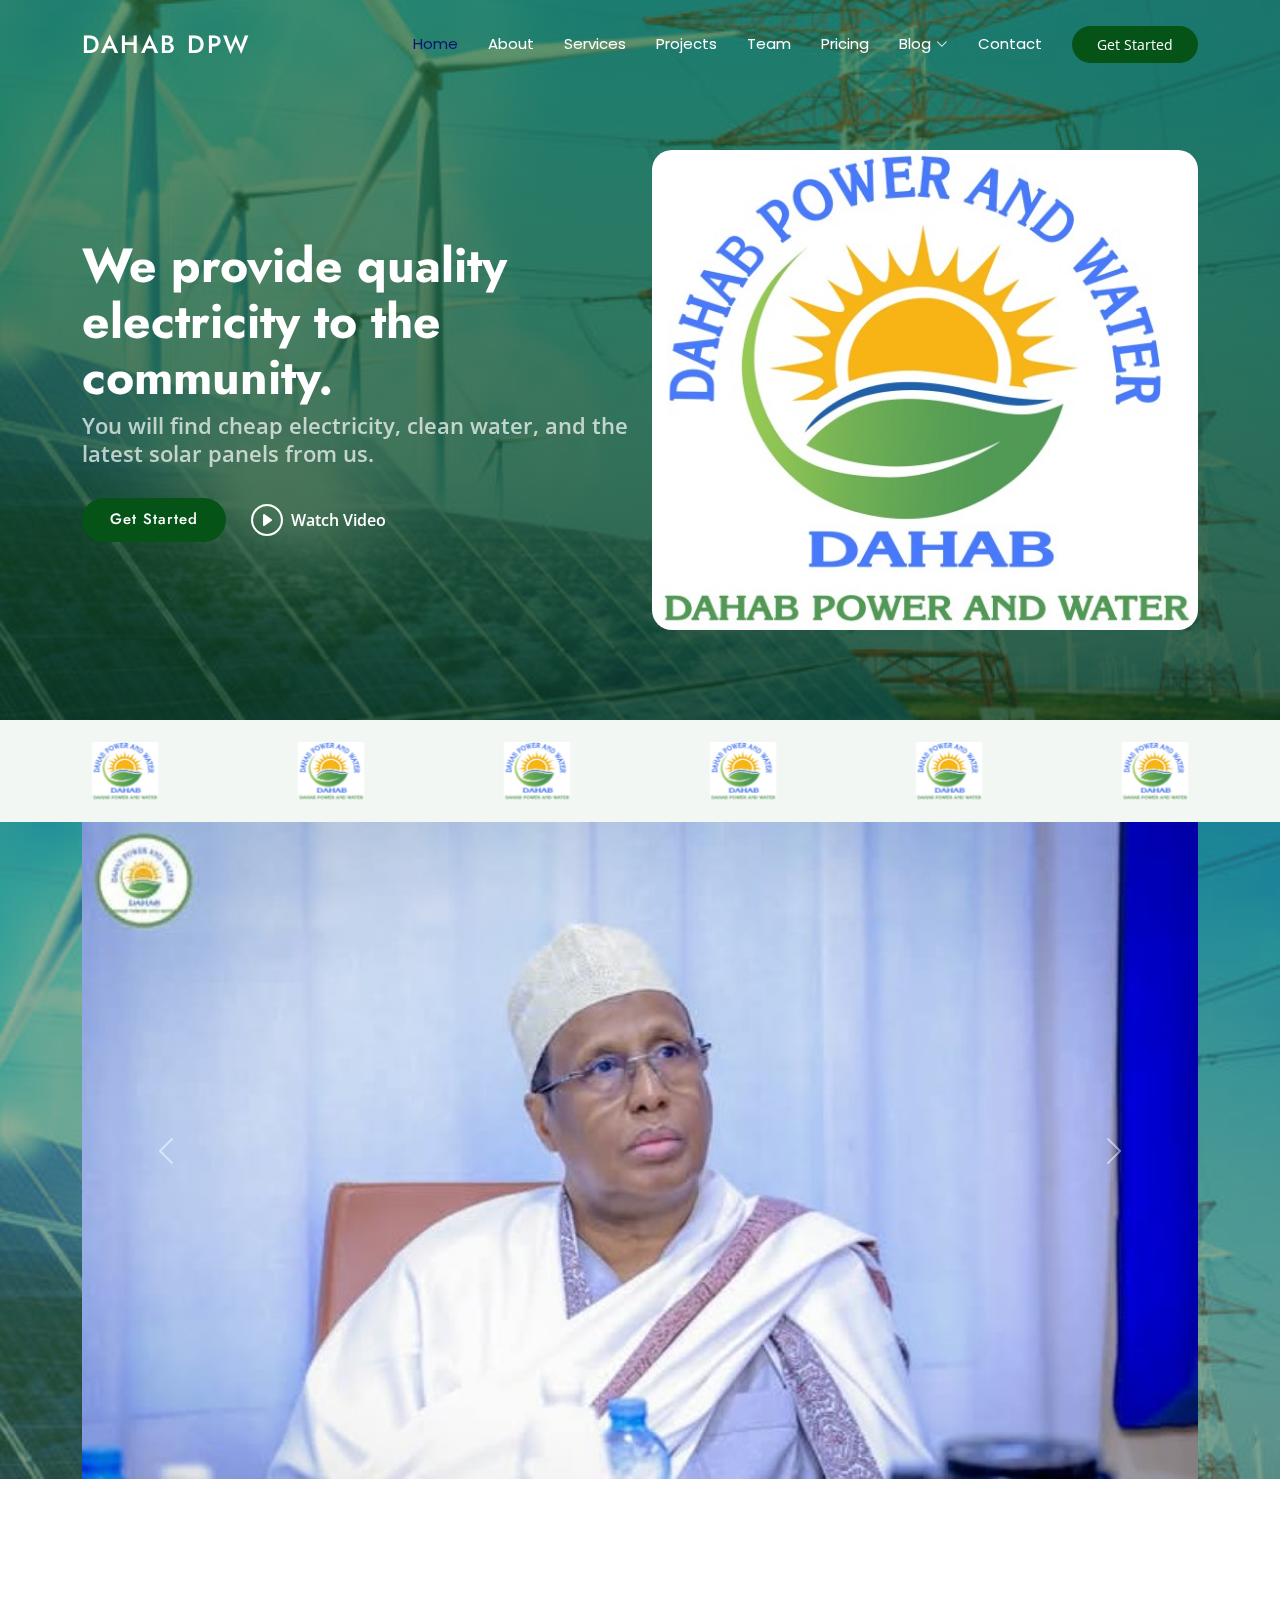
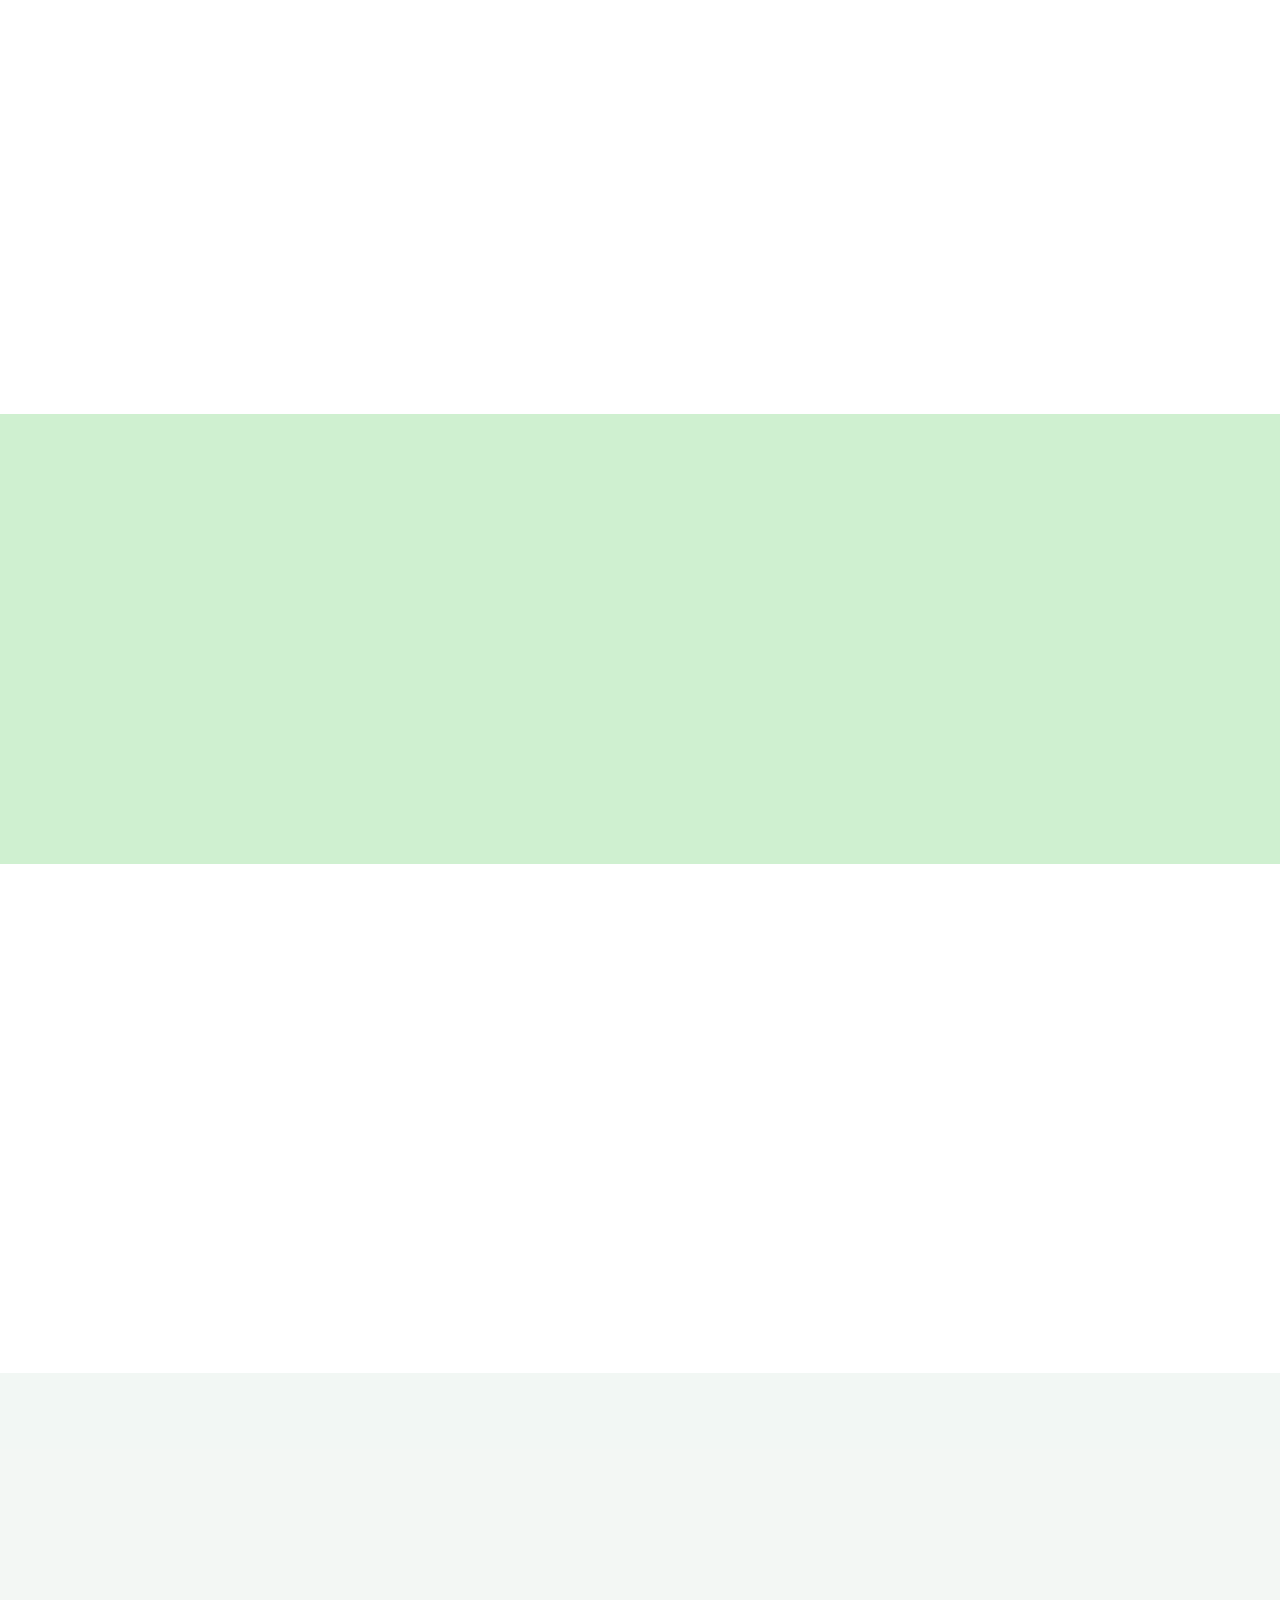
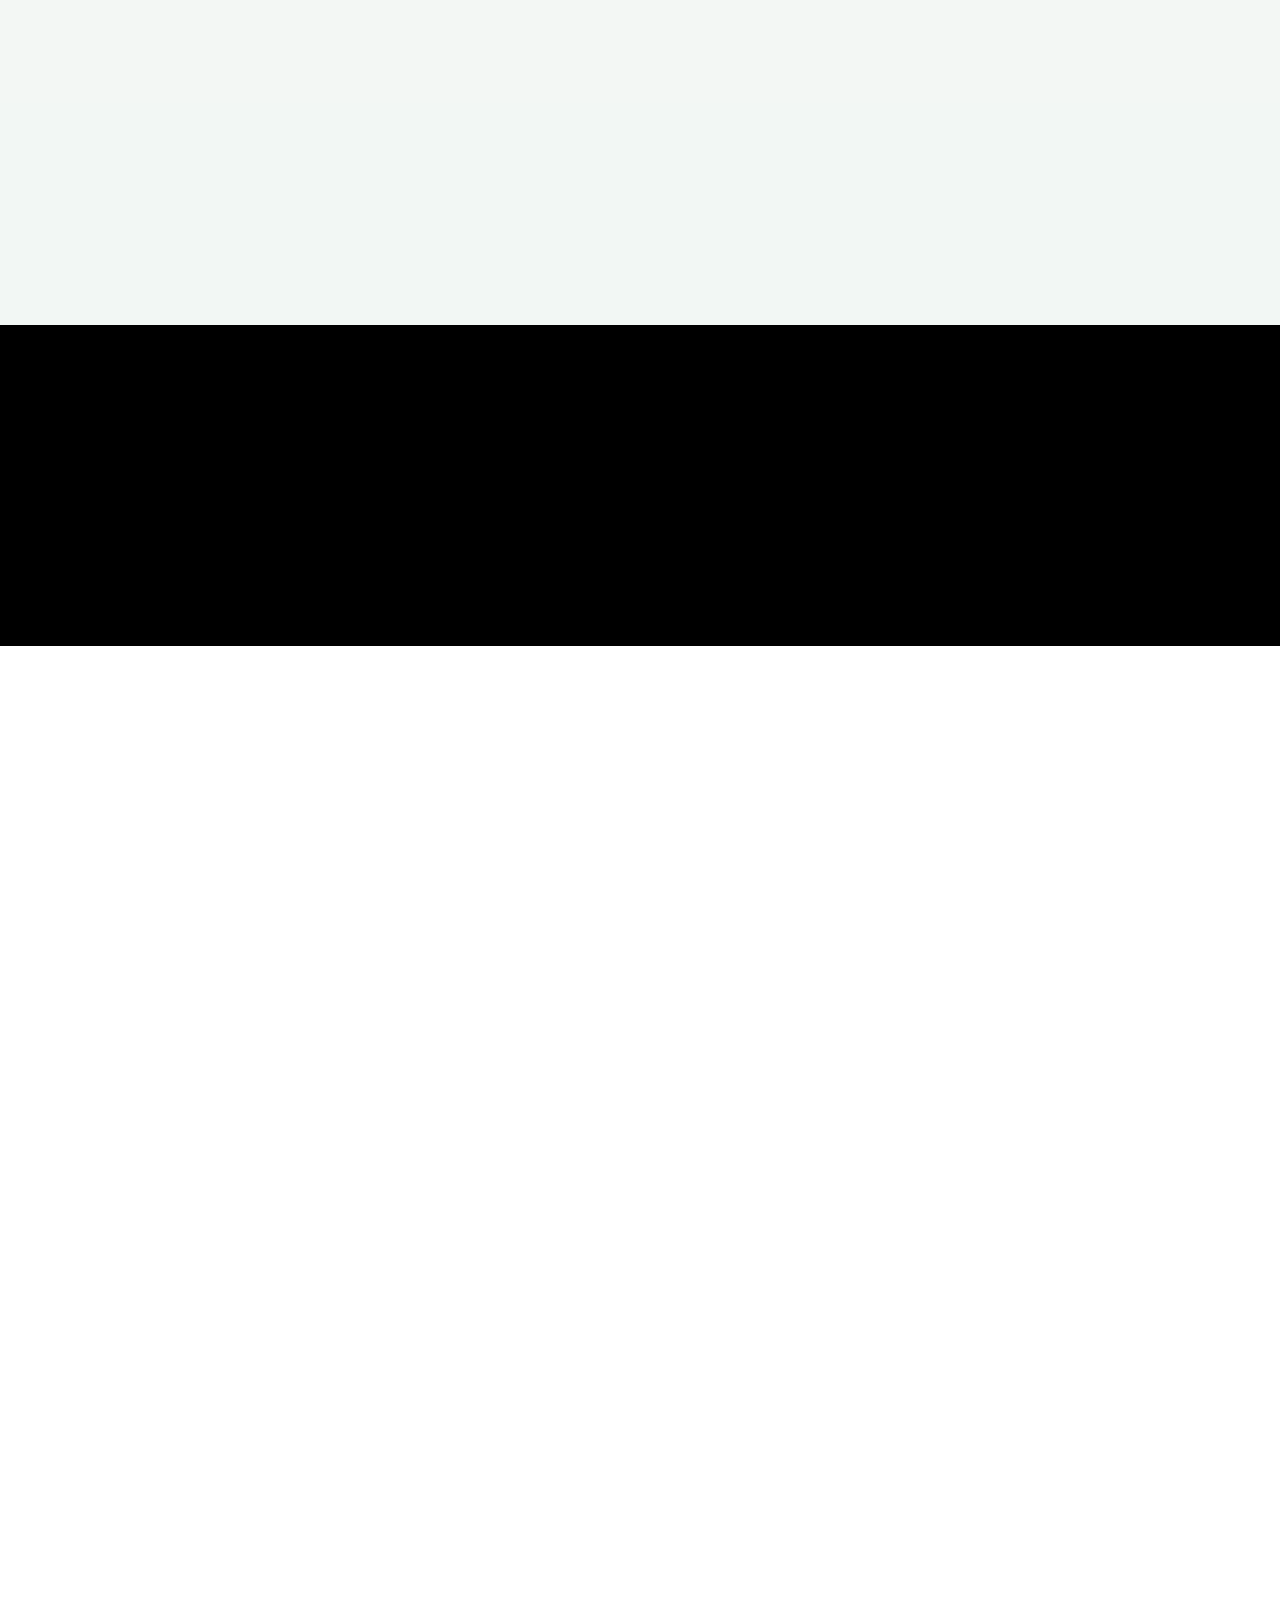
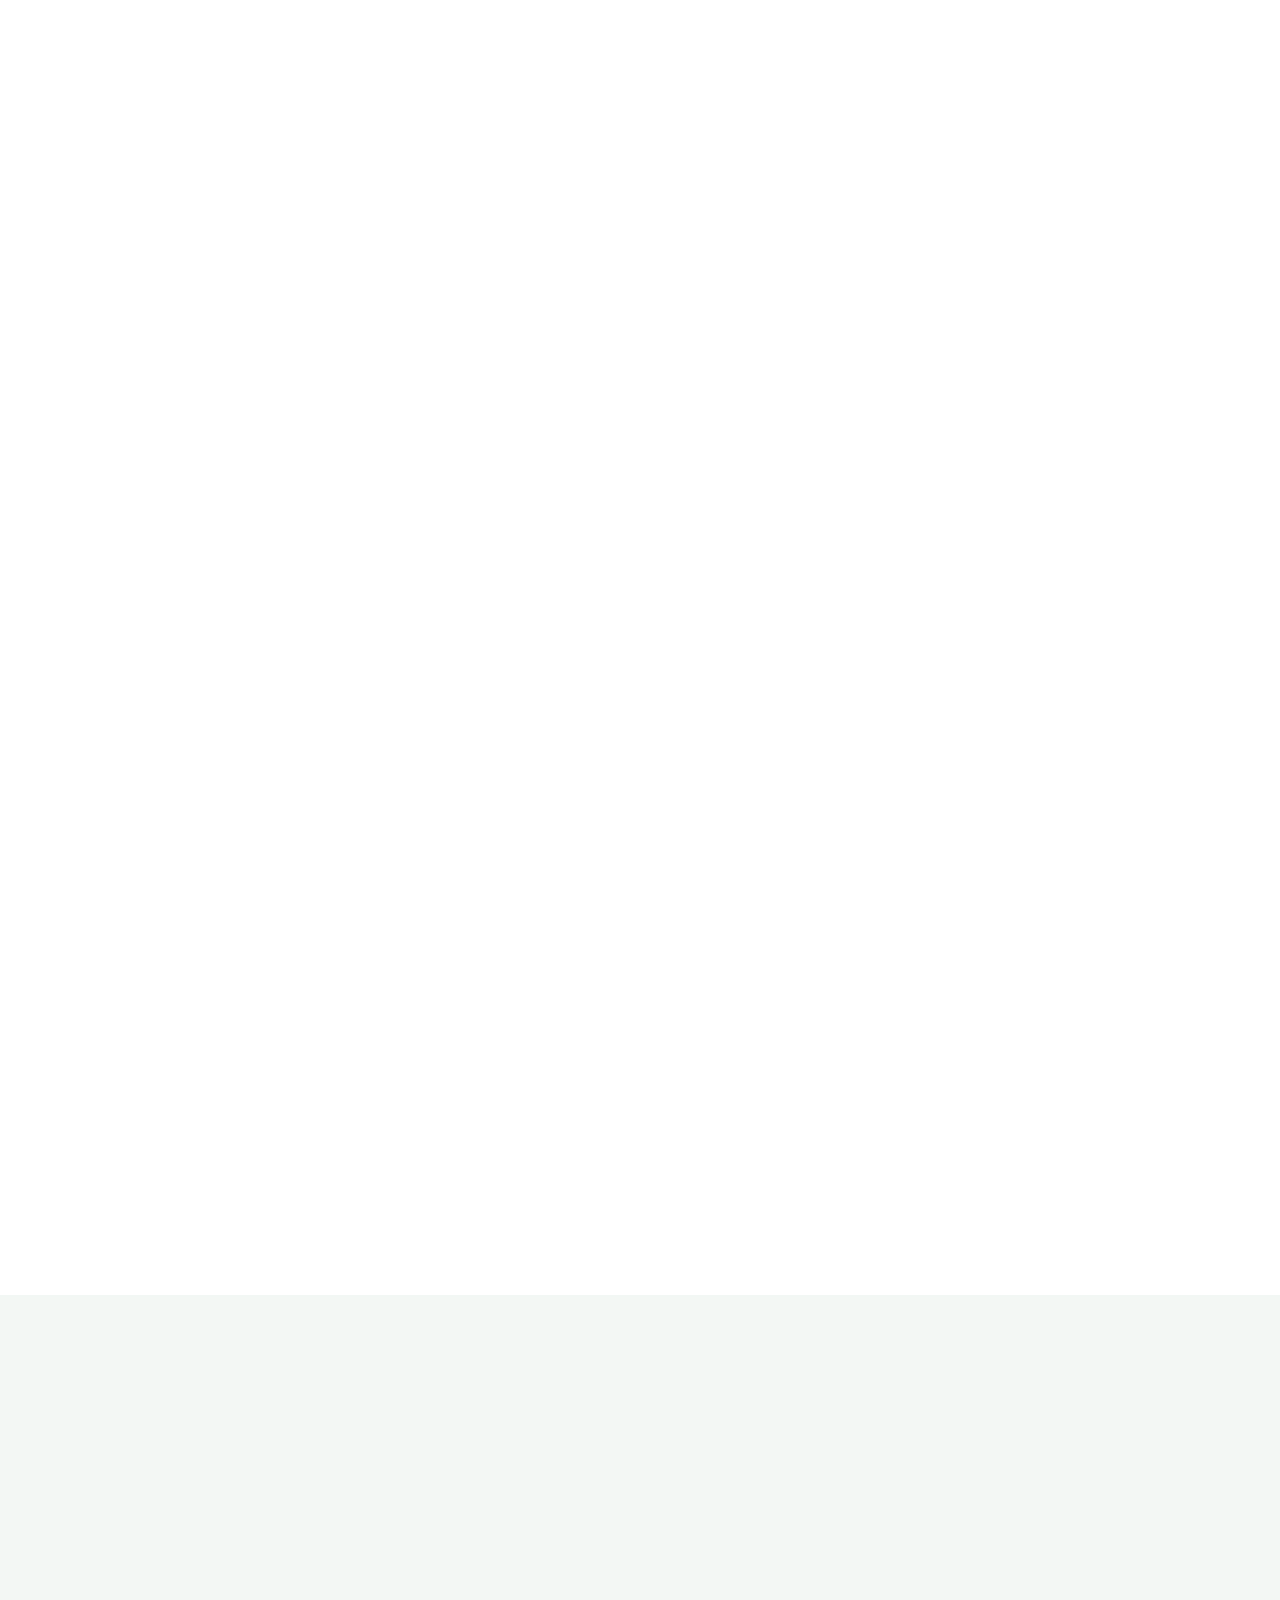
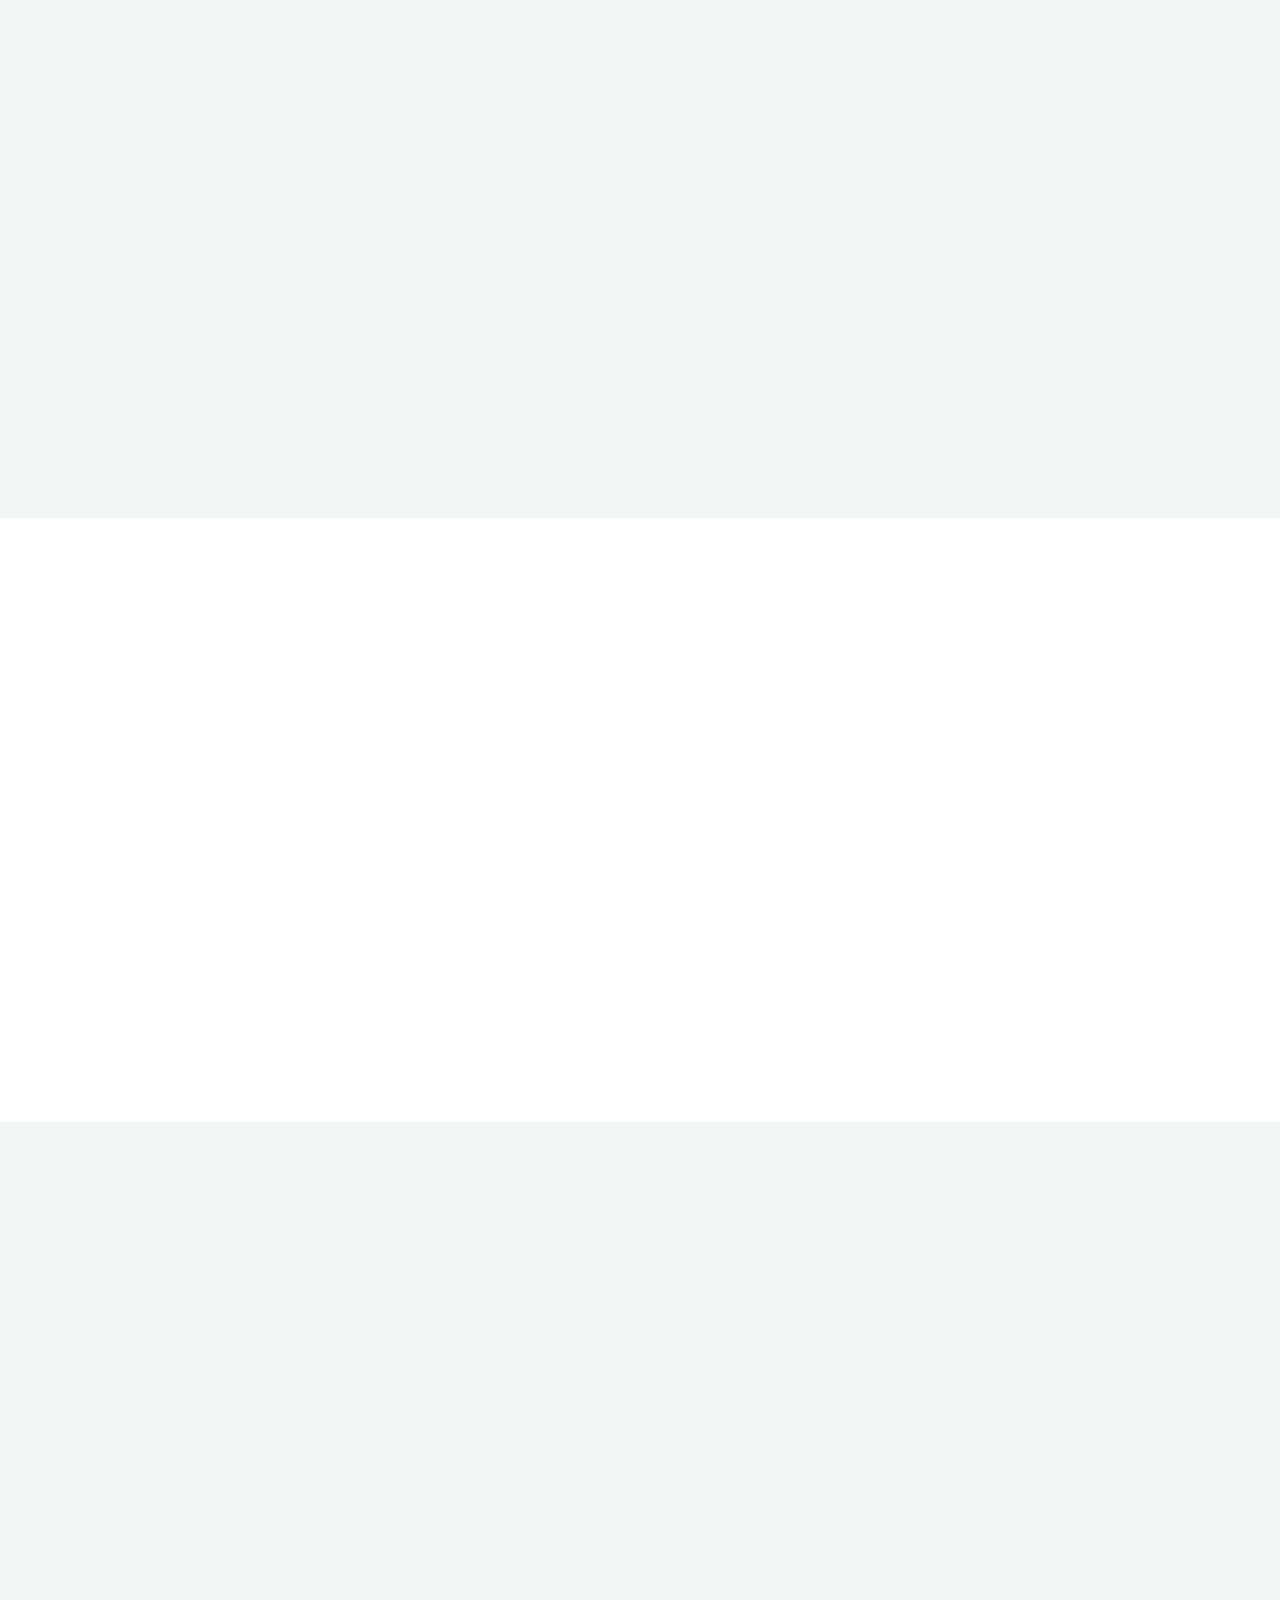
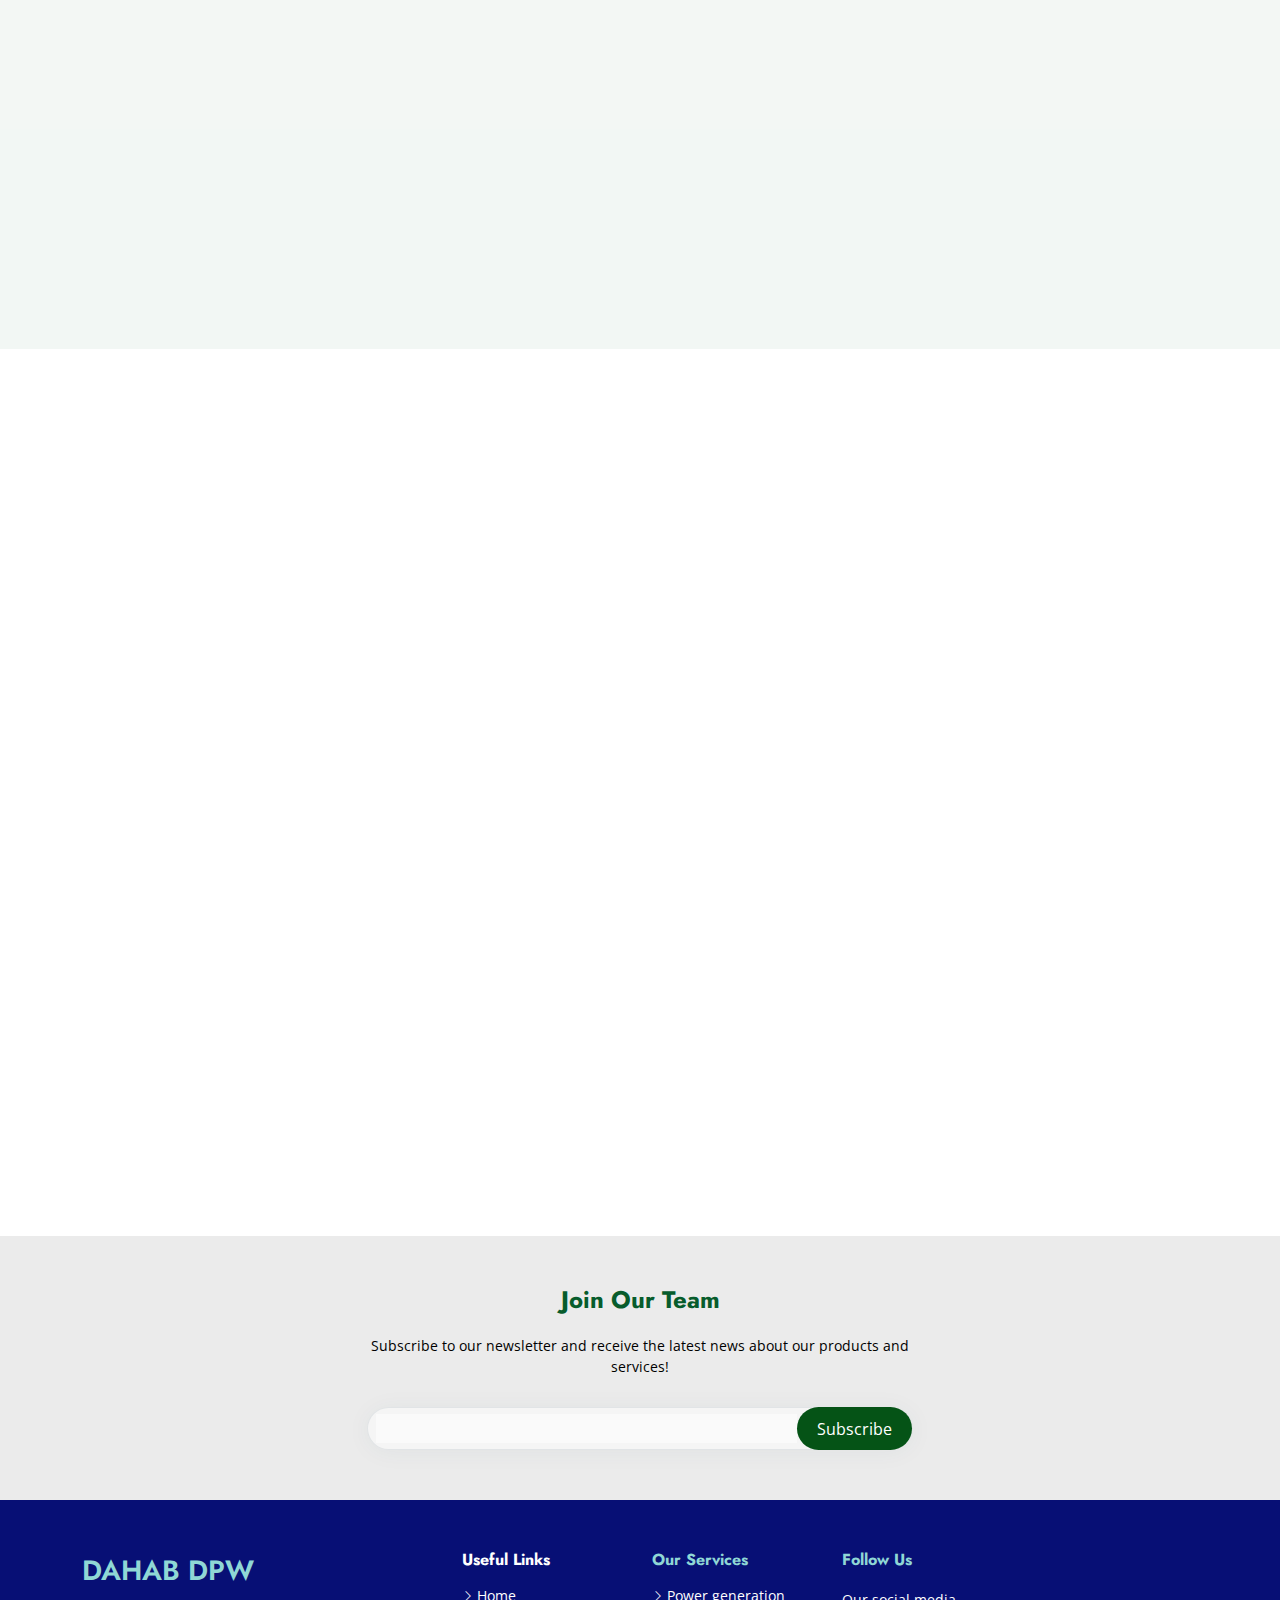
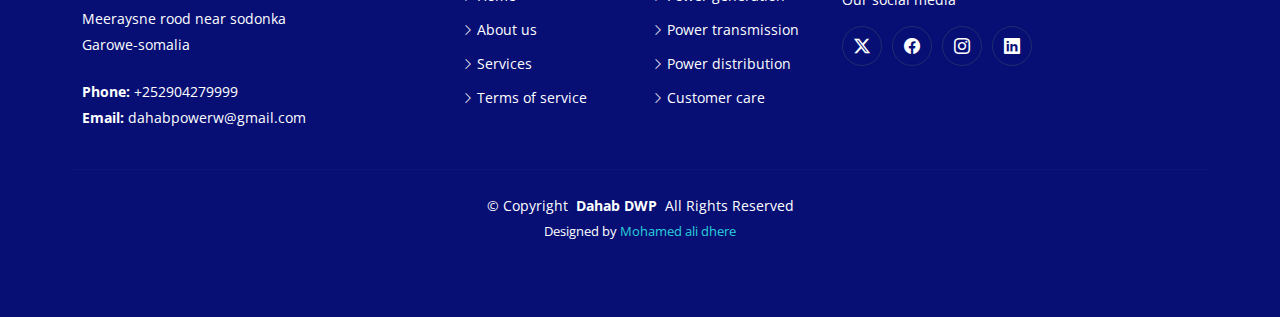
<file: index.html>
<!DOCTYPE html>
<html lang="en">

<head>
  <meta charset="utf-8">
  <meta content="width=device-width, initial-scale=1.0" name="viewport">
  <title>DAHAB BOWER</title>
  <meta content="" name="description">
  <meta content="" name="keywords">

  <!-- Favicons -->
  <link href="assets/img/dlater.jpg" rel="icon">
  <link href="assets/img/alternate.png" rel="apple-touch-icon">

  <!-- Fonts -->
  <link rel="stylesheet" href="https://cdnjs.cloudflare.com/ajax/libs/font-awesome/6.5.0/css/all.min.css" integrity="sha512-Avb2QiuDEEvB4bZJYdft2mNjVShBftLdPG8FJ0V7irTLQ8Uo0qcPxh4Plq7G5tGm0rU+1SPhVotteLpBERwTkw==" crossorigin="anonymous" referrerpolicy="no-referrer" />
  <link href="https://fonts.googleapis.com" rel="preconnect">
  <link href="https://fonts.gstatic.com" rel="preconnect" crossorigin>
  <link href="https://fonts.googleapis.com/css2?family=Open+Sans:ital,wght@0,300;0,400;0,500;0,600;0,700;0,800;1,300;1,400;1,500;1,600;1,700;1,800&family=Poppins:ital,wght@0,100;0,200;0,300;0,400;0,500;0,600;0,700;0,800;0,900;1,100;1,200;1,300;1,400;1,500;1,600;1,700;1,800;1,900&family=Jost:ital,wght@0,100;0,200;0,300;0,400;0,500;0,600;0,700;0,800;0,900;1,100;1,200;1,300;1,400;1,500;1,600;1,700;1,800;1,900&display=swap" rel="stylesheet">

  <!-- inerparts CSS Files -->
  <link href="vendor/bootstrap/css/bootstrap.min.css" rel="stylesheet">
  <link href="vendor/bootstrap-icons/bootstrap-icons.css" rel="stylesheet">
  <link href="vendor/aos/aos.css" rel="stylesheet">
  <link href="vendor/glightbox/css/glightbox.min.css" rel="stylesheet">
  <link href="vendor/swiper/swiper-bundle.min.css" rel="stylesheet">

  <!-- Main CSS File -->
  <link href="assets/css/alter.css" rel="stylesheet">
</head>

<body class="index-page">

  <header id="header" class="header d-flex align-items-center fixed-top">
    <div class="container-fluid container-xl position-relative d-flex align-items-center">

      <a href="index.html" class="logo d-flex align-items-center me-auto">
        <h1 class="sitename" style="font-size: 25px;">DAHAB DPW</h1>
      </a>

      <nav id="navmenu" class="navmenu">
        <ul>
          <li><a href="#hero" class="">Home</a></li>
          <li><a href="#about">About</a></li>
          <li><a href="#services">Services</a></li>
          <li><a href="#portfolio">Projects</a></li>
          <li><a href="#team">Team</a></li>
          <li><a href="#pricing">Pricing</a></li>
          <li class="dropdown"><a href="#"><span>Blog</span> <i class="bi bi-chevron-down toggle-dropdown"></i></a>
            <ul>
              <li><a href="Gallery.html">Gallery</a></li>
              <li class="dropdown"><a href="index.html#about"><span>About us</span> <i class="bi bi-chevron-down toggle-dropdown"></i></a>
                <ul>
                  <li><a href="vission&mission.html">vision&mission</a></li>
                  <li><a href="core.html">Corevalue</a></li>
                </ul>
              </li>
              <li><a href="Ceo.html">Ceo massages</a></li>
            </ul>
          </li>
          <li><a href="#contact">Contact</a></li>
        </ul>
        <i class="mobile-nav-toggle d-xl-none bi bi-list"></i>
      </nav>

      <a class="btn-getstarted" href="#about">Get Started</a>

    </div>
  </header>

  <main class="main">
    <section id="hero" class="hero section">

      <div class="container">
        <div class="row gy-4">
          <div class="col-lg-6 order-2 order-lg-1 d-flex flex-column justify-content-center" data-aos="zoom-out">
            <h1 class="">We provide quality electricity to the community.</h1>
            <p class="">
              You will find cheap electricity, clean water, and the latest solar panels from us.</p>
            <div class="d-flex">
              <a href="#about" class="btn-get-started">Get Started</a>
              <a href="https://www.youtube.com/watch?v=sRM6WcqZy20" class="glightbox btn-watch-video d-flex align-items-center"><i class="bi bi-play-circle"></i><span>Watch Video</span></a>
            </div>
          </div>
          <div class="col-lg-6 order-1 order-lg-2 hero-img" data-aos="zoom-out" data-aos-delay="200">
            <img src="assets/img/WhatsApp Image 2025-03-29 at 09.26.06_e0d96cfb.jpg" class="img-fluid animated" alt="">
          </div>
        </div>
      </div>

    </section>

    <section id="clients" class="clients section">
      <div class="container" data-aos="zoom-in">

        <div class="swiper">
          <script type="application/json" class="swiper-config">
            {
              "loop": true,
              "speed": 600,
              "autoplay": {
                "delay": 5000
              },
              "slidesPerView": "auto",
              "pagination": {
                "el": ".swiper-pagination",
                "type": "bullets",
                "clickable": true
              },
              "breakpoints": {
                "320": {
                  "slidesPerView": 2,
                  "spaceBetween": 40
                },
                "480": {
                  "slidesPerView": 3,
                  "spaceBetween": 60
                },
                "640": {
                  "slidesPerView": 4,
                  "spaceBetween": 80
                },
                "992": {
                  "slidesPerView": 5,
                  "spaceBetween": 120
                },
                "1200": {
                  "slidesPerView": 6,
                  "spaceBetween": 120
                }
              }
            }
          </script>
          <div class="swiper-wrapper align-items-center">
            <div class="swiper-slide"><img src="assets/img/WhatsApp Image 2025-03-29 at 09.26.06_e0d96cfb.jpg" class="img-fluid" alt=""></div>
            <div class="swiper-slide"><img src="assets/img/WhatsApp Image 2025-03-29 at 09.26.06_e0d96cfb.jpg" class="img-fluid" alt=""></div>
            <div class="swiper-slide"><img src="assets/img/WhatsApp Image 2025-03-29 at 09.26.06_e0d96cfb.jpg" class="img-fluid" alt=""></div>
            <div class="swiper-slide"><img src="assets/img/WhatsApp Image 2025-03-29 at 09.26.06_e0d96cfb.jpg" class="img-fluid" alt=""></div>
            <div class="swiper-slide"><img src="assets/img/WhatsApp Image 2025-03-29 at 09.26.06_e0d96cfb.jpg" class="img-fluid" alt=""></div>
            <div class="swiper-slide"><img src="assets/img/WhatsApp Image 2025-03-29 at 09.26.06_e0d96cfb.jpg" class="img-fluid" alt=""></div>
            <div class="swiper-slide"><img src="assets/img/WhatsApp Image 2025-03-29 at 09.26.06_e0d96cfb.jpg" class="img-fluid" alt=""></div>
            <div class="swiper-slide"><img src="assets/img/WhatsApp Image 2025-03-29 at 09.26.06_e0d96cfb.jpg" class="img-fluid" alt=""></div>
          </div>
        </div>

      </div>

    </section>
      <div class="section1">
        <div class="container">
          <div id="carouselExampleRide" class="carousel slide" data-bs-ride="true">
            <div class="carousel-inner">

              <div class="carousel-item active">
                <img src="assets/img/image11.jpg" class="d-block w-100" alt="...">
              </div>
              <div class="carousel-item">
                <img src="assets/img/image13.jpg" class="d-block w-100" alt="...">
              </div>
              <div class="carousel-item">
                <img src="assets/img/image3.jpg" class="d-block w-100" alt="...">
              </div>
              <div class="carousel-item">
                <img src="assets/img/image10.jpg" class="d-block w-100" alt="...">
              </div>
            </div>
            <button class="carousel-control-prev" type="button" data-bs-target="#carouselExampleRide" data-bs-slide="prev">
              <span class="carousel-control-prev-icon" aria-hidden="true"></span>
              <span class="visually-hidden">Previous</span>
            </button>
            <button class="carousel-control-next" type="button" data-bs-target="#carouselExampleRide" data-bs-slide="next">
              <span class="carousel-control-next-icon" aria-hidden="true"></span>
              <span class="visually-hidden">Next</span>
            </button>
          </div>
        </div>
      </div>

    <section id="about" class="about section">
      <div class="container section-title" data-aos="fade-up">
        <h2 class="">About Us</h2>
      </div>
      <div class="container">
        <div class="row gy-4">

          <div class="col-lg-6 content" data-aos="fade-up" data-aos-delay="100">
            <p>
             They leads in the production of good electricity and clean water in Somalia.!
            </p>
            <ul>
              <li><i class="bi bi-check2-circle"></i> <span>solar powered production</span></li>
              <li><i class="bi bi-check2-circle"></i> <span>Good quality water supply</span></li>
              <li><i class="bi bi-check2-circle"></i> <span>bringing good water from wells</span></li>
            </ul>
          </div>

          <div class="col-lg-6" data-aos="fade-up" data-aos-delay="200">
            <p><b>DAHAB POWER AND WATER</b> is a Somalia based energy company that owns and operates most of the electricity transmission and distribution systems In East Central Somalia. <b>DAHAB POWER WATER</b> provides quality and reliable electricity service to some of our state’s biggest industries and residential areas, thus boosting the operations areas’ socio-economic development. We aim to go beyond the normal call of duty and hope to build strong, long-lasting relationships with our clients. All of our work is carried out to the highest standards and we pride ourselves on being big enough to deliver and care. </p>
            <a href="#" class="read-more"><span>Read More</span><i class="bi bi-arrow-right"></i></a>
          </div>

        </div>

      </div>

    </section>


    <section id="why-us" class="section why-us" data-builder="section">

      <div class="container-fluid">

        <div class="row gy-4">

          <div class="col-lg-7 d-flex flex-column justify-content-center order-2 order-lg-1">

            <div class="content px-xl-5" data-aos="fade-up" data-aos-delay="100">
              <h3 class=""><span class="">WHY YOU</span> <strong>CHOOSE US</strong></h3>
              <p class="">
                This is where you can get quality electricity at a low price.
              </p>
            </div>

            <div class="faq-container px-xl-5" data-aos="fade-up" data-aos-delay="200">

              <div class="faq-item faq-active" style="background: rgb(166, 244, 239);">

                <h3><span style="font-size: 30px; font-weight: bold; color: green;"><i class="fa-solid fa-person"></i></span>COMMITMENT</h3>
                <div class="faq-content">
                  <p>Unwavering dedication to our clients And their values.Adabt and overcome to all obstacles in the path of success.</p>
                </div>
                <i class="faq-toggle bi bi-chevron-right"></i>
              </div>

              <div class="faq-item" style="background: rgb(166, 244, 239);">
                <h3><span style="font-size: 30px; font-weight: bold; color: green;"><i class="fa-solid fa-users"></i></span> TEAM WORK</h3>
                <div class="faq-content">
                  <p>Build a unified workforce through commitment and integrity.Foster good working relations and culture awareness between workers</p>
                </div>
                <i class="faq-toggle bi bi-chevron-right"></i>
              </div>

              <div class="faq-item" style="background: rgb(166, 244, 239);">
                <h3><span style="font-size: 30px; font-weight: bold; color: green;"><i class="fa-regular fa-lightbulb"></i></span>SAFETY</h3>
                <div class="faq-content">
                  <p>Our commitment to safety is paramount and is understood as critical factor in determining the success of project</p>
                </div>
                <i class="faq-toggle bi bi-chevron-right"></i>
              </div>

            </div>

          </div>

          <div class="col-lg-5 order-1 order-lg-2 why-us-img">
            <img src="assets/img/Water-Pump-Electricity-Usage.webp" class="img-fluid" alt="" data-aos="zoom-in" data-aos-delay="100">
          </div>
        </div>

      </div>

    </section>


    <section id="skills" class="skills section">

      <div class="container" data-aos="fade-up" data-aos-delay="100">

        <div class="row">

          <div class="col-lg-6 d-flex align-items-center">
            <img src="assets/img/power.png" class="img-fluid" alt="">
          </div>

          <div class="col-lg-6 pt-4 pt-lg-0 content">

            <h3>We find highest use for all Resources</h3>
            <p class="fst-italic">
              <b>Dahab power and water</b> is always looking for ways for society to find complete and useful resources.
            </p>

            <div class="skills-content skills-animation">

              <div class="progress">
                <span class="skill"><span>Power generation</span> <i class="val">100%</i></span>
                <div class="progress-bar-wrap">
                  <div class="progress-bar" role="progressbar" aria-valuenow="100" aria-valuemin="0" aria-valuemax="100"></div>
                </div>
              </div>

              <div class="progress">
                <span class="skill"><span>power transmission</span> <i class="val">100%</i></span>
                <div class="progress-bar-wrap">
                  <div class="progress-bar" role="progressbar" aria-valuenow="100" aria-valuemin="0" aria-valuemax="100"></div>
                </div>
              </div>

              <div class="progress">
                <span class="skill"><span>power distribution</span> <i class="val">100%</i></span>
                <div class="progress-bar-wrap">
                  <div class="progress-bar" role="progressbar" aria-valuenow="100" aria-valuemin="0" aria-valuemax="100"></div>
                </div>
              </div>

              <div class="progress">
                <span class="skill"><span>water supply</span> <i class="val">100%</i></span>
                <div class="progress-bar-wrap">
                  <div class="progress-bar" role="progressbar" aria-valuenow="100" aria-valuemin="0" aria-valuemax="100"></div>
                </div>
              </div>

            </div>

          </div>
        </div>

      </div>

    </section>


    <section id="services" class="services section">


      <div class="container section-title" data-aos="fade-up">
        <h2>Services</h2>
        <p>We have different categories of power.</p>
      </div>

      <div class="container">

        <div class="row gy-4">

          <div class="col-xl-3 col-md-6 d-flex" data-aos="fade-up" data-aos-delay="100">
            <div class="service-item position-relative">
              <div class="icon"><i class="fa-solid fa-solar-panel"></i></div>
              <h4><a href="service-details.html" class="stretched-link">Power Generation</a></h4>
              <p>As one of the leading companies in power generation,<b> Dahab Power And Water</b> is able to meet the requirement of...</p>
            </div>
          </div>

          <div class="col-xl-3 col-md-6 d-flex" data-aos="fade-up" data-aos-delay="200">
            <div class="service-item position-relative">
              <div class="icon"><i class="fa-solid fa-plug-circle-bolt"></i></div>
              <h4><a href="service-details.html" class="stretched-link">Power Transmission</a></h4>
              <p><b>Dahab power and water </b>owns and operates the first High voltage AC transmission lines and substations of 33KV voltage level and ...</p>
            </div>
          </div>

          <div class="col-xl-3 col-md-6 d-flex" data-aos="fade-up" data-aos-delay="300">
            <div class="service-item position-relative">
              <div class="icon"><i class="fa-solid fa-network-wired"></i></div>
              <h4><a href="service-details.html" class="stretched-link">Power Distribution</a></h4>
              <p><b>Dahab power and water </b>meets the power demand in Somalia’s largest and the most efficient power distribution network...</p>
            </div>
          </div>

          <div class="col-xl-3 col-md-6 d-flex" data-aos="fade-up" data-aos-delay="400">
            <div class="service-item position-relative">
              <div class="icon"><i class="fa-solid fa-user-tie"></i></div>
              <h4><a href="service-details.html" class="stretched-link">Customer Service</a></h4>
              <p><b>Dahab power and water </b>recognizes that the key to running a successful company is understanding our clients’ needs and ....</p>
            </div>
          </div>

        </div>

      </div>

    </section>


    <section id="call-to-action" class="call-to-action section">

      <img src="assets/img/energy.webp" alt="">

      <div class="container">

        <div class="row" data-aos="zoom-in" data-aos-delay="100">
          <div class="col-xl-9 text-center text-xl-start">
            <h3>Dahab Power And Water</h3>
            <p>
              It is a company that is always ready to serve the Somali people.</p>
          </div>
          <div class="col-xl-3 cta-btn-container text-center">
            <a class="cta-btn align-middle" href="#">Call To Action</a>
          </div>
        </div>

      </div>

    </section>


    <section id="portfolio" class="portfolio section">

      <div class="container section-title" data-aos="fade-up">
        <h2>Our Project</h2>
        <p>Those are All projects </p>
      </div>

      <div class="container">

        <div class="isotope-layout" data-default-filter="*" data-layout="masonry" data-sort="original-order">

          <ul class="portfolio-filters isotope-filters" data-aos="fade-up" data-aos-delay="100">
            <li data-filter="*" class="filter-active">All</li>
            <li data-filter=".filter-app">generation</li>
            <li data-filter=".filter-product">transmition</li>
            <li data-filter=".filter-produce">distribution</li>
            <li data-filter=".filter-branding">water supply</li>
          </ul>

          <div class="row gy-4 isotope-container" data-aos="fade-up" data-aos-delay="200">

            <div class="col-lg-4 col-md-6 portfolio-item isotope-item filter-app">
              <img src="assets/img/industry renewable generation.jpg" class="img-fluid" alt="">
              <div class="portfolio-info">
                <h4>gen1</h4>
                <p>power generation</p>
                <a href="assets/img/industry renewable generation.jpg" title="gen1" data-gallery="portfolio-gallery-app" class="glightbox preview-link"><i class="bi bi-zoom-in"></i></a>
                <a href="portfolio-details.html" title="More Details" class="details-link"><i class="bi bi-link-45deg"></i></a>
              </div>
            </div>

            <div class="col-lg-4 col-md-6 portfolio-item isotope-item filter-product">
              <img src="assets/img/330px-Utility_pole_transformers.jpg" class="img-fluid" alt="">
              <div class="portfolio-info">
                <h4>tran1</h4>
                <p>power transmission</p>
                <a href="assets/img/330px-Utility_pole_transformers.jpg" title="trans1" data-gallery="portfolio-gallery-product" class="glightbox preview-link"><i class="bi bi-zoom-in"></i></a>
                <a href="portfolio-details.html" title="More Details" class="details-link"><i class="bi bi-link-45deg"></i></a>
              </div>
            </div>
            <div class="col-lg-4 col-md-6 portfolio-item isotope-item filter-produce">
              <img src="assets/img/electrical destribution.jpg" class="img-fluid" alt="">
              <div class="portfolio-info">
                <h4>dis1</h4>
                <p>power distribution</p>
                <a href="assets/img/electrical destribution.jpg" title="dis1" data-gallery="portfolio-gallery-product" class="glightbox preview-link"><i class="bi bi-zoom-in"></i></a>
                <a href="portfolio-details.html" title="More Details" class="details-link"><i class="bi bi-link-45deg"></i></a>
              </div>
            </div>

            <div class="col-lg-4 col-md-6 portfolio-item isotope-item filter-branding">
              <img src="assets/img/water.jpg" class="img-fluid" alt="">
              <div class="portfolio-info">
                <h4>water1</h4>
                <p>Water supply</p>
                <a href="assets/img/water.jpg" title="water 1" data-gallery="portfolio-gallery-branding" class="glightbox preview-link"><i class="bi bi-zoom-in"></i></a>
                <a href="portfolio-details.html" title="More Details" class="details-link"><i class="bi bi-link-45deg"></i></a>
              </div>
            </div>

            <div class="col-lg-4 col-md-6 portfolio-item isotope-item filter-app">
              <img src="assets/img/energy.webp" class="img-fluid" alt="">
              <div class="portfolio-info">
                <h4>gen2</h4>
                <p>Power generation</p>
                <a href="assets/img/energy.webp" title="gen2" data-gallery="portfolio-gallery-app" class="glightbox preview-link"><i class="bi bi-zoom-in"></i></a>
                <a href="portfolio-details.html" title="More Details" class="details-link"><i class="bi bi-link-45deg"></i></a>
              </div>
            </div>

            <div class="col-lg-4 col-md-6 portfolio-item isotope-item filter-product">
              <img src="assets/img/power-transmission.jpg" class="img-fluid" alt="">
              <div class="portfolio-info">
                <h4>tran2</h4>
                <p>Power transmission</p>
                <a href="assets/img/power-transmission.jpg" title="tran2" data-gallery="portfolio-gallery-product" class="glightbox preview-link"><i class="bi bi-zoom-in"></i></a>
                <a href="portfolio-details.html" title="More Details" class="details-link"><i class="bi bi-link-45deg"></i></a>
              </div>
            </div>
            <div class="col-lg-4 col-md-6 portfolio-item isotope-item filter-produce">
              <img src="assets/img/PowerGeneration-and-Distribution.jpg" class="img-fluid" alt="">
              <div class="portfolio-info">
                <h4>dis2</h4>
                <p>Power distribution</p>
                <a href="assets/img/PowerGeneration-and-Distribution.jpg" title="dis2" data-gallery="portfolio-gallery-product" class="glightbox preview-link"><i class="bi bi-zoom-in"></i></a>
                <a href="portfolio-details.html" title="More Details" class="details-link"><i class="bi bi-link-45deg"></i></a>
              </div>
            </div>

            <div class="col-lg-4 col-md-6 portfolio-item isotope-item filter-branding">
              <img src="assets/img/wtr suply.jpg" class="img-fluid" alt="">
              <div class="portfolio-info">
                <h4>Water2</h4>
                <p>Water supply</p>
                <a href="assets/img/wtr suply.jpg" title="water2" data-gallery="portfolio-gallery-branding" class="glightbox preview-link"><i class="bi bi-zoom-in"></i></a>
                <a href="portfolio-details.html" title="More Details" class="details-link"><i class="bi bi-link-45deg"></i></a>
              </div>
            </div>

            <div class="col-lg-4 col-md-6 portfolio-item isotope-item filter-app">
              <img src="assets/img/circuit.jpg" class="img-fluid" alt="">
              <div class="portfolio-info">
                <h4>gen3</h4>
                <p>Power generation</p>
                <a href="assets/img/circuit.jpg" title="gen3" data-gallery="portfolio-gallery-app" class="glightbox preview-link"><i class="bi bi-zoom-in"></i></a>
                <a href="portfolio-details.html" title="More Details" class="details-link"><i class="bi bi-link-45deg"></i></a>
              </div>
            </div>

            <div class="col-lg-4 col-md-6 portfolio-item isotope-item filter-product">
              <img src="assets/img/tranmi.jpg" class="img-fluid" alt="">
              <div class="portfolio-info">
                <h4>tran3</h4>
                <p>Power transmition</p>
                <a href="assets/img/tranmi.jpg" title="tran3" data-gallery="portfolio-gallery-product" class="glightbox preview-link"><i class="bi bi-zoom-in"></i></a>
                <a href="portfolio-details.html" title="More Details" class="details-link"><i class="bi bi-link-45deg"></i></a>
              </div>
            </div>
            <div class="col-lg-4 col-md-6 portfolio-item isotope-item filter-produce">
              <img src="assets/img/swartzzz.jpg" class="img-fluid" alt="">
              <div class="portfolio-info">
                <h4>dis3</h4>
                <p>Power distribution </p>
                <a href="assets/img/swartzzz.jpg" title="dis3" data-gallery="portfolio-gallery-product" class="glightbox preview-link"><i class="bi bi-zoom-in"></i></a>
                <a href="portfolio-details.html" title="More Details" class="details-link"><i class="bi bi-link-45deg"></i></a>
              </div>
            </div>

            <div class="col-lg-4 col-md-6 portfolio-item isotope-item filter-branding">
              <img src="assets/img/supply.jpg" class="img-fluid" alt="">
              <div class="portfolio-info">
                <h4>water3</h4>
                <p>Water supply</p>
                <a href="assets/img/supply.jpg" title="water3" data-gallery="portfolio-gallery-branding" class="glightbox preview-link"><i class="bi bi-zoom-in"></i></a>
                <a href="portfolio-details.html" title="More Details" class="details-link"><i class="bi bi-link-45deg"></i></a>
              </div>
            </div>

          </div>

        </div>

      </div>

    </section>


    <section id="team" class="team section">

      <div class="container section-title" data-aos="fade-up">
        <h2>Team</h2>
        <p>Dahab power and water team workers</p>
      </div>

      <div class="container">

        <div class="row gy-4">

          <div class="col-lg-6" data-aos="fade-up" data-aos-delay="100">
            <div class="team-member d-flex align-items-start">
              <div class="pic"><img src="assets/img/KHALIF.jpg" class="img-fluid" alt=""></div>
              <div class="member-info">
                <h4>khalif farah muse</h4>
                <span>Product manager</span>
                <p>Office manager</p>
                <div class="social">
                  <a href=""><i class="bi bi-twitter-x"></i></a>
                  <a href=""><i class="bi bi-facebook"></i></a>
                  <a href=""><i class="bi bi-instagram"></i></a>
                  <a href=""> <i class="bi bi-linkedin"></i> </a>
                </div>
              </div>
            </div>
          </div>

          <div class="col-lg-6" data-aos="fade-up" data-aos-delay="200">
            <div class="team-member d-flex align-items-start">
              <div class="pic"><img src="assets/img/manager .jpg" class="img-fluid" alt=""></div>
              <div class="member-info">
                <h4>Said Mursal Mohamed</h4>
                <span>Chief Executive Officer</span>
                <p>Ceo</p>
                <div class="social">
                  <a href=""><i class="bi bi-twitter-x"></i></a>
                  <a href=""><i class="bi bi-facebook"></i></a>
                  <a href=""><i class="bi bi-instagram"></i></a>
                  <a href=""> <i class="bi bi-linkedin"></i> </a>
                </div>
              </div>
            </div>
          </div>

          <div class="col-lg-6" data-aos="fade-up" data-aos-delay="300">
            <div class="team-member d-flex align-items-start">
              <div class="pic"><img src="assets/img/Mohamed1.jpg" class="img-fluid" alt=""></div>
              <div class="member-info">
                <h4>Mohamed Ali Mohamed</h4>
                <span>CTO</span>
                <p>web Designer</p>
                <div class="social">
                  <a href=""><i class="bi bi-twitter-x"></i></a>
                  <a href=""><i class="bi bi-facebook"></i></a>
                  <a href=""><i class="bi bi-instagram"></i></a>
                  <a href=""> <i class="bi bi-linkedin"></i> </a>
                </div>
              </div>
            </div>
          </div>

          <div class="col-lg-6" data-aos="fade-up" data-aos-delay="400">
            <div class="team-member d-flex align-items-start">
              <div class="pic"><img src="assets/img/xoghaye.png" class="img-fluid" alt=""></div>
              <div class="member-info">
                <h4>Ismail Ahmed Ismail</h4>
                <span>Cashier</span>
                <p>Cashier</p>
                <div class="social">
                  <a href=""><i class="bi bi-twitter-x"></i></a>
                  <a href=""><i class="bi bi-facebook"></i></a>
                  <a href=""><i class="bi bi-instagram"></i></a>
                  <a href=""> <i class="bi bi-linkedin"></i> </a>
                </div>
              </div>
            </div>
          </div>

        </div>

      </div>

    </section>

    <section id="pricing" class="pricing section">

      <div class="container section-title" data-aos="fade-up">
        <h2>Pricing</h2>
        <p>From below and above</p>
      </div>

      <div class="container">

        <div class="row gy-4">

          <div class="col-lg-4" data-aos="zoom-in" data-aos-delay="100">
            <div class="pricing-item">
              <h3>Free Plan</h3>
              <h4><sup>$</sup>0<span> / month</span></h4>
              <ul>
                <li><i class="bi bi-check"></i> <span>Part1</span></li>
                <li><i class="bi bi-check"></i> <span>Part2</span></li>
                <li><i class="bi bi-check"></i> <span>Part3</span></li>
                <li class="na"><i class="bi bi-x"></i> <span>Pharetra massa massa ultricies</span></li>
                <li class="na"><i class="bi bi-x"></i> <span>Massa ultricies mi quis hendrerit</span></li>
              </ul>
              <a href="#" class="buy-btn">Buy Now</a>
            </div>
          </div>

          <div class="col-lg-4" data-aos="zoom-in" data-aos-delay="200">
            <div class="pricing-item featured">
              <h3>Business Plan</h3>
              <h4><sup>$</sup>29<span> / month</span></h4>
              <ul>
                <li><i class="bi bi-check"></i> <span>Part1</span></li>
                <li><i class="bi bi-check"></i> <span>Part2</span></li>
                <li><i class="bi bi-check"></i> <span>Part3</span></li>
                <li><i class="bi bi-check"></i> <span>Part4</span></li>
                <li><i class="bi bi-check"></i> <span>Part5</span></li>
              </ul>
              <a href="#" class="buy-btn">Buy Now</a>
            </div>
          </div>

          <div class="col-lg-4" data-aos="zoom-in" data-aos-delay="300">
            <div class="pricing-item">
              <h3>Developer Plan</h3>
              <h4><sup>$</sup>49<span> / month</span></h4>
              <ul>
                <li><i class="bi bi-check"></i> <span>Part1</span></li>
                <li><i class="bi bi-check"></i> <span>Part2</span></li>
                <li><i class="bi bi-check"></i> <span>Part3</span></li>
                <li><i class="bi bi-check"></i> <span>Part4</span></li>
                <li><i class="bi bi-check"></i> <span>Part5</span></li>
              </ul>
              <a href="#" class="buy-btn">Buy Now</a>
            </div>
          </div>

        </div>

      </div>

    </section>

   
    <section id="testimonials" class="testimonials section">

      
      <div class="container section-title" data-aos="fade-up">
        <h2>Testimonials</h2>
        <p>Members of the company</p>
      </div>

      <div class="container" data-aos="fade-up" data-aos-delay="100">

        <div class="swiper">
          <script type="application/json" class="swiper-config">
            {
              "loop": true,
              "speed": 600,
              "autoplay": {
                "delay": 5000
              },
              "slidesPerView": "auto",
              "pagination": {
                "el": ".swiper-pagination",
                "type": "bullets",
                "clickable": true
              }
            }
          </script>
          <div class="swiper-wrapper">

            <div class="swiper-slide">
              <div class="testimonial-item">
                <img src="assets/img/manager .jpg" class="testimonial-img" alt="">
                <h3>Said Mursal Mohamed</h3>
                <h4>Ceo &amp; Founder</h4>
                <div class="stars">
                  <i class="bi bi-star-fill"></i><i class="bi bi-star-fill"></i><i class="bi bi-star-fill"></i><i class="bi bi-star-fill"></i><i class="bi bi-star-fill"></i>
                </div>
                <p>
                  <i class="bi bi-quote quote-icon-left"></i>
                  <span>Chief Executive Officer</span>
                  <i class="bi bi-quote quote-icon-right"></i>
                </p>
              </div>
            </div>

            <div class="swiper-slide">
              <div class="testimonial-item">
                <img src="assets/img/Mohamed1.jpg" class="testimonial-img" alt="">
                <h3>Mohamed Ali Mohamed</h3>
                <h4>Freelancer</h4>
                <div class="stars">
                  <i class="bi bi-star-fill"></i><i class="bi bi-star-fill"></i><i class="bi bi-star-fill"></i><i class="bi bi-star-fill"></i><i class="bi bi-star-fill"></i>
                </div>
                <p>
                  <i class="bi bi-quote quote-icon-left"></i>
                  <span>web designer</span>
                  <i class="bi bi-quote quote-icon-right"></i>
                </p>
              </div>
            </div>

            <div class="swiper-slide">
              <div class="testimonial-item">
                <img src="assets/img/KHALIF.jpg" class="testimonial-img" alt="">
                <h3>Khalif farah muse</h3>
                <h4>Office Manager</h4>
                <div class="stars">
                  <i class="bi bi-star-fill"></i><i class="bi bi-star-fill"></i><i class="bi bi-star-fill"></i><i class="bi bi-star-fill"></i><i class="bi bi-star-fill"></i>
                </div>
                <p>
                  <i class="bi bi-quote quote-icon-left"></i>
                  <span>Manager</span>
                  <i class="bi bi-quote quote-icon-right"></i>
                </p>
              </div>
            </div>

            <div class="swiper-slide">
              <div class="testimonial-item">
                <img src="assets/img/xoghaye.png" class="testimonial-img" alt="">
                <h3>Ismail Ahmed Ismail</h3>
                <h4>Cashier</h4>
                <div class="stars">
                  <i class="bi bi-star-fill"></i><i class="bi bi-star-fill"></i><i class="bi bi-star-fill"></i><i class="bi bi-star-fill"></i><i class="bi bi-star-fill"></i>
                </div>
                <p>
                  <i class="bi bi-quote quote-icon-left"></i>
                  <span>Accountant</span>
                  <i class="bi bi-quote quote-icon-right"></i>
                </p>
              </div>
            </div>

            <!-- <div class="swiper-slide">
              <div class="testimonial-item">
                <img src="assets/img/testimonials/testimonials-5.jpg" class="testimonial-img" alt="">
                <h3>John Larson</h3>
                <h4>Entrepreneur</h4>
                <div class="stars">
                  <i class="bi bi-star-fill"></i><i class="bi bi-star-fill"></i><i class="bi bi-star-fill"></i><i class="bi bi-star-fill"></i><i class="bi bi-star-fill"></i>
                </div>
                <p>
                  <i class="bi bi-quote quote-icon-left"></i>
                  <span>Quis quorum aliqua sint quem legam fore sunt eram irure aliqua veniam tempor noster veniam enim culpa labore duis sunt culpa nulla illum cillum fugiat legam esse veniam culpa fore nisi cillum quid.</span>
                  <i class="bi bi-quote quote-icon-right"></i>
                </p>
              </div>
            </div> -->

          </div>
          <div class="swiper-pagination"></div>
        </div>

      </div>

    </section>


    <section id="faq-2" class="faq-2 section">


      <div class="container section-title" data-aos="fade-up">
        <h2>Frequently Asked Questions</h2>
        <p>We have collected a number of frequently asked questions</p>
      </div>

      <div class="container">

        <div class="row justify-content-center">

          <div class="col-lg-10">

            <div class="faq-container">

              <div class="faq-item faq-active" data-aos="fade-up" data-aos-delay="200" style="background: rgb(166, 244, 239);">
                <i class="faq-icon bi bi-question-circle"></i>
                <h3>What is the difference between rating usage current and rating conducting current and how should these two be applied?</h3>
                <div class="faq-content">
                  <p>Rating usage current is a current value applied to AC3 class load and rating conducting current is a current value applied to AC1 class load.
                    This means that depending on the kinds of the load, electric contactor capacity of the same kind differs. When the using load is cage motor, should be applied with AC3. Please refer to the FAQ for the load distinction of each class.</p>
                </div>
                <i class="faq-toggle bi bi-chevron-right"></i>
              </div>

              <div class="faq-item" data-aos="fade-up" data-aos-delay="300" style="background: rgb(166, 244, 239);">
                <i class="faq-icon bi bi-question-circle"></i>
                <h3>When selecting electric switch, what are inching and plugging?</h3>
                <div class="faq-content">
                  <p>Inching means to Off the circuit before the motor reaches to the highest speed.
                    At this instant, MC On-Off the start current of motor thus consumes contactor contact in great deal.
                    Plugging Off the spinning MC to perform break to the motor and On the reverse spinning contactor to fast break which easily damages the reverse spinning contactor contact.</p>
                </div>
                <i class="faq-toggle bi bi-chevron-right"></i>
              </div>

              <div class="faq-item" data-aos="fade-up" data-aos-delay="400" style="background: rgb(166, 244, 239);">
                <i class="faq-icon bi bi-question-circle"></i>
                <h3>What is Thermal Overload Relay?</h3>
                <div class="faq-content">
                  <p>Overload relay is a equipment that detects the current flowing condition of load installation and breaks the power immediately when error occurs. The relays used in MC are thermal overload type and electrical type.
                    Thermal Overload Relay uses the internal Bimetal element that detects heat occurrence due to the excess current, a method that uses bulge characteristic to open circuit and a Electronic Motor Protection Relay which electrifies the excess current.</p>
                </div>
                <i class="faq-toggle bi bi-chevron-right"></i>
              </div>

              <div class="faq-item" data-aos="fade-up" data-aos-delay="500" style="background: rgb(166, 244, 239);">
                <i class="faq-icon bi bi-question-circle"></i>
                <h3>What is Magnetic Switch?</h3>
                <div class="faq-content">
                  <p>It is used to protect/control the load by ON/OFF of MC which starts/halts the motor load.
                    When more than certain amount of excess current flows in the load by overload relay, MS detects and OFF the operation power of MC to stop the load. MC and overload relay is combined and this is called MS; Magnetic Switch.</p>
                </div>
                <i class="faq-toggle bi bi-chevron-right"></i>
              </div>

              <div class="faq-item" data-aos="fade-up" data-aos-delay="600" style="background: rgb(166, 244, 239);">
                <i class="faq-icon bi bi-question-circle"></i>
                <h3>What is function of Earthing switch ?</h3>
                <div class="faq-content">
                  <p>It is a device used for safety by discharging the charging current of load during maintenance of switchgear in the test and drawing state of breaker</p>
                </div>
                <i class="faq-toggle bi bi-chevron-right"></i>
              </div>

            </div>

          </div>

        </div>

      </div>

    </section>


    <section id="contact" class="contact section">

      <div class="container section-title" data-aos="fade-up">
        <h2>Contact</h2>
        <p>You can contact us below</p>
      </div>

      <div class="container" data-aos="fade-up" data-aos-delay="100">

        <div class="row gy-4">

          <div class="col-lg-5">

            <div class="info-wrap">
              <div class="info-item d-flex" data-aos="fade-up" data-aos-delay="200">
                <i class="bi bi-geo-alt flex-shrink-0"></i>
                <div>
                  <h3>Address</h3>
                  <p>Meeraysne rood near sodonka-Garowe-somalia</p>
                </div>
              </div>

              <div class="info-item d-flex" data-aos="fade-up" data-aos-delay="300">
                <i class="bi bi-telephone flex-shrink-0"></i>
                <div>
                  <h3>Call Us</h3>
                  <p>+252904279999</p>
                </div>
              </div>

              <div class="info-item d-flex" data-aos="fade-up" data-aos-delay="400">
                <i class="bi bi-envelope flex-shrink-0"></i>
                <div>
                  <h3>Email Us</h3>
                  <p>dahabpowerw@gmail.com</p>
                </div>
              </div>

              <iframe src="https://www.google.com/maps/embed?pb=!1m14!1m12!1m3!1d4770.025170153897!2d48.47464444701625!3d8.392221051687782!2m3!1f0!2f0!3f0!3m2!1i1024!2i768!4f13.1!5e0!3m2!1sen!2sso!4v1743432814694!5m2!1sen!2sso" frameborder="0" style="border:0; width: 100%; height: 270px;" allowfullscreen="" loading="lazy" referrerpolicy="no-referrer-when-downgrade"></iframe>
            </div>
          </div>

          <div class="col-lg-7">
            <form action="forms/contact.php" method="post" class="php-email-form" data-aos="fade-up" data-aos-delay="200">
              <div class="row gy-4">

                <div class="col-md-6">
                  <label for="name-field" class="pb-2">Your Name</label>
                  <input type="text" name="name" id="name-field" class="form-control" required="">
                </div>

                <div class="col-md-6">
                  <label for="email-field" class="pb-2">Your Email</label>
                  <input type="email" class="form-control" name="email" id="email-field" required="">
                </div>

                <div class="col-md-12">
                  <label for="subject-field" class="pb-2">Subject</label>
                  <input type="text" class="form-control" name="subject" id="subject-field" required="">
                </div>

                <div class="col-md-12">
                  <label for="message-field" class="pb-2">Message</label>
                  <textarea class="form-control" name="message" rows="10" id="message-field" required=""></textarea>
                </div>

                <div class="col-md-12 text-center">
                  <div class="loading">Loading</div>
                  <div class="error-message"></div>
                  <div class="sent-message">Your message has been sent. Thank you!</div>

                  <button type="submit">Send Message</button>
                </div>

              </div>
            </form>
          </div>

        </div>

      </div>

    </section>

  </main>

  <footer id="footer" class="footer" style="background: rgb(7, 15, 117); color: #fff;">

    <div class="footer-newsletter" style="background: rgb(235, 235, 235);">
      <div class="container">
        <div class="row justify-content-center text-center">
          <div class="col-lg-6">
            <h4>Join Our Team</h4>
            <p style="color: black;">Subscribe to our newsletter and receive the latest news about our products and services!</p>
            <form action="forms/newsletter.php" method="post" class="php-email-form">
              <div class="newsletter-form"><input type="email" name="email"><input type="submit" value="Subscribe"></div>
              <div class="loading">Loading</div>
              <div class="error-message"></div>
              <div class="sent-message">Your subscription request has been sent. Thank you!</div>
            </form>
          </div>
        </div>
      </div>
    </div>

    <div class="container footer-top">
      <div class="row gy-4">
        <div class="col-lg-4 col-md-6 footer-about">
          <a href="index.html" class="d-flex align-items-center"style="color: #8fd7d5;">
            <span class="sitename">Dahab DPW</span>
          </a>
          <div class="footer-contact pt-3">
            <p>Meeraysne rood near sodonka</p>
            <p>Garowe-somalia</p><br><strong>Phone:</strong> <span>+252904279999</span></p>
            <p><strong>Email:</strong> <span>dahabpowerw@gmail.com</span></p>
          </div>
        </div>

        <div class="col-lg-2 col-md-3 footer-links">
          <h4 style="color: #fff;">Useful Links</h4>
          <ul style="color: #fff;">
            <li><i class="bi bi-chevron-right"style="color: #fff;"></i> <a href="#"style="color: #fff;">Home</a></li>
            <li><i class="bi bi-chevron-right"style="color: #fff;"></i> <a href="#about"style="color: #fff;">About us</a></li>
            <li><i class="bi bi-chevron-right"style="color: #fff;"></i> <a href="#services"style="color: #fff;">Services</a></li>
            <li><i class="bi bi-chevron-right"style="color: #fff;"></i> <a href="#services"style="color: #fff;">Terms of service</a></li>
          </ul>
        </div>

        <div class="col-lg-2 col-md-3 footer-links">
          <h4 style="color: #8fd7d5;">Our Services</h4>
          <ul>
            <li><i class="bi bi-chevron-right"style="color: #fff;"></i> <a href="#"style="color: #fff;">Power generation</a></li>
            <li><i class="bi bi-chevron-right"style="color: #fff;"></i> <a href="#"style="color: #fff;">Power transmission</a></li>
            <li><i class="bi bi-chevron-right"style="color: #fff;"></i> <a href="#"style="color: #fff;">Power distribution</a></li>
            <li><i class="bi bi-chevron-right"style="color: #fff;"></i> <a href="#"style="color: #fff;">Customer care</a></li>
          </ul>
        </div>

        <div class="col-lg-4 col-md-12">
          <h4 style="color: #8fd7d5;">Follow Us</h4>
          <p>Our social media</p>
          <div class="social-links d-flex">
            <a href=""style="color: #fff;"><i class="bi bi-twitter-x"></i></a>
            <a href=""style="color: #fff;"><i class="bi bi-facebook"></i></a>
            <a href=""style="color: #fff;"><i class="bi bi-instagram"></i></a>
            <a href=""style="color: #fff;"><i class="bi bi-linkedin"></i></a>
          </div>
        </div>

      </div>
    </div>

    <div class="container copyright text-center mt-4">
      <p>© <span>Copyright</span> <strong class="px-1 sitename">Dahab DWP</strong> <span>All Rights Reserved</span></p>
      <div class="credits">
        Designed by <a href="" style="color: rgb(42, 209, 218);">Mohamed ali dhere</a>
      </div>
    </div>

  </footer>
  <a href="#" id="scroll-top" class="scroll-top d-flex align-items-center justify-content-center"><i class="bi bi-arrow-up-short"></i></a>
  <div id="preloader"></div>
  <script src="vendor/bootstrap/js/bootstrap.bundle.min.js"></script>
  <script src="vendor/php-email-form/validate.js"></script>
  <script src="vendor/aos/aos.js"></script>
  <script src="vendor/glightbox/js/glightbox.min.js"></script>
  <script src="vendor/swiper/swiper-bundle.min.js"></script>
  <script src="vendor/waypoints/noframework.waypoints.js"></script>
  <script src="vendor/imagesloaded/imagesloaded.pkgd.min.js"></script>
  <script src="vendor/isotope-layout/isotope.pkgd.min.js"></script>
  <script src="js/main.js"></script>

</body>

</html>
</file>
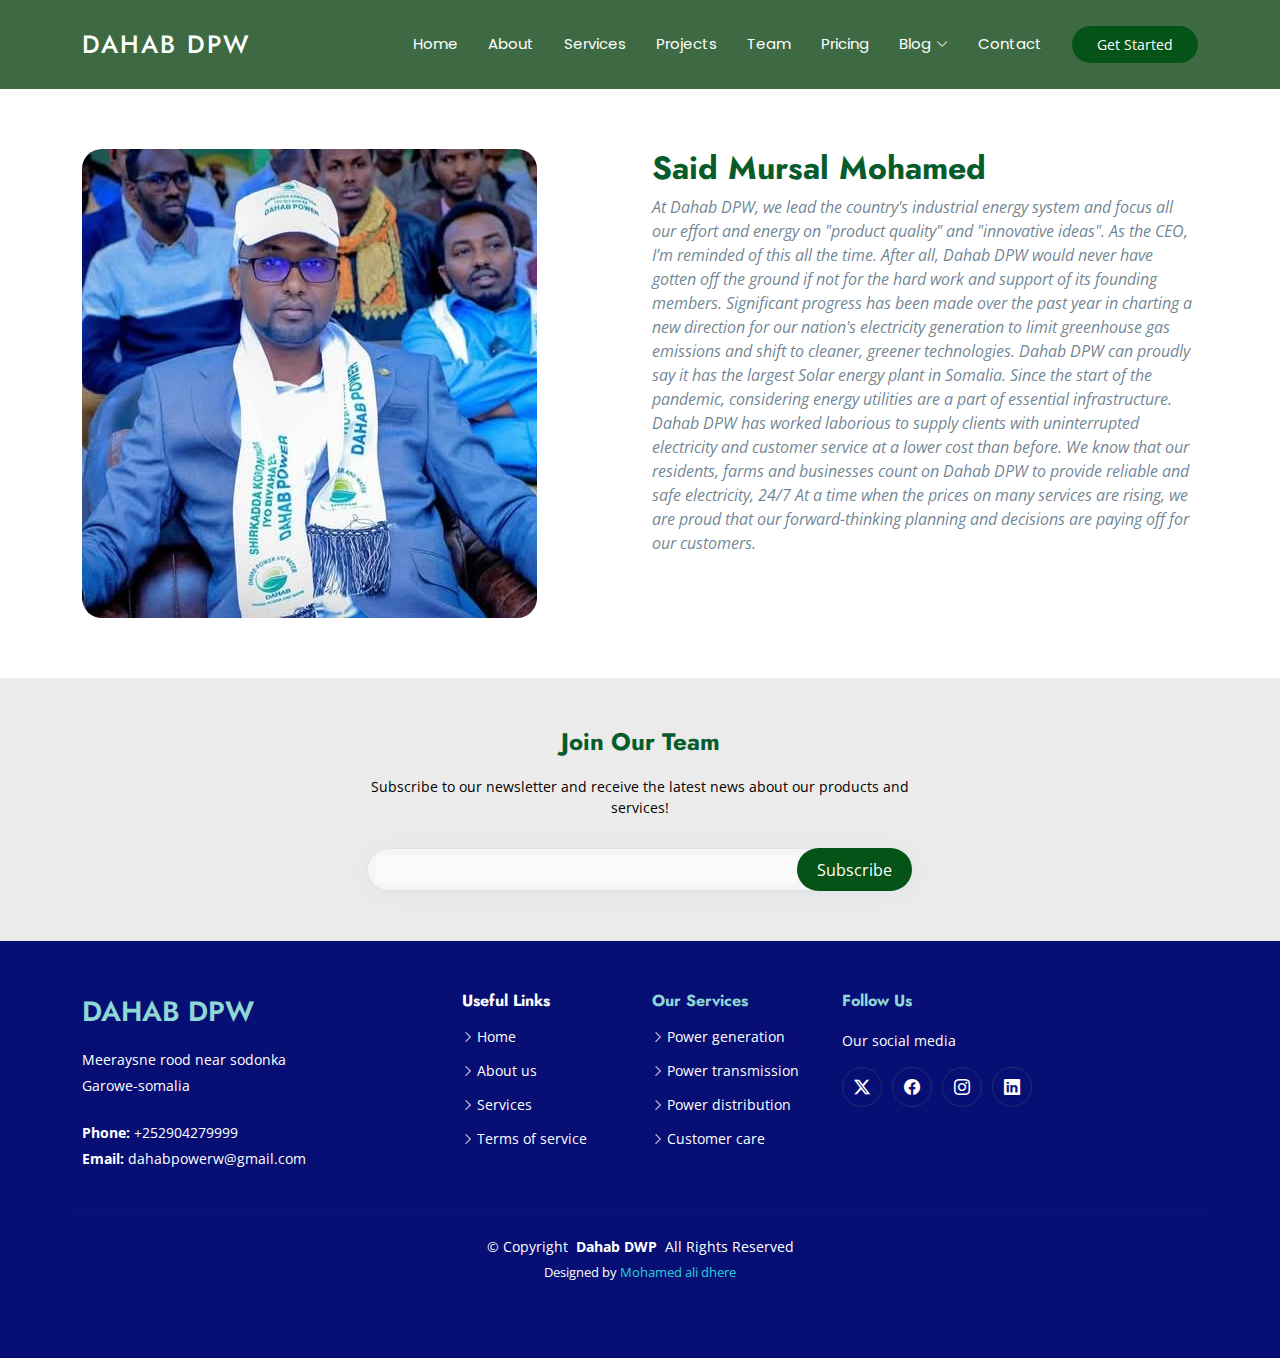
<file: Ceo.html>
<!DOCTYPE html>
<html lang="en">

<head>
  <meta charset="utf-8">
  <meta content="width=device-width, initial-scale=1.0" name="viewport">
  <title>DAHAB BOWER</title>
  <meta content="" name="description">
  <meta content="" name="keywords">

  <!-- Favicons -->
  <link href="assets/img/dlater.jpg" rel="icon">
  <link href="assets/img/alternate.png" rel="apple-touch-icon">

  <!-- Fonts -->
  <link rel="stylesheet" href="https://cdnjs.cloudflare.com/ajax/libs/font-awesome/6.5.0/css/all.min.css" integrity="sha512-Avb2QiuDEEvB4bZJYdft2mNjVShBftLdPG8FJ0V7irTLQ8Uo0qcPxh4Plq7G5tGm0rU+1SPhVotteLpBERwTkw==" crossorigin="anonymous" referrerpolicy="no-referrer" />
  <link href="https://fonts.googleapis.com" rel="preconnect">
  <link href="https://fonts.gstatic.com" rel="preconnect" crossorigin>
  <link href="https://fonts.googleapis.com/css2?family=Open+Sans:ital,wght@0,300;0,400;0,500;0,600;0,700;0,800;1,300;1,400;1,500;1,600;1,700;1,800&family=Poppins:ital,wght@0,100;0,200;0,300;0,400;0,500;0,600;0,700;0,800;0,900;1,100;1,200;1,300;1,400;1,500;1,600;1,700;1,800;1,900&family=Jost:ital,wght@0,100;0,200;0,300;0,400;0,500;0,600;0,700;0,800;0,900;1,100;1,200;1,300;1,400;1,500;1,600;1,700;1,800;1,900&display=swap" rel="stylesheet">

  <!-- inerparts CSS Files -->
  <link href="vendor/bootstrap/css/bootstrap.min.css" rel="stylesheet">
  <link href="vendor/bootstrap-icons/bootstrap-icons.css" rel="stylesheet">
  <link href="vendor/aos/aos.css" rel="stylesheet">
  <link href="vendor/glightbox/css/glightbox.min.css" rel="stylesheet">
  <link href="vendor/swiper/swiper-bundle.min.css" rel="stylesheet">

  <!-- Main CSS File -->
  <link href="assets/css/alter.css" rel="stylesheet">
</head>

<body class="portfolio-details-page">

  <header id="header" class="header d-flex align-items-center sticky-top">
    <div class="container-fluid container-xl position-relative d-flex align-items-center">

      <a href="index.html" class="logo d-flex align-items-center me-auto">
        <h1 class="sitename" style="font-size: 25px;">DAHAB DPW</h1>
      </a>

      <nav id="navmenu" class="navmenu">
        <ul>
          <li><a href="index.html" class="">Home</a></li>
          <li><a href="index.html#about">About</a></li>
          <li><a href="index.html#services">Services</a></li>
          <li><a href="index.html#portfolio">Projects</a></li>
          <li><a href="index.html#team">Team</a></li>
          <li><a href="index.html#pricing">Pricing</a></li>
          <li class="dropdown"><a href="#"><span>Blog</span> <i class="bi bi-chevron-down toggle-dropdown"></i></a>
            <ul>
              <li><a href="Gallery.html">Gallery</a></li>
              <li class="dropdown"><a href="index.html#about"><span>About us</span> <i class="bi bi-chevron-down toggle-dropdown"></i></a>
                <ul>
                  <li><a href="vission&mission.html">vision&mission</a></li>
                  <li><a href="core.html">Corevalue</a></li>
                </ul>
              </li>
              <li><a href="Ceo.html">Ceo massages</a></li>
            </ul>
          </li>
          <li><a href="index.html#contact">Contact</a></li>
        </ul>
        <i class="mobile-nav-toggle d-xl-none bi bi-list"></i>
      </nav>

      <a class="btn-getstarted" href="#about">Get Started</a>

    </div>
  </header>

  <main class="main">
    <section id="skills" class="skills section">

      <div class="container" data-aos="fade-up" data-aos-delay="100">

        <div class="row">

          <div class="col-lg-6 d-flex align-items-center">
            <img src="assets/img/manager .jpg" class="img-fluid" alt="" style="border-radius: 20px;">
          </div>

          <div class="col-lg-6 pt-4 pt-lg-0 content">

            <h3>Said Mursal Mohamed</h3>
            <p class="fst-italic">
              At Dahab DPW, we lead the country's industrial energy system and focus all our effort and energy on "product quality" and "innovative ideas". As the CEO, I’m reminded of this all the time. After all, Dahab DPW would never have gotten off the ground if not for the hard work and support of its founding members. Significant progress has been made over the past year in charting a new direction for our nation's electricity generation to limit greenhouse gas emissions and shift to cleaner, greener technologies. Dahab DPW can proudly say it has the largest Solar energy plant in Somalia. Since the start of the pandemic, considering energy utilities are a part of essential infrastructure. Dahab DPW has worked laborious to supply clients with uninterrupted electricity and customer service at a lower cost than before. We know that our residents, farms and businesses count on Dahab DPW to provide reliable and safe electricity, 24/7 At a time when the prices on many services are rising, we are proud that our forward-thinking planning and decisions are paying off for our customers.
            </p>

          </div>
        </div>

      </div>

    </section>

  </main>

  <footer id="footer" class="footer" style="background: rgb(7, 15, 117); color: #fff;">

    <div class="footer-newsletter" style="background: rgb(235, 235, 235);">
      <div class="container">
        <div class="row justify-content-center text-center">
          <div class="col-lg-6">
            <h4>Join Our Team</h4>
            <p style="color: black;">Subscribe to our newsletter and receive the latest news about our products and services!</p>
            <form action="forms/newsletter.php" method="post" class="php-email-form">
              <div class="newsletter-form"><input type="email" name="email"><input type="submit" value="Subscribe"></div>
              <div class="loading">Loading</div>
              <div class="error-message"></div>
              <div class="sent-message">Your subscription request has been sent. Thank you!</div>
            </form>
          </div>
        </div>
      </div>
    </div>
    
    <div class="container footer-top">
      <div class="row gy-4">
        <div class="col-lg-4 col-md-6 footer-about">
          <a href="index.html" class="d-flex align-items-center"style="color: #8fd7d5;">
            <span class="sitename">Dahab DPW</span>
          </a>
          <div class="footer-contact pt-3">
            <p>Meeraysne rood near sodonka</p>
            <p>Garowe-somalia</p><br><strong>Phone:</strong> <span>+252904279999</span></p>
            <p><strong>Email:</strong> <span>dahabpowerw@gmail.com</span></p>
          </div>
        </div>

        <div class="col-lg-2 col-md-3 footer-links">
          <h4 style="color: #fff;">Useful Links</h4>
          <ul style="color: #fff;">
            <li><i class="bi bi-chevron-right"style="color: #fff;"></i> <a href="#"style="color: #fff;">Home</a></li>
            <li><i class="bi bi-chevron-right"style="color: #fff;"></i> <a href="#about"style="color: #fff;">About us</a></li>
            <li><i class="bi bi-chevron-right"style="color: #fff;"></i> <a href="#services"style="color: #fff;">Services</a></li>
            <li><i class="bi bi-chevron-right"style="color: #fff;"></i> <a href="#services"style="color: #fff;">Terms of service</a></li>
          </ul>
        </div>

        <div class="col-lg-2 col-md-3 footer-links">
          <h4 style="color: #8fd7d5;">Our Services</h4>
          <ul>
            <li><i class="bi bi-chevron-right"style="color: #fff;"></i> <a href="#"style="color: #fff;">Power generation</a></li>
            <li><i class="bi bi-chevron-right"style="color: #fff;"></i> <a href="#"style="color: #fff;">Power transmission</a></li>
            <li><i class="bi bi-chevron-right"style="color: #fff;"></i> <a href="#"style="color: #fff;">Power distribution</a></li>
            <li><i class="bi bi-chevron-right"style="color: #fff;"></i> <a href="#"style="color: #fff;">Customer care</a></li>
          </ul>
        </div>

        <div class="col-lg-4 col-md-12">
          <h4 style="color: #8fd7d5;">Follow Us</h4>
          <p>Our social media</p>
          <div class="social-links d-flex">
            <a href=""style="color: #fff;"><i class="bi bi-twitter-x"></i></a>
            <a href=""style="color: #fff;"><i class="bi bi-facebook"></i></a>
            <a href=""style="color: #fff;"><i class="bi bi-instagram"></i></a>
            <a href=""style="color: #fff;"><i class="bi bi-linkedin"></i></a>
          </div>
        </div>

      </div>
    </div>

    <div class="container copyright text-center mt-4">
      <p>© <span>Copyright</span> <strong class="px-1 sitename">Dahab DWP</strong> <span>All Rights Reserved</span></p>
      <div class="credits">
        Designed by <a href="" style="color: rgb(42, 209, 218);">Mohamed ali dhere</a>
      </div>
    </div>

  </footer>

  <a href="#" id="scroll-top" class="scroll-top d-flex align-items-center justify-content-center"><i class="bi bi-arrow-up-short"></i></a>

  <div id="preloader"></div>
  <script src="vendor/bootstrap/js/bootstrap.bundle.min.js"></script>
  <script src="vendor/php-email-form/validate.js"></script>
  <script src="vendor/aos/aos.js"></script>
  <script src="vendor/glightbox/js/glightbox.min.js"></script>
  <script src="vendor/swiper/swiper-bundle.min.js"></script>
  <script src="vendor/waypoints/noframework.waypoints.js"></script>
  <script src="vendor/imagesloaded/imagesloaded.pkgd.min.js"></script>
  <script src="vendor/isotope-layout/isotope.pkgd.min.js"></script>

  <script src="js/main.js"></script>

</body>

</html>
</file>
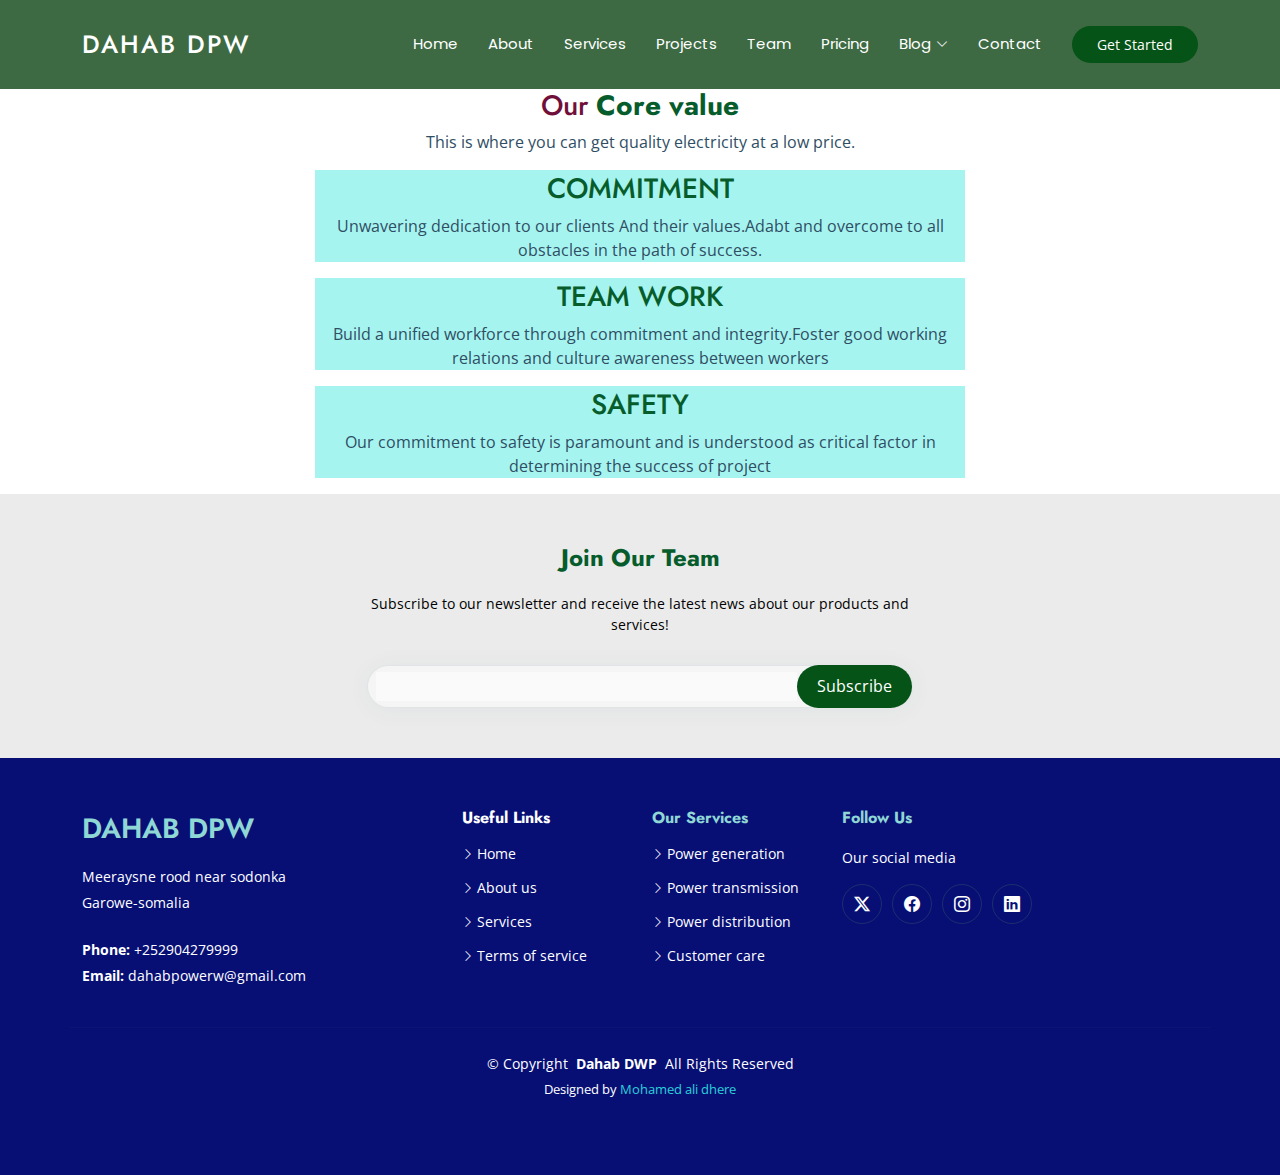
<file: core.html>
<!DOCTYPE html>
<html lang="en">

<head>
  <meta charset="utf-8">
  <meta content="width=device-width, initial-scale=1.0" name="viewport">
  <title>DAHAB BOWER</title>
  <meta content="" name="description">
  <meta content="" name="keywords">

  <!-- Favicons -->
  <link href="assets/img/dlater.jpg" rel="icon">
  <link href="assets/img/alternate.png" rel="apple-touch-icon">

  <!-- Fonts -->
  <link rel="stylesheet" href="https://cdnjs.cloudflare.com/ajax/libs/font-awesome/6.5.0/css/all.min.css" integrity="sha512-Avb2QiuDEEvB4bZJYdft2mNjVShBftLdPG8FJ0V7irTLQ8Uo0qcPxh4Plq7G5tGm0rU+1SPhVotteLpBERwTkw==" crossorigin="anonymous" referrerpolicy="no-referrer" />
  <link href="https://fonts.googleapis.com" rel="preconnect">
  <link href="https://fonts.gstatic.com" rel="preconnect" crossorigin>
  <link href="https://fonts.googleapis.com/css2?family=Open+Sans:ital,wght@0,300;0,400;0,500;0,600;0,700;0,800;1,300;1,400;1,500;1,600;1,700;1,800&family=Poppins:ital,wght@0,100;0,200;0,300;0,400;0,500;0,600;0,700;0,800;0,900;1,100;1,200;1,300;1,400;1,500;1,600;1,700;1,800;1,900&family=Jost:ital,wght@0,100;0,200;0,300;0,400;0,500;0,600;0,700;0,800;0,900;1,100;1,200;1,300;1,400;1,500;1,600;1,700;1,800;1,900&display=swap" rel="stylesheet">

  <!-- inerparts CSS Files -->
  <link href="vendor/bootstrap/css/bootstrap.min.css" rel="stylesheet">
  <link href="vendor/bootstrap-icons/bootstrap-icons.css" rel="stylesheet">
  <link href="vendor/aos/aos.css" rel="stylesheet">
  <link href="vendor/glightbox/css/glightbox.min.css" rel="stylesheet">
  <link href="vendor/swiper/swiper-bundle.min.css" rel="stylesheet">

  <!-- Main CSS File -->
  <link href="assets/css/alter.css" rel="stylesheet">
</head>

<body class="portfolio-details-page">

  <header id="header" class="header d-flex align-items-center sticky-top">
    <div class="container-fluid container-xl position-relative d-flex align-items-center">

      <a href="index.html" class="logo d-flex align-items-center me-auto">
        <h1 class="sitename" style="font-size: 25px;">DAHAB DPW</h1>
      </a>

      <nav id="navmenu" class="navmenu">
        <ul>
          <li><a href="index.html" class="">Home</a></li>
          <li><a href="index.html#about">About</a></li>
          <li><a href="index.html#services">Services</a></li>
          <li><a href="index.html#portfolio">Projects</a></li>
          <li><a href="index.html#team">Team</a></li>
          <li><a href="index.html#pricing">Pricing</a></li>
          <li class="dropdown"><a href="#"><span>Blog</span> <i class="bi bi-chevron-down toggle-dropdown"></i></a>
            <ul>
              <li><a href="Gallery.html">Gallery</a></li>
              <li class="dropdown"><a href="index.html#about"><span>About us</span> <i class="bi bi-chevron-down toggle-dropdown"></i></a>
                <ul>
                  <li><a href="vission&mission.html">vision&mission</a></li>
                  <li><a href="">Corevalue</a></li>
                </ul>
              </li>
              <li><a href="Ceo.html">Ceo massages</a></li>
            </ul>
          </li>
          <li><a href="index.html#contact">Contact</a></li>
        </ul>
        <i class="mobile-nav-toggle d-xl-none bi bi-list"></i>
      </nav>

      <a class="btn-getstarted" href="#about">Get Started</a>

    </div>
  </header>

  <main class="main" style="display: flex; justify-content: center;">
    <div class="col-lg-7 d-flex flex-column justify-content-center order-2 order-lg-1" style="text-align: center; align-items: center;">

      <div class="content px-xl-5" data-aos="fade-up" data-aos-delay="100">
        <h3 class=""><span class="" style="color: rgb(112, 15, 57);">Our</span> <strong>Core value</strong></h3>
        <p class="">
          This is where you can get quality electricity at a low price.
        </p>
      </div>

      <div class="faq-container px-xl-5" data-aos="fade-up" data-aos-delay="200">

        <div class="faq-item faq-active" style="background: rgb(166, 244, 239);">

          <h3><span style="font-size: 30px; font-weight: bold; color: green;"><i class="fa-solid fa-person"></i> </span>COMMITMENT</h3>
          <div class="faq-content">
            <p>Unwavering dedication to our clients And their values.Adabt and overcome to all obstacles in the path of success.</p>
          </div>
        </div>

        <div class="faq-item" style="background: rgb(166, 244, 239);">
          <h3><span style="font-size: 30px; font-weight: bold; color: green;"><i class="fa-solid fa-users"></i> </span>TEAM WORK</h3>
          <div class="faq-content">
            <p>Build a unified workforce through commitment and integrity.Foster good working relations and culture awareness between workers</p>
          </div>
        </div>

        <div class="faq-item" style="background: rgb(166, 244, 239);">
          <h3><span style="font-size: 30px; font-weight: bold; color: green;"><i class="fa-regular fa-lightbulb"></i> </span>SAFETY</h3>
          <div class="faq-content">
            <p>Our commitment to safety is paramount and is understood as critical factor in determining the success of project</p>
          </div>
        </div>

      </div>

    </div>

  </main>

  <footer id="footer" class="footer" style="background: rgb(7, 15, 117); color: #fff;">

    <div class="footer-newsletter" style="background: rgb(235, 235, 235);">
      <div class="container">
        <div class="row justify-content-center text-center">
          <div class="col-lg-6">
            <h4>Join Our Team</h4>
            <p style="color: black;">Subscribe to our newsletter and receive the latest news about our products and services!</p>
            <form action="forms/newsletter.php" method="post" class="php-email-form">
              <div class="newsletter-form"><input type="email" name="email"><input type="submit" value="Subscribe"></div>
              <div class="loading">Loading</div>
              <div class="error-message"></div>
              <div class="sent-message">Your subscription request has been sent. Thank you!</div>
            </form>
          </div>
        </div>
      </div>
    </div>

    <div class="container footer-top">
      <div class="row gy-4">
        <div class="col-lg-4 col-md-6 footer-about">
          <a href="index.html" class="d-flex align-items-center"style="color: #8fd7d5;">
            <span class="sitename">Dahab DPW</span>
          </a>
          <div class="footer-contact pt-3">
            <p>Meeraysne rood near sodonka</p>
            <p>Garowe-somalia</p><br><strong>Phone:</strong> <span>+252904279999</span></p>
            <p><strong>Email:</strong> <span>dahabpowerw@gmail.com</span></p>
          </div>
        </div>

        <div class="col-lg-2 col-md-3 footer-links">
          <h4 style="color: #fff;">Useful Links</h4>
          <ul style="color: #fff;">
            <li><i class="bi bi-chevron-right"style="color: #fff;"></i> <a href="#"style="color: #fff;">Home</a></li>
            <li><i class="bi bi-chevron-right"style="color: #fff;"></i> <a href="#about"style="color: #fff;">About us</a></li>
            <li><i class="bi bi-chevron-right"style="color: #fff;"></i> <a href="#services"style="color: #fff;">Services</a></li>
            <li><i class="bi bi-chevron-right"style="color: #fff;"></i> <a href="#services"style="color: #fff;">Terms of service</a></li>
          </ul>
        </div>

        <div class="col-lg-2 col-md-3 footer-links">
          <h4 style="color: #8fd7d5;">Our Services</h4>
          <ul>
            <li><i class="bi bi-chevron-right"style="color: #fff;"></i> <a href="#"style="color: #fff;">Power generation</a></li>
            <li><i class="bi bi-chevron-right"style="color: #fff;"></i> <a href="#"style="color: #fff;">Power transmission</a></li>
            <li><i class="bi bi-chevron-right"style="color: #fff;"></i> <a href="#"style="color: #fff;">Power distribution</a></li>
            <li><i class="bi bi-chevron-right"style="color: #fff;"></i> <a href="#"style="color: #fff;">Customer care</a></li>
          </ul>
        </div>

        <div class="col-lg-4 col-md-12">
          <h4 style="color: #8fd7d5;">Follow Us</h4>
          <p>Our social media</p>
          <div class="social-links d-flex">
            <a href=""style="color: #fff;"><i class="bi bi-twitter-x"></i></a>
            <a href=""style="color: #fff;"><i class="bi bi-facebook"></i></a>
            <a href=""style="color: #fff;"><i class="bi bi-instagram"></i></a>
            <a href=""style="color: #fff;"><i class="bi bi-linkedin"></i></a>
          </div>
        </div>

      </div>
    </div>

    <div class="container copyright text-center mt-4">
      <p>© <span>Copyright</span> <strong class="px-1 sitename">Dahab DWP</strong> <span>All Rights Reserved</span></p>
      <div class="credits">
        Designed by <a href="" style="color: rgb(42, 209, 218);">Mohamed ali dhere</a>
      </div>
    </div>

  </footer>

  <a href="#" id="scroll-top" class="scroll-top d-flex align-items-center justify-content-center"><i class="bi bi-arrow-up-short"></i></a>

  <div id="preloader"></div>
  <script src="vendor/bootstrap/js/bootstrap.bundle.min.js"></script>
  <script src="vendor/php-email-form/validate.js"></script>
  <script src="vendor/aos/aos.js"></script>
  <script src="vendor/glightbox/js/glightbox.min.js"></script>
  <script src="vendor/swiper/swiper-bundle.min.js"></script>
  <script src="vendor/waypoints/noframework.waypoints.js"></script>
  <script src="vendor/imagesloaded/imagesloaded.pkgd.min.js"></script>
  <script src="vendor/isotope-layout/isotope.pkgd.min.js"></script>

  <script src="js/main.js"></script>

</body>

</html>
</file>
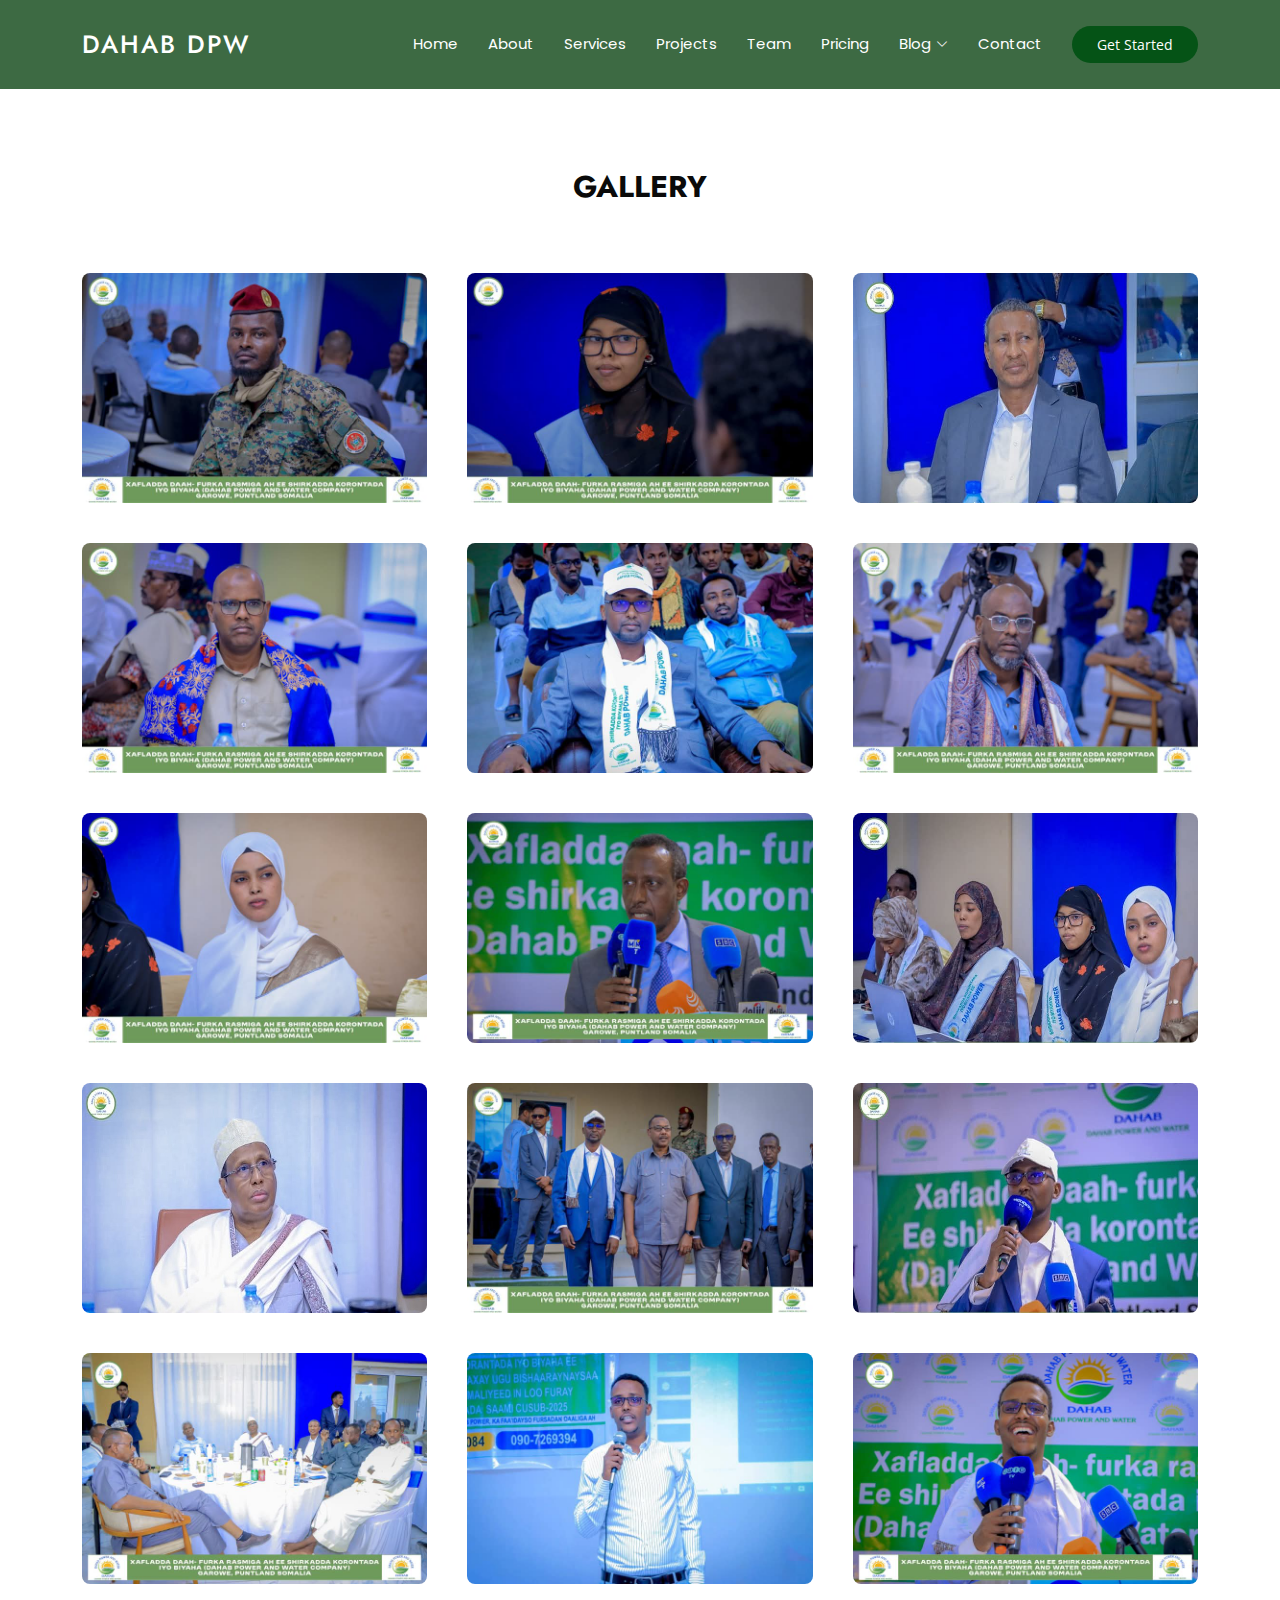
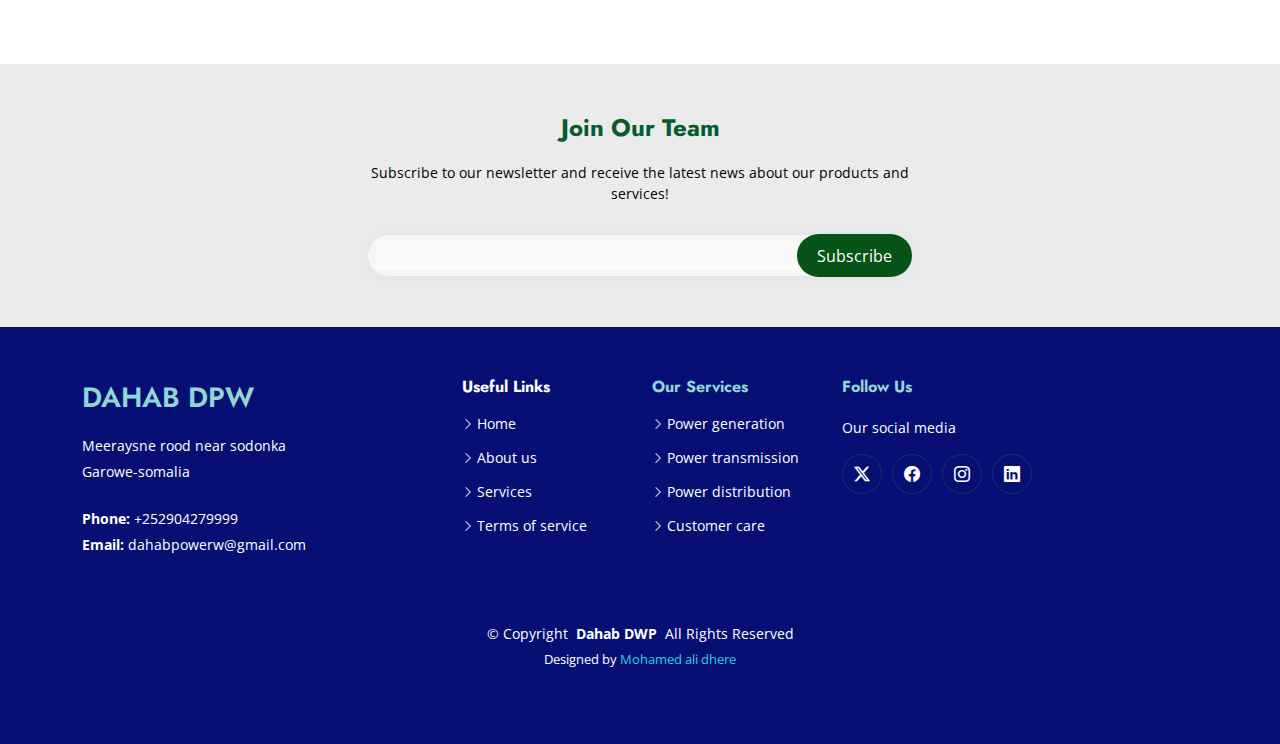
<file: Gallery.html>
<!DOCTYPE html>
<html lang="en">

<head>
  <meta charset="utf-8">
  <meta content="width=device-width, initial-scale=1.0" name="viewport">
  <title>DAHAB BOWER</title>
  <meta content="" name="description">
  <meta content="" name="keywords">

  <!-- Favicons -->
  <link href="assets/img/dlater.jpg" rel="icon">
  <link href="assets/img/alternate.png" rel="apple-touch-icon">

  <!-- Fonts -->
  <link rel="stylesheet" href="https://cdnjs.cloudflare.com/ajax/libs/font-awesome/6.5.0/css/all.min.css" integrity="sha512-Avb2QiuDEEvB4bZJYdft2mNjVShBftLdPG8FJ0V7irTLQ8Uo0qcPxh4Plq7G5tGm0rU+1SPhVotteLpBERwTkw==" crossorigin="anonymous" referrerpolicy="no-referrer" />
  <link href="https://fonts.googleapis.com" rel="preconnect">
  <link href="https://fonts.gstatic.com" rel="preconnect" crossorigin>
  <link href="https://fonts.googleapis.com/css2?family=Open+Sans:ital,wght@0,300;0,400;0,500;0,600;0,700;0,800;1,300;1,400;1,500;1,600;1,700;1,800&family=Poppins:ital,wght@0,100;0,200;0,300;0,400;0,500;0,600;0,700;0,800;0,900;1,100;1,200;1,300;1,400;1,500;1,600;1,700;1,800;1,900&family=Jost:ital,wght@0,100;0,200;0,300;0,400;0,500;0,600;0,700;0,800;0,900;1,100;1,200;1,300;1,400;1,500;1,600;1,700;1,800;1,900&display=swap" rel="stylesheet">

  <!-- inerparts CSS Files -->
  <link href="vendor/bootstrap/css/bootstrap.min.css" rel="stylesheet">
  <link href="vendor/bootstrap-icons/bootstrap-icons.css" rel="stylesheet">
  <link href="vendor/aos/aos.css" rel="stylesheet">
  <link href="vendor/glightbox/css/glightbox.min.css" rel="stylesheet">
  <link href="vendor/swiper/swiper-bundle.min.css" rel="stylesheet">

  <!-- Main CSS File -->
  <link href="assets/css/alter.css" rel="stylesheet">
</head>

<body class="portfolio-details-page">

  <header id="header" class="header d-flex align-items-center sticky-top">
    <div class="container-fluid container-xl position-relative d-flex align-items-center">
     
      <a href="index.html" class="logo d-flex align-items-center me-auto">
        <h1 class="sitename" style="font-size: 25px;">DAHAB DPW</h1>
      </a>

      <nav id="navmenu" class="navmenu">
        <ul>
          <li><a href="index.html" class="">Home</a></li>
          <li><a href="index.html#about">About</a></li>
          <li><a href="index.html#services">Services</a></li>
          <li><a href="index.html#portfolio">Projects</a></li>
          <li><a href="index.html#team">Team</a></li>
          <li><a href="index.html#pricing">Pricing</a></li>
          <li class="dropdown"><a href="#"><span>Blog</span> <i class="bi bi-chevron-down toggle-dropdown"></i></a>
            <ul>
              <li><a href="Gallery.html">Gallery</a></li>
              <li class="dropdown"><a href="index.html#about"><span>About us</span> <i class="bi bi-chevron-down toggle-dropdown"></i></a>
                <ul>
                  <li><a href="vission&mission.html">vision&mission</a></li>
                  <li><a href="core.html">Corevalue</a></li>
                </ul>
              </li>
              <li><a href="Ceo.html">Ceo massages</a></li>
            </ul>
          </li>
          <li><a href="index.html#contact">Contact</a></li>
        </ul>
        <i class="mobile-nav-toggle d-xl-none bi bi-list"></i>
      </nav>

      <a class="btn-getstarted" href="#about">Get Started</a>

    </div>
  </header>

  <main class="main">
    <div class="section5" id="Gellary">
      <div class="container">
        <div class="row">
          <div class="text">
            <h1>GALLERY</h1>
            <div class="test"></div>
          </div>
          <div class="col">
            <div class="box"><img src="assets/img/image1.jpg" alt=""></div>
            <div class="box"><img src="assets/img/image2.jpg" alt=""></div>
            <div class="box"><img src="assets/img/image3.jpg" alt=""></div>
            <div class="box"><img src="assets/img/image4.jpg" alt=""></div>
            <div class="box"><img src="assets/img/ceo.jpg" alt=""></div>
            <div class="box"><img src="assets/img/image7.jpg" alt=""></div>
            <div class="box"><img src="assets/img/image8.jpg" alt=""></div>
            <div class="box"><img src="assets/img/image9.jpg" alt=""></div>
            <div class="box"><img src="assets/img/image10.jpg" alt=""></div>
            <div class="box"><img src="assets/img/image11.jpg" alt=""></div>
            <div class="box"><img src="assets/img/image12.jpg" alt=""></div>
            <div class="box"><img src="assets/img/image13.jpg" alt=""></div>
            <div class="box"><img src="assets/img/image14.jpg" alt=""></div>
            <div class="box"><img src="assets/img/kh.jpg" alt=""></div>
            <div class="box"><img src="assets/img/vw.jpg" alt=""></div>
          </div>
        </div>
      </div>
    </div>
  </main>

  <footer id="footer" class="footer" style="background: rgb(7, 15, 117); color: #fff;">

    <div class="footer-newsletter" style="background: rgb(235, 235, 235);">
      <div class="container">
        <div class="row justify-content-center text-center">
          <div class="col-lg-6">
            <h4>Join Our Team</h4>
            <p style="color: black;">Subscribe to our newsletter and receive the latest news about our products and services!</p>
            <form action="forms/newsletter.php" method="post" class="php-email-form">
              <div class="newsletter-form"><input type="email" name="email"><input type="submit" value="Subscribe"></div>
              <div class="loading">Loading</div>
              <div class="error-message"></div>
              <div class="sent-message">Your subscription request has been sent. Thank you!</div>
            </form>
          </div>
        </div>
      </div>
    </div>

    <div class="container footer-top">
      <div class="row gy-4">
        <div class="col-lg-4 col-md-6 footer-about">
          <a href="index.html" class="d-flex align-items-center"style="color: #8fd7d5;">
            <span class="sitename">Dahab DPW</span>
          </a>
          <div class="footer-contact pt-3">
            <p>Meeraysne rood near sodonka</p>
            <p>Garowe-somalia</p><br><strong>Phone:</strong> <span>+252904279999</span></p>
            <p><strong>Email:</strong> <span>dahabpowerw@gmail.com</span></p>
          </div>
        </div>

        <div class="col-lg-2 col-md-3 footer-links">
          <h4 style="color: #fff;">Useful Links</h4>
          <ul style="color: #fff;">
            <li><i class="bi bi-chevron-right"style="color: #fff;"></i> <a href="#"style="color: #fff;">Home</a></li>
            <li><i class="bi bi-chevron-right"style="color: #fff;"></i> <a href="#about"style="color: #fff;">About us</a></li>
            <li><i class="bi bi-chevron-right"style="color: #fff;"></i> <a href="#services"style="color: #fff;">Services</a></li>
            <li><i class="bi bi-chevron-right"style="color: #fff;"></i> <a href="#services"style="color: #fff;">Terms of service</a></li>
          </ul>
        </div>

        <div class="col-lg-2 col-md-3 footer-links">
          <h4 style="color: #8fd7d5;">Our Services</h4>
          <ul>
            <li><i class="bi bi-chevron-right"style="color: #fff;"></i> <a href="#"style="color: #fff;">Power generation</a></li>
            <li><i class="bi bi-chevron-right"style="color: #fff;"></i> <a href="#"style="color: #fff;">Power transmission</a></li>
            <li><i class="bi bi-chevron-right"style="color: #fff;"></i> <a href="#"style="color: #fff;">Power distribution</a></li>
            <li><i class="bi bi-chevron-right"style="color: #fff;"></i> <a href="#"style="color: #fff;">Customer care</a></li>
          </ul>
        </div>

        <div class="col-lg-4 col-md-12">
          <h4 style="color: #8fd7d5;">Follow Us</h4>
          <p>Our social media</p>
          <div class="social-links d-flex">
            <a href=""style="color: #fff;"><i class="bi bi-twitter-x"></i></a>
            <a href=""style="color: #fff;"><i class="bi bi-facebook"></i></a>
            <a href=""style="color: #fff;"><i class="bi bi-instagram"></i></a>
            <a href=""style="color: #fff;"><i class="bi bi-linkedin"></i></a>
          </div>
        </div>

      </div>
    </div>

    <div class="container copyright text-center mt-4">
      <p>© <span>Copyright</span> <strong class="px-1 sitename">Dahab DWP</strong> <span>All Rights Reserved</span></p>
      <div class="credits">
        Designed by <a href="" style="color: rgb(42, 209, 218);">Mohamed ali dhere</a>
      </div>
    </div>

  </footer>

  <a href="#" id="scroll-top" class="scroll-top d-flex align-items-center justify-content-center"><i class="bi bi-arrow-up-short"></i></a>

  <div id="preloader"></div>
  <script src="vendor/bootstrap/js/bootstrap.bundle.min.js"></script>
  <script src="vendor/php-email-form/validate.js"></script>
  <script src="vendor/aos/aos.js"></script>
  <script src="vendor/glightbox/js/glightbox.min.js"></script>
  <script src="vendor/swiper/swiper-bundle.min.js"></script>
  <script src="vendor/waypoints/noframework.waypoints.js"></script>
  <script src="vendor/imagesloaded/imagesloaded.pkgd.min.js"></script>
  <script src="vendor/isotope-layout/isotope.pkgd.min.js"></script>

  <script src="js/main.js"></script>

</body>

</html>
</file>
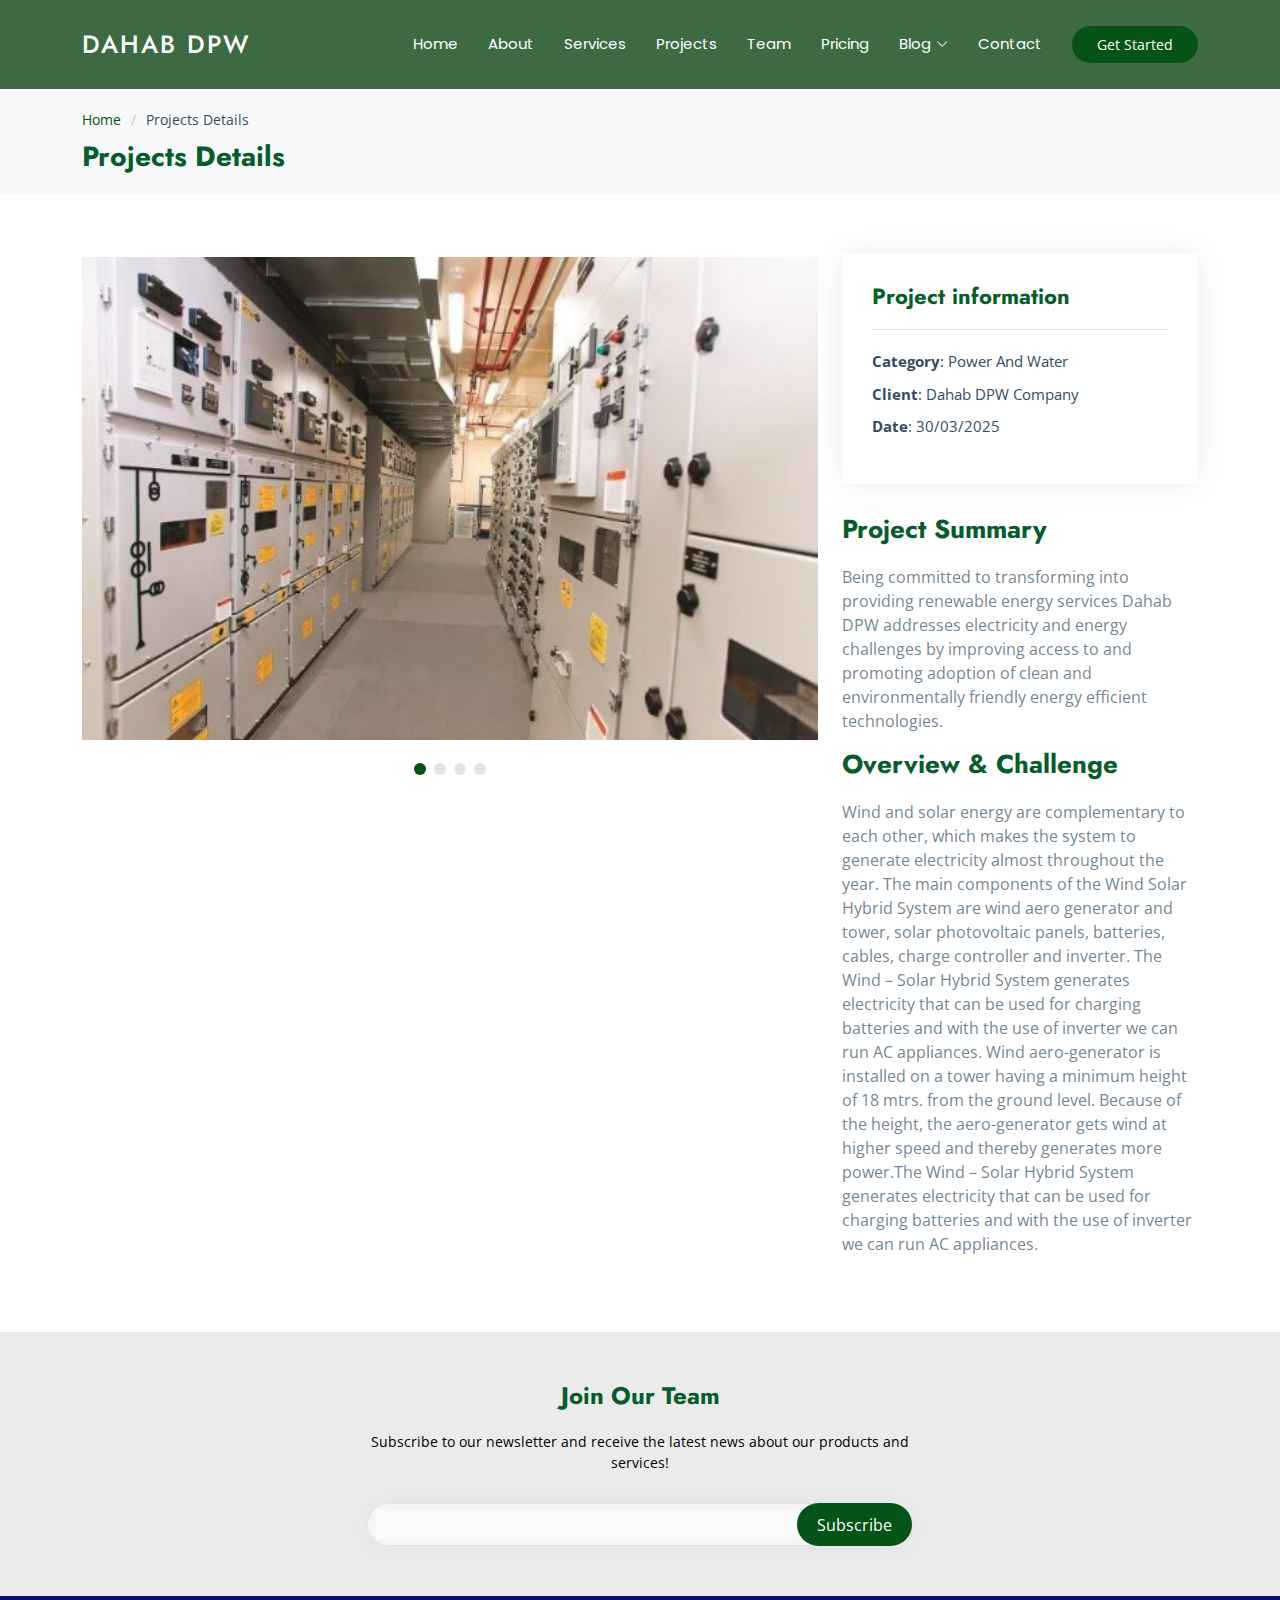
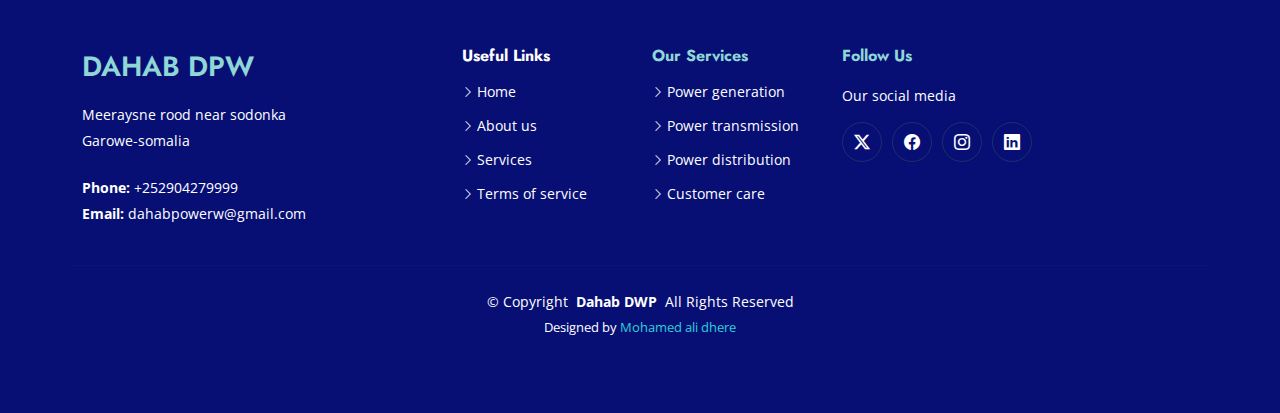
<file: portfolio-details.html>
<!DOCTYPE html>
<html lang="en">

<head>
  <meta charset="utf-8">
  <meta content="width=device-width, initial-scale=1.0" name="viewport">
  <title>DAHAB BOWER</title>
  <meta content="" name="description">
  <meta content="" name="keywords">

  <!-- Favicons -->
  <link href="assets/img/dlater.jpg" rel="icon">
  <link href="assets/img/alternate.png" rel="apple-touch-icon">

  <!-- Fonts -->
  <link rel="stylesheet" href="https://cdnjs.cloudflare.com/ajax/libs/font-awesome/6.5.0/css/all.min.css" integrity="sha512-Avb2QiuDEEvB4bZJYdft2mNjVShBftLdPG8FJ0V7irTLQ8Uo0qcPxh4Plq7G5tGm0rU+1SPhVotteLpBERwTkw==" crossorigin="anonymous" referrerpolicy="no-referrer" />
  <link href="https://fonts.googleapis.com" rel="preconnect">
  <link href="https://fonts.gstatic.com" rel="preconnect" crossorigin>
  <link href="https://fonts.googleapis.com/css2?family=Open+Sans:ital,wght@0,300;0,400;0,500;0,600;0,700;0,800;1,300;1,400;1,500;1,600;1,700;1,800&family=Poppins:ital,wght@0,100;0,200;0,300;0,400;0,500;0,600;0,700;0,800;0,900;1,100;1,200;1,300;1,400;1,500;1,600;1,700;1,800;1,900&family=Jost:ital,wght@0,100;0,200;0,300;0,400;0,500;0,600;0,700;0,800;0,900;1,100;1,200;1,300;1,400;1,500;1,600;1,700;1,800;1,900&display=swap" rel="stylesheet">

  <!-- inerparts CSS Files -->
  <link href="vendor/bootstrap/css/bootstrap.min.css" rel="stylesheet">
  <link href="vendor/bootstrap-icons/bootstrap-icons.css" rel="stylesheet">
  <link href="vendor/aos/aos.css" rel="stylesheet">
  <link href="vendor/glightbox/css/glightbox.min.css" rel="stylesheet">
  <link href="vendor/swiper/swiper-bundle.min.css" rel="stylesheet">

  <!-- Main CSS File -->
  <link href="assets/css/alter.css" rel="stylesheet">
</head>

<body class="portfolio-details-page">

  <header id="header" class="header d-flex align-items-center sticky-top">
    <div class="container-fluid container-xl position-relative d-flex align-items-center">

      <a href="index.html" class="logo d-flex align-items-center me-auto">
        <h1 class="sitename" style="font-size: 25px;">DAHAB DPW</h1>
      </a>

      <nav id="navmenu" class="navmenu">
        <ul>
          <li><a href="index.html" class="">Home</a></li>
          <li><a href="index.html#about">About</a></li>
          <li><a href="index.html#services">Services</a></li>
          <li><a href="index.html#portfolio">Projects</a></li>
          <li><a href="index.html#team">Team</a></li>
          <li><a href="index.html#pricing">Pricing</a></li>
          <li class="dropdown"><a href="#"><span>Blog</span> <i class="bi bi-chevron-down toggle-dropdown"></i></a>
            <ul>
              <li><a href="Gallery.html">Gallery</a></li>
              <li class="dropdown"><a href="index.html#about"><span>About us</span> <i class="bi bi-chevron-down toggle-dropdown"></i></a>
                <ul>
                  <li><a href="vission&mission.html">vision&mission</a></li>
                  <li><a href="core.html">Corevalue</a></li>
                </ul>
              </li>
              <li><a href="Ceo.html">Ceo massages</a></li>
            </ul>
          </li>
          <li><a href="index.html#contact">Contact</a></li>
        </ul>
        <i class="mobile-nav-toggle d-xl-none bi bi-list"></i>
      </nav>

      <a class="btn-getstarted" href="#about">Get Started</a>

    </div>
  </header>

  <main class="main">

    <div class="page-title" data-aos="fade">
      <div class="container">
        <nav class="breadcrumbs">
          <ol>
            <li><a href="index.html">Home</a></li>
            <li class="current">Projects Details</li>
          </ol>
        </nav>
        <h1>Projects Details</h1>
      </div>
    </div>
    <section id="portfolio-details" class="portfolio-details section">

      <div class="container" data-aos="fade-up" data-aos-delay="100">

        <div class="row gy-4">

          <div class="col-lg-8">
            <div class="portfolio-details-slider swiper">

              <script type="application/json" class="swiper-config">
                {
                  "loop": true,
                  "speed": 600,
                  "autoplay": {
                    "delay": 5000
                  },
                  "slidesPerView": "auto",
                  "pagination": {
                    "el": ".swiper-pagination",
                    "type": "bullets",
                    "clickable": true
                  }
                }
              </script>

              <div class="swiper-wrapper align-items-center">

                <div class="swiper-slide">
                  <img src="assets/img/swartzzz.jpg" alt="">
                </div>

                <div class="swiper-slide">
                  <img src="assets/img/circuit.jpg" alt="">
                </div>

                <div class="swiper-slide">
                  <img src="assets/img/supply.jpg" alt="">
                </div>

                <div class="swiper-slide">
                  <img src="assets/img/energy.webp" alt="">
                </div>

              </div>
              <div class="swiper-pagination"></div>
            </div>
          </div>

          <div class="col-lg-4">
            <div class="portfolio-info" data-aos="fade-up" data-aos-delay="200">
              <h3>Project information</h3>
              <ul>
                <li><strong>Category</strong>: Power And Water</li>
                <li><strong>Client</strong>: Dahab DPW Company</li>
                <li><strong>Date</strong>: 30/03/2025</li>
              </ul>
            </div>
            <div class="portfolio-description" data-aos="fade-up" data-aos-delay="300">
              <h2>Project Summary</h2>
              <p>
                Being committed to transforming into providing renewable energy services Dahab DPW addresses electricity and energy challenges by improving access to and promoting adoption of clean and environmentally friendly energy efficient technologies. 
              </p>
              <h2>Overview & Challenge​</h2>
              <p>
                Wind and solar energy are complementary to each other, which makes the system to generate electricity almost throughout the year. The main components of the Wind Solar Hybrid System are wind aero generator and tower, solar photovoltaic panels, batteries, cables, charge controller and inverter. The Wind – Solar Hybrid System generates electricity that can be used for charging batteries and with the use of inverter we can run AC appliances. Wind aero-generator is installed on a tower having a minimum height of 18 mtrs. from the ground level. Because of the height, the aero-generator gets wind at higher speed and thereby generates more power.The Wind – Solar Hybrid System generates electricity that can be used for charging batteries and with the use of inverter we can run AC appliances.</p>
            </div>
          </div>

        </div>

      </div>

    </section>

  </main>

  <footer id="footer" class="footer" style="background: rgb(7, 15, 117); color: #fff;">

    <div class="footer-newsletter" style="background: rgb(235, 235, 235);">
      <div class="container">
        <div class="row justify-content-center text-center">
          <div class="col-lg-6">
            <h4>Join Our Team</h4>
            <p style="color: black;">Subscribe to our newsletter and receive the latest news about our products and services!</p>
            <form action="forms/newsletter.php" method="post" class="php-email-form">
              <div class="newsletter-form"><input type="email" name="email"><input type="submit" value="Subscribe"></div>
              <div class="loading">Loading</div>
              <div class="error-message"></div>
              <div class="sent-message">Your subscription request has been sent. Thank you!</div>
            </form>
          </div>
        </div>
      </div>
    </div>

    <div class="container footer-top">
      <div class="row gy-4">
        <div class="col-lg-4 col-md-6 footer-about">
          <a href="index.html" class="d-flex align-items-center"style="color: #8fd7d5;">
            <span class="sitename">Dahab DPW</span>
          </a>
          <div class="footer-contact pt-3">
            <p>Meeraysne rood near sodonka</p>
            <p>Garowe-somalia</p><br><strong>Phone:</strong> <span>+252904279999</span></p>
            <p><strong>Email:</strong> <span>dahabpowerw@gmail.com</span></p>
          </div>
        </div>

        <div class="col-lg-2 col-md-3 footer-links">
          <h4 style="color: #fff;">Useful Links</h4>
          <ul style="color: #fff;">
            <li><i class="bi bi-chevron-right"style="color: #fff;"></i> <a href="#"style="color: #fff;">Home</a></li>
            <li><i class="bi bi-chevron-right"style="color: #fff;"></i> <a href="#about"style="color: #fff;">About us</a></li>
            <li><i class="bi bi-chevron-right"style="color: #fff;"></i> <a href="#services"style="color: #fff;">Services</a></li>
            <li><i class="bi bi-chevron-right"style="color: #fff;"></i> <a href="#services"style="color: #fff;">Terms of service</a></li>
          </ul>
        </div>

        <div class="col-lg-2 col-md-3 footer-links">
          <h4 style="color: #8fd7d5;">Our Services</h4>
          <ul>
            <li><i class="bi bi-chevron-right"style="color: #fff;"></i> <a href="#"style="color: #fff;">Power generation</a></li>
            <li><i class="bi bi-chevron-right"style="color: #fff;"></i> <a href="#"style="color: #fff;">Power transmission</a></li>
            <li><i class="bi bi-chevron-right"style="color: #fff;"></i> <a href="#"style="color: #fff;">Power distribution</a></li>
            <li><i class="bi bi-chevron-right"style="color: #fff;"></i> <a href="#"style="color: #fff;">Customer care</a></li>
          </ul>
        </div>

        <div class="col-lg-4 col-md-12">
          <h4 style="color: #8fd7d5;">Follow Us</h4>
          <p>Our social media</p>
          <div class="social-links d-flex">
            <a href=""style="color: #fff;"><i class="bi bi-twitter-x"></i></a>
            <a href=""style="color: #fff;"><i class="bi bi-facebook"></i></a>
            <a href=""style="color: #fff;"><i class="bi bi-instagram"></i></a>
            <a href=""style="color: #fff;"><i class="bi bi-linkedin"></i></a>
          </div>
        </div>

      </div>
    </div>

    <div class="container copyright text-center mt-4">
      <p>© <span>Copyright</span> <strong class="px-1 sitename">Dahab DWP</strong> <span>All Rights Reserved</span></p>
      <div class="credits">
        Designed by <a href="" style="color: rgb(42, 209, 218);">Mohamed ali dhere</a>
      </div>
    </div>

  </footer>

  <a href="#" id="scroll-top" class="scroll-top d-flex align-items-center justify-content-center"><i class="bi bi-arrow-up-short"></i></a>

  <div id="preloader"></div>
  <script src="vendor/bootstrap/js/bootstrap.bundle.min.js"></script>
  <script src="vendor/php-email-form/validate.js"></script>
  <script src="vendor/aos/aos.js"></script>
  <script src="vendor/glightbox/js/glightbox.min.js"></script>
  <script src="vendor/swiper/swiper-bundle.min.js"></script>
  <script src="vendor/waypoints/noframework.waypoints.js"></script>
  <script src="vendor/imagesloaded/imagesloaded.pkgd.min.js"></script>
  <script src="vendor/isotope-layout/isotope.pkgd.min.js"></script>

  <script src="js/main.js"></script>

</body>

</html>
</file>
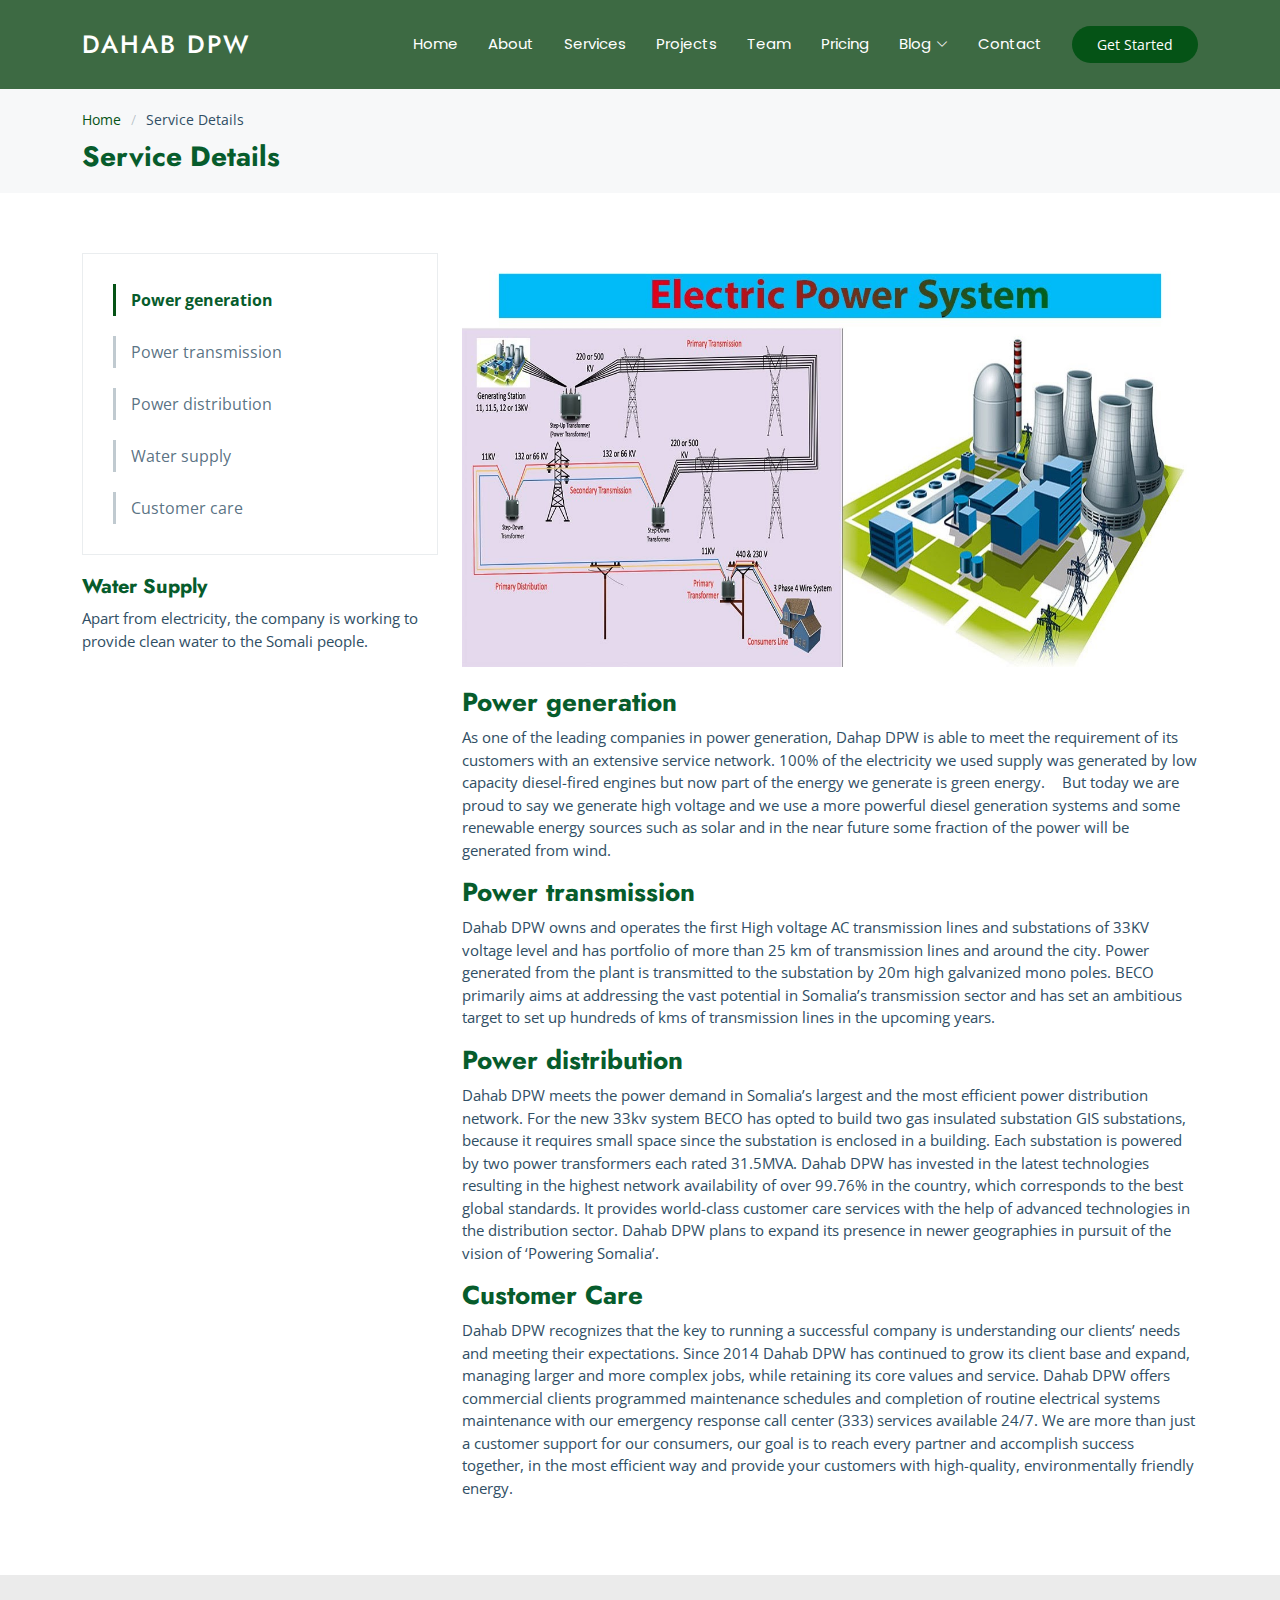
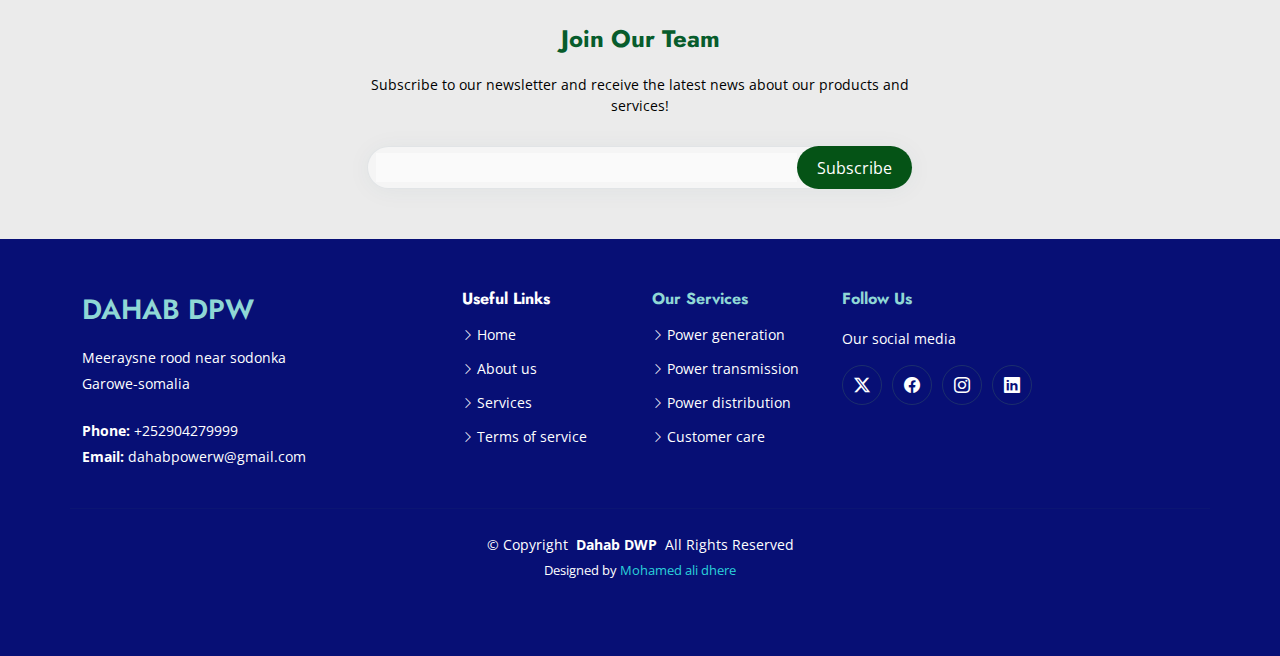
<file: service-details.html>
<!DOCTYPE html>
<html lang="en">

<head>
  <meta charset="utf-8">
  <meta content="width=device-width, initial-scale=1.0" name="viewport">
  <title>DAHAB BOWER</title>
  <meta content="" name="description">
  <meta content="" name="keywords">

  <!-- Favicons -->
  <link href="assets/img/dlater.jpg" rel="icon">
  <link href="assets/img/alternate.png" rel="apple-touch-icon">

  <!-- Fonts -->
  <link rel="stylesheet" href="https://cdnjs.cloudflare.com/ajax/libs/font-awesome/6.5.0/css/all.min.css" integrity="sha512-Avb2QiuDEEvB4bZJYdft2mNjVShBftLdPG8FJ0V7irTLQ8Uo0qcPxh4Plq7G5tGm0rU+1SPhVotteLpBERwTkw==" crossorigin="anonymous" referrerpolicy="no-referrer" />
  <link href="https://fonts.googleapis.com" rel="preconnect">
  <link href="https://fonts.gstatic.com" rel="preconnect" crossorigin>
  <link href="https://fonts.googleapis.com/css2?family=Open+Sans:ital,wght@0,300;0,400;0,500;0,600;0,700;0,800;1,300;1,400;1,500;1,600;1,700;1,800&family=Poppins:ital,wght@0,100;0,200;0,300;0,400;0,500;0,600;0,700;0,800;0,900;1,100;1,200;1,300;1,400;1,500;1,600;1,700;1,800;1,900&family=Jost:ital,wght@0,100;0,200;0,300;0,400;0,500;0,600;0,700;0,800;0,900;1,100;1,200;1,300;1,400;1,500;1,600;1,700;1,800;1,900&display=swap" rel="stylesheet">

  <!-- inerparts CSS Files -->
  <link href="vendor/bootstrap/css/bootstrap.min.css" rel="stylesheet">
  <link href="vendor/bootstrap-icons/bootstrap-icons.css" rel="stylesheet">
  <link href="vendor/aos/aos.css" rel="stylesheet">
  <link href="vendor/glightbox/css/glightbox.min.css" rel="stylesheet">
  <link href="vendor/swiper/swiper-bundle.min.css" rel="stylesheet">

  <!-- Main CSS File -->
  <link href="assets/css/alter.css" rel="stylesheet">
</head>

<body class="service-details-page">

  <header id="header" class="header d-flex align-items-center sticky-top">
    <div class="container-fluid container-xl position-relative d-flex align-items-center">

      <a href="index.html" class="logo d-flex align-items-center me-auto">
        <h1 class="sitename" style="font-size: 25px;">DAHAB DPW</h1>
      </a>

      <nav id="navmenu" class="navmenu">
        <ul>
          <li><a href="index.html" class="">Home</a></li>
          <li><a href="index.html#about">About</a></li>
          <li><a href="index.html#services">Services</a></li>
          <li><a href="index.html#portfolio">Projects</a></li>
          <li><a href="index.html#team">Team</a></li>
          <li><a href="index.html#pricing">Pricing</a></li>
          <li class="dropdown"><a href="#"><span>Blog</span> <i class="bi bi-chevron-down toggle-dropdown"></i></a>
            <ul>
              <li><a href="Gallery.html">Gallery</a></li>
              <li class="dropdown"><a href="index.html#about"><span>About us</span> <i class="bi bi-chevron-down toggle-dropdown"></i></a>
                <ul>
                  <li><a href="vission&mission.html">vision&mission</a></li>
                  <li><a href="core.html">Corevalue</a></li>
                </ul>
              </li>
              <li><a href="Ceo.html">Ceo massages</a></li>
            </ul>
          </li>
          <li><a href="index.html#contact">Contact</a></li>
        </ul>
        <i class="mobile-nav-toggle d-xl-none bi bi-list"></i>
      </nav>

      <a class="btn-getstarted" href="#about">Get Started</a>

    </div>
  </header>

  <main class="main">
    <div class="page-title" data-aos="fade">
      <div class="container">
        <nav class="breadcrumbs">
          <ol>
            <li><a href="index.html">Home</a></li>
            <li class="current">Service Details</li>
          </ol>
        </nav>
        <h1>Service Details</h1>
      </div>
    </div>
    <section id="service-details" class="service-details section">

      <div class="container">

        <div class="row gy-4">

          <div class="col-lg-4" data-aos="fade-up" data-aos-delay="100">
            <div class="services-list">
              <a href="#" class="active">Power generation</a>
              <a href="#">Power transmission</a>
              <a href="#">Power distribution</a>
              <a href="#">Water supply</a>
              <a href="#">Customer care</a>
            </div>

            <h4>Water Supply</h4>
            <p>
              Apart from electricity, the company is working to provide clean water to the Somali people.</p>
          </div>

          <div class="col-lg-8" data-aos="fade-up" data-aos-delay="200">
            <img src="assets/img/powersystem.jpg" alt="" class="img-fluid services-img">
            <h3>Power generation</h3>
            <p>As one of the leading companies in power generation, Dahap DPW is able to meet the requirement of its customers with an extensive service network. 100% of the electricity we used supply was generated by low capacity diesel-fired engines but now part of the energy we generate is green energy.  But today we are proud to say we generate high voltage and we use a more powerful diesel generation systems and some renewable energy sources such as solar and in the near future some fraction of the power will be generated from wind.</p>
            <h3>Power transmission</h3>
            <p>
              Dahab DPW owns and operates the first High voltage AC transmission lines and substations of 33KV voltage level and has portfolio of more than 25 km of transmission lines and around the city. Power generated from the plant is transmitted to the substation by 20m high galvanized mono poles. BECO primarily aims at addressing the vast potential in Somalia’s transmission sector and has set an ambitious target to set up hundreds of kms of transmission lines in the upcoming years.
            </p>
            <h3>Power distribution</h3>
            <p>
              Dahab DPW meets the power demand in Somalia’s largest and the most efficient power distribution network. For the new 33kv system BECO has opted to build two gas insulated substation GIS substations, because it requires small space since the substation is enclosed in a building. Each substation is powered by two power transformers each rated 31.5MVA. Dahab DPW has invested in the latest technologies resulting in the highest network availability of over 99.76% in the country, which corresponds to the best global standards. It provides world-class customer care services with the help of advanced technologies in the distribution sector. Dahab DPW plans to expand its presence in newer geographies in pursuit of the vision of ‘Powering Somalia’.
            </p>
            <h3>Customer Care</h3>
            <p>Dahab DPW recognizes that the key to running a successful company is understanding our clients’ needs and meeting their expectations. Since 2014 Dahab DPW has continued to grow its client base and expand, managing larger and more complex jobs, while retaining its core values and service. Dahab DPW offers commercial clients programmed maintenance schedules and completion of routine electrical systems maintenance with our emergency response call center (333) services available 24/7. We are more than just a customer support for our consumers, our goal is to reach every partner and accomplish success together, in the most efficient way and provide your customers with high-quality, environmentally friendly energy.</p>
          </div>

        </div>

      </div>

    </section>

  </main>

  <footer id="footer" class="footer" style="background: rgb(7, 15, 117); color: #fff;">

    <div class="footer-newsletter" style="background: rgb(235, 235, 235);">
      <div class="container">
        <div class="row justify-content-center text-center">
          <div class="col-lg-6">
            <h4>Join Our Team</h4>
            <p style="color: black;">Subscribe to our newsletter and receive the latest news about our products and services!</p>
            <form action="forms/newsletter.php" method="post" class="php-email-form">
              <div class="newsletter-form"><input type="email" name="email"><input type="submit" value="Subscribe"></div>
              <div class="loading">Loading</div>
              <div class="error-message"></div>
              <div class="sent-message">Your subscription request has been sent. Thank you!</div>
            </form>
          </div>
        </div>
      </div>
    </div>

    <div class="container footer-top">
      <div class="row gy-4">
        <div class="col-lg-4 col-md-6 footer-about">
          <a href="index.html" class="d-flex align-items-center"style="color: #8fd7d5;">
            <span class="sitename">Dahab DPW</span>
          </a>
          <div class="footer-contact pt-3">
            <p>Meeraysne rood near sodonka</p>
            <p>Garowe-somalia</p><br><strong>Phone:</strong> <span>+252904279999</span></p>
            <p><strong>Email:</strong> <span>dahabpowerw@gmail.com</span></p>
          </div>
        </div>

        <div class="col-lg-2 col-md-3 footer-links">
          <h4 style="color: #fff;">Useful Links</h4>
          <ul style="color: #fff;">
            <li><i class="bi bi-chevron-right"style="color: #fff;"></i> <a href="#"style="color: #fff;">Home</a></li>
            <li><i class="bi bi-chevron-right"style="color: #fff;"></i> <a href="#about"style="color: #fff;">About us</a></li>
            <li><i class="bi bi-chevron-right"style="color: #fff;"></i> <a href="#services"style="color: #fff;">Services</a></li>
            <li><i class="bi bi-chevron-right"style="color: #fff;"></i> <a href="#services"style="color: #fff;">Terms of service</a></li>
          </ul>
        </div>

        <div class="col-lg-2 col-md-3 footer-links">
          <h4 style="color: #8fd7d5;">Our Services</h4>
          <ul>
            <li><i class="bi bi-chevron-right"style="color: #fff;"></i> <a href="#"style="color: #fff;">Power generation</a></li>
            <li><i class="bi bi-chevron-right"style="color: #fff;"></i> <a href="#"style="color: #fff;">Power transmission</a></li>
            <li><i class="bi bi-chevron-right"style="color: #fff;"></i> <a href="#"style="color: #fff;">Power distribution</a></li>
            <li><i class="bi bi-chevron-right"style="color: #fff;"></i> <a href="#"style="color: #fff;">Customer care</a></li>
          </ul>
        </div>

        <div class="col-lg-4 col-md-12">
          <h4 style="color: #8fd7d5;">Follow Us</h4>
          <p>Our social media</p>
          <div class="social-links d-flex">
            <a href=""style="color: #fff;"><i class="bi bi-twitter-x"></i></a>
            <a href=""style="color: #fff;"><i class="bi bi-facebook"></i></a>
            <a href=""style="color: #fff;"><i class="bi bi-instagram"></i></a>
            <a href=""style="color: #fff;"><i class="bi bi-linkedin"></i></a>
          </div>
        </div>

      </div>
    </div>

    <div class="container copyright text-center mt-4">
      <p>© <span>Copyright</span> <strong class="px-1 sitename">Dahab DWP</strong> <span>All Rights Reserved</span></p>
      <div class="credits">
        Designed by <a href="" style="color: rgb(42, 209, 218);">Mohamed ali dhere</a>
      </div>
    </div>

  </footer>
  <a href="#" id="scroll-top" class="scroll-top d-flex align-items-center justify-content-center"><i class="bi bi-arrow-up-short"></i></a>

  <div id="preloader"></div>

  <script src="vendor/bootstrap/js/bootstrap.bundle.min.js"></script>
  <script src="vendor/php-email-form/validate.js"></script>
  <script src="vendor/aos/aos.js"></script>
  <script src="vendor/glightbox/js/glightbox.min.js"></script>
  <script src="vendor/swiper/swiper-bundle.min.js"></script>
  <script src="vendor/waypoints/noframework.waypoints.js"></script>
  <script src="vendor/imagesloaded/imagesloaded.pkgd.min.js"></script>
  <script src="vendor/isotope-layout/isotope.pkgd.min.js"></script>

  <script src="js/main.js"></script>

</body>

</html>
</file>
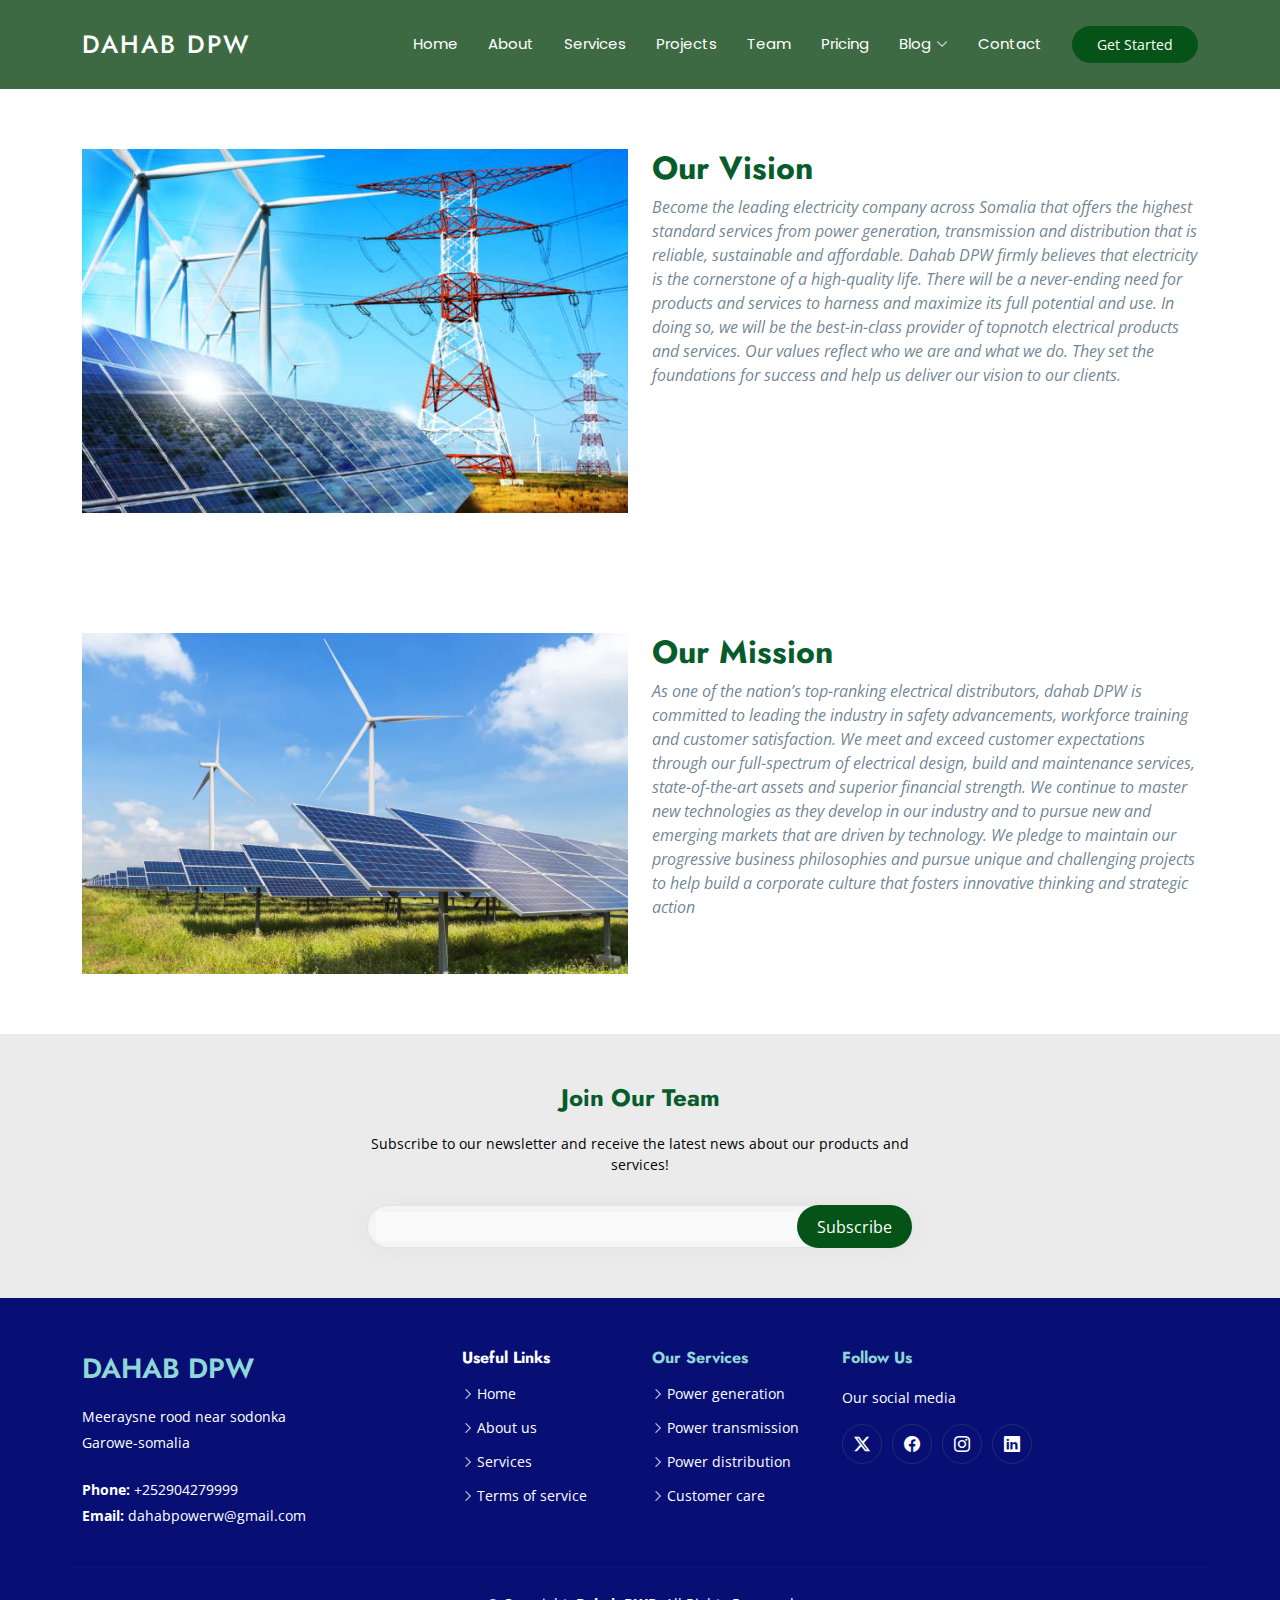
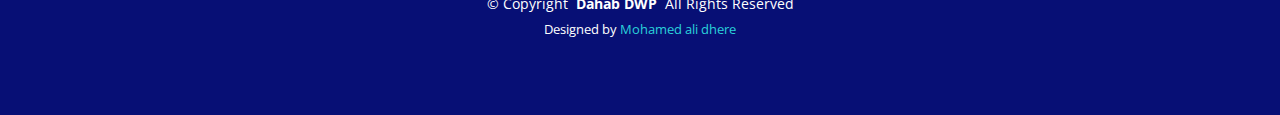
<file: vission&mission.html>
<!DOCTYPE html>
<html lang="en">

<head>
  <meta charset="utf-8">
  <meta content="width=device-width, initial-scale=1.0" name="viewport">
  <title>DAHAB BOWER</title>
  <meta content="" name="description">
  <meta content="" name="keywords">

  <!-- Favicons -->
  <link href="assets/img/dlater.jpg" rel="icon">
  <link href="assets/img/alternate.png" rel="apple-touch-icon">

  <!-- Fonts -->
  <link rel="stylesheet" href="https://cdnjs.cloudflare.com/ajax/libs/font-awesome/6.5.0/css/all.min.css" integrity="sha512-Avb2QiuDEEvB4bZJYdft2mNjVShBftLdPG8FJ0V7irTLQ8Uo0qcPxh4Plq7G5tGm0rU+1SPhVotteLpBERwTkw==" crossorigin="anonymous" referrerpolicy="no-referrer" />
  <link href="https://fonts.googleapis.com" rel="preconnect">
  <link href="https://fonts.gstatic.com" rel="preconnect" crossorigin>
  <link href="https://fonts.googleapis.com/css2?family=Open+Sans:ital,wght@0,300;0,400;0,500;0,600;0,700;0,800;1,300;1,400;1,500;1,600;1,700;1,800&family=Poppins:ital,wght@0,100;0,200;0,300;0,400;0,500;0,600;0,700;0,800;0,900;1,100;1,200;1,300;1,400;1,500;1,600;1,700;1,800;1,900&family=Jost:ital,wght@0,100;0,200;0,300;0,400;0,500;0,600;0,700;0,800;0,900;1,100;1,200;1,300;1,400;1,500;1,600;1,700;1,800;1,900&display=swap" rel="stylesheet">

  <!-- inerparts CSS Files -->
  <link href="vendor/bootstrap/css/bootstrap.min.css" rel="stylesheet">
  <link href="vendor/bootstrap-icons/bootstrap-icons.css" rel="stylesheet">
  <link href="vendor/aos/aos.css" rel="stylesheet">
  <link href="vendor/glightbox/css/glightbox.min.css" rel="stylesheet">
  <link href="vendor/swiper/swiper-bundle.min.css" rel="stylesheet">

  <!-- Main CSS File -->
  <link href="assets/css/alter.css" rel="stylesheet">
</head>

<body class="portfolio-details-page">

  <header id="header" class="header d-flex align-items-center sticky-top">
    <div class="container-fluid container-xl position-relative d-flex align-items-center">

      <a href="index.html" class="logo d-flex align-items-center me-auto">
        <h1 class="sitename" style="font-size: 25px;">DAHAB DPW</h1>
      </a>

      <nav id="navmenu" class="navmenu">
        <ul>
          <li><a href="index.html" class="">Home</a></li>
          <li><a href="index.html#about">About</a></li>
          <li><a href="index.html#services">Services</a></li>
          <li><a href="index.html#portfolio">Projects</a></li>
          <li><a href="index.html#team">Team</a></li>
          <li><a href="index.html#pricing">Pricing</a></li>
          <li class="dropdown"><a href="#"><span>Blog</span> <i class="bi bi-chevron-down toggle-dropdown"></i></a>
            <ul>
              <li><a href="Gallery.html">Gallery</a></li>
              <li class="dropdown"><a href="index.html#about"><span>About us</span> <i class="bi bi-chevron-down toggle-dropdown"></i></a>
                <ul>
                  <li><a href="vission&mission.html">vision&mission</a></li>
                  <li><a href="core.html">Corevalue</a></li>
                </ul>
              </li>
              <li><a href="Ceo.html">Ceo massages</a></li>
            </ul>
          </li>
          <li><a href="index.html#contact">Contact</a></li>
        </ul>
        <i class="mobile-nav-toggle d-xl-none bi bi-list"></i>
      </nav>

      <a class="btn-getstarted" href="#about">Get Started</a>

    </div>
  </header>

  <main class="main">
    <section id="skills" class="skills section">

      <div class="container" data-aos="fade-up" data-aos-delay="100">

        <div class="row">

          <div class="col-lg-6 d-flex align-items-center">
            <img src="assets/img/circuit.jpg" class="img-fluid" alt="">
          </div>

          <div class="col-lg-6 pt-4 pt-lg-0 content">

            <h3>Our Vision</h3>
            <p class="fst-italic">
              Become the leading electricity company across Somalia that offers the highest standard services from power generation, transmission and distribution that is reliable, sustainable and affordable. Dahab DPW firmly believes that electricity is the cornerstone of a high-quality life. There will be a never-ending need for products and services to harness and maximize its full potential and use. In doing so, we will be the best-in-class provider of topnotch electrical products and services. Our values reflect who we are and what we do. They set the foundations for success and help us deliver our vision to our clients.
            </p>

          </div>
        </div>

      </div>

    </section>
    <section id="skills" class="skills section">

      <div class="container" data-aos="fade-up" data-aos-delay="100">

        <div class="row">

          <div class="col-lg-6 d-flex align-items-center">
            <img src="assets/img/energy.webp" class="img-fluid" alt="">
          </div>

          <div class="col-lg-6 pt-4 pt-lg-0 content">

            <h3>Our Mission</h3>
            <p class="fst-italic">
              As one of the nation’s top-ranking electrical distributors, dahab DPW is committed to leading the industry in safety advancements, workforce training and customer satisfaction. We meet and exceed customer expectations through our full-spectrum of electrical design, build and maintenance services, state-of-the-art assets and superior financial strength. We continue to master new technologies as they develop in our industry and to pursue new and emerging markets that are driven by technology. We pledge to maintain our progressive business philosophies and pursue unique and challenging projects to help build a corporate culture that fosters innovative thinking and strategic action
            </p>

          </div>
        </div>

      </div>

    </section>
  </main>

  <footer id="footer" class="footer" style="background: rgb(7, 15, 117); color: #fff;">

    <div class="footer-newsletter" style="background: rgb(235, 235, 235);">
      <div class="container">
        <div class="row justify-content-center text-center">
          <div class="col-lg-6">
            <h4>Join Our Team</h4>
            <p style="color: black;">Subscribe to our newsletter and receive the latest news about our products and services!</p>
            <form action="forms/newsletter.php" method="post" class="php-email-form">
              <div class="newsletter-form"><input type="email" name="email"><input type="submit" value="Subscribe"></div>
              <div class="loading">Loading</div>
              <div class="error-message"></div>
              <div class="sent-message">Your subscription request has been sent. Thank you!</div>
            </form>
          </div>
        </div>
      </div>
    </div>

    <div class="container footer-top">
      <div class="row gy-4">
        <div class="col-lg-4 col-md-6 footer-about">
          <a href="index.html" class="d-flex align-items-center"style="color: #8fd7d5;">
            <span class="sitename">Dahab DPW</span>
          </a>
          <div class="footer-contact pt-3">
            <p>Meeraysne rood near sodonka</p>
            <p>Garowe-somalia</p><br><strong>Phone:</strong> <span>+252904279999</span></p>
            <p><strong>Email:</strong> <span>dahabpowerw@gmail.com</span></p>
          </div>
        </div>

        <div class="col-lg-2 col-md-3 footer-links">
          <h4 style="color: #fff;">Useful Links</h4>
          <ul style="color: #fff;">
            <li><i class="bi bi-chevron-right"style="color: #fff;"></i> <a href="#"style="color: #fff;">Home</a></li>
            <li><i class="bi bi-chevron-right"style="color: #fff;"></i> <a href="#about"style="color: #fff;">About us</a></li>
            <li><i class="bi bi-chevron-right"style="color: #fff;"></i> <a href="#services"style="color: #fff;">Services</a></li>
            <li><i class="bi bi-chevron-right"style="color: #fff;"></i> <a href="#services"style="color: #fff;">Terms of service</a></li>
          </ul>
        </div>

        <div class="col-lg-2 col-md-3 footer-links">
          <h4 style="color: #8fd7d5;">Our Services</h4>
          <ul>
            <li><i class="bi bi-chevron-right"style="color: #fff;"></i> <a href="#"style="color: #fff;">Power generation</a></li>
            <li><i class="bi bi-chevron-right"style="color: #fff;"></i> <a href="#"style="color: #fff;">Power transmission</a></li>
            <li><i class="bi bi-chevron-right"style="color: #fff;"></i> <a href="#"style="color: #fff;">Power distribution</a></li>
            <li><i class="bi bi-chevron-right"style="color: #fff;"></i> <a href="#"style="color: #fff;">Customer care</a></li>
          </ul>
        </div>

        <div class="col-lg-4 col-md-12">
          <h4 style="color: #8fd7d5;">Follow Us</h4>
          <p>Our social media</p>
          <div class="social-links d-flex">
            <a href=""style="color: #fff;"><i class="bi bi-twitter-x"></i></a>
            <a href=""style="color: #fff;"><i class="bi bi-facebook"></i></a>
            <a href=""style="color: #fff;"><i class="bi bi-instagram"></i></a>
            <a href=""style="color: #fff;"><i class="bi bi-linkedin"></i></a>
          </div>
        </div>

      </div>
    </div>

    <div class="container copyright text-center mt-4">
      <p>© <span>Copyright</span> <strong class="px-1 sitename">Dahab DWP</strong> <span>All Rights Reserved</span></p>
      <div class="credits">
        Designed by <a href="" style="color: rgb(42, 209, 218);">Mohamed ali dhere</a>
      </div>
    </div>

  </footer>

  <a href="#" id="scroll-top" class="scroll-top d-flex align-items-center justify-content-center"><i class="bi bi-arrow-up-short"></i></a>

  <div id="preloader"></div>
  <script src="vendor/bootstrap/js/bootstrap.bundle.min.js"></script>
  <script src="vendor/php-email-form/validate.js"></script>
  <script src="vendor/aos/aos.js"></script>
  <script src="vendor/glightbox/js/glightbox.min.js"></script>
  <script src="vendor/swiper/swiper-bundle.min.js"></script>
  <script src="vendor/waypoints/noframework.waypoints.js"></script>
  <script src="vendor/imagesloaded/imagesloaded.pkgd.min.js"></script>
  <script src="vendor/isotope-layout/isotope.pkgd.min.js"></script>

  <script src="js/main.js"></script>

</body>

</html>
</file>
<file: assets/css/alter.css>
:root {
  --default-font: "Open Sans", system-ui, -apple-system, "Segoe UI", Roboto, "Helvetica Neue", Arial, "Noto Sans", "Liberation Sans", sans-serif, "Apple Color Emoji", "Segoe UI Emoji", "Segoe UI Symbol", "Noto Color Emoji";
  --heading-font: "Jost", sans-serif;
  --nav-font: "Poppins", sans-serif;
}


:root {
  --background-color: #ffffff;
  --default-color: #2f4e64;
  --heading-color: #075c2c;
  --accent-color: #055316;
  --contrast-color: #ffffff;
}


:root {
  --nav-color: #ffffff;

  --nav-hover-color: #0e136f;
  --nav-dropdown-background-color: #ffffff;
  --nav-dropdown-color: #444444;
  --nav-dropdown-hover-color: #6147e4;
}


:root {
  --hero-background-color: #418642df;
  --hero-color: #ffffff;
}

:root {
  scroll-behavior: smooth;
}

body {
  color: var(--default-color);
  background-color: var(--background-color);
  font-family: var(--default-font);
}

a {
  color: var(--accent-color);
  text-decoration: none;
  transition: 0.3s;
}

a:hover {
  color: color-mix(in srgb, var(--accent-color), transparent 25%);
  text-decoration: none;
}

h1,
h2,
h3,
h4,
h5,
h6 {
  color: var(--heading-color);
  font-family: var(--heading-font);
}

.header {
  --background-color: #3d6a43;
  --heading-color: #ffffff;
  color: var(--default-color);
  background-color: var(--background-color);
  padding: 15px 0;
  transition: all 0.5s;
  z-index: 997;
}

.header .logo {
  line-height: 1;
}

.header .logo img {
  max-height: 36px;
  margin-right: 8px;
}

.header .logo h1 {
  font-size: 30px;
  margin: 0;
  font-weight: 500;
  color: var(--heading-color);
  letter-spacing: 2px;
  text-transform: uppercase;
}

.header .btn-getstarted,
.header .btn-getstarted:focus {
  color: var(--contrast-color);
  background: var(--accent-color);
  font-size: 14px;
  padding: 8px 25px;
  margin: 0 0 0 30px;
  border-radius: 50px;
  transition: 0.3s;
}

.header .btn-getstarted:hover,
.header .btn-getstarted:focus:hover {
  color: var(--contrast-color);
  background: color-mix(in srgb, var(--accent-color), transparent 15%);
}

@media (max-width: 1200px) {
  .header .logo {
    order: 1;
  }

  .header .btn-getstarted {
    order: 2;
    margin: 0 15px 0 0;
    padding: 6px 15px;
  }

  .header .navmenu {
    order: 3;
  }
}

.index-page .header {
  --background-color: rgba(255, 255, 255, 0);
  --heading-color: #ffffff;
  --nav-color: #ffffff;
}

.index-page.scrolled .header {
  --background-color: rgba(40, 90, 62, 0.9);
}

@media (min-width: 1200px) {
  .navmenu {
    padding: 0;
  }

  .navmenu ul {
    margin: 0;
    padding: 0;
    display: flex;
    list-style: none;
    align-items: center;
  }

  .navmenu li {
    position: relative;
  }

  .navmenu a,
  .navmenu a:focus {
    color: var(--nav-color);
    padding: 18px 15px;
    font-size: 15px;
    font-family: var(--nav-font);
    font-weight: 400;
    display: flex;
    align-items: center;
    justify-content: space-between;
    white-space: nowrap;
    transition: 0.3s;
  }

  .navmenu a i,
  .navmenu a:focus i {
    font-size: 12px;
    line-height: 0;
    margin-left: 5px;
    transition: 0.3s;
  }

  .navmenu li:last-child a {
    padding-right: 0;
  }

  .navmenu li:hover>a,
  .navmenu .active,
  .navmenu .active:focus {
    color: var(--nav-hover-color);
  }

  .navmenu .dropdown ul {
    margin: 0;
    padding: 10px 0;
    background: var(--nav-dropdown-background-color);
    display: block;
    position: absolute;
    visibility: hidden;
    left: 14px;
    top: 130%;
    opacity: 0;
    transition: 0.3s;
    border-radius: 4px;
    z-index: 99;
    box-shadow: 0px 0px 30px color-mix(in srgb, var(--default-color), transparent 85%);
  }

  .navmenu .dropdown ul li {
    min-width: 200px;
  }

  .navmenu .dropdown ul a {
    padding: 10px 20px;
    font-size: 15px;
    text-transform: none;
    color: var(--nav-dropdown-color);
  }

  .navmenu .dropdown ul a i {
    font-size: 12px;
  }

  .navmenu .dropdown ul a:hover,
  .navmenu .dropdown ul .active:hover,
  .navmenu .dropdown ul li:hover>a {
    color: var(--nav-dropdown-hover-color);
  }

  .navmenu .dropdown:hover>ul {
    opacity: 1;
    top: 100%;
    visibility: visible;
  }

  .navmenu .dropdown .dropdown ul {
    top: 0;
    left: -90%;
    visibility: hidden;
  }

  .navmenu .dropdown .dropdown:hover>ul {
    opacity: 1;
    top: 0;
    left: -100%;
    visibility: visible;
  }

  .navmenu .megamenu {
    position: static;
  }

  .navmenu .megamenu ul {
    margin: 0;
    padding: 10px;
    background: var(--nav-dropdown-background-color);
    box-shadow: 0px 0px 20px color-mix(in srgb, var(--default-color), transparent 90%);
    position: absolute;
    top: 130%;
    left: 0;
    right: 0;
    visibility: hidden;
    opacity: 0;
    display: flex;
    transition: 0.3s;
    border-radius: 4px;
    z-index: 99;
  }

  .navmenu .megamenu ul li {
    flex: 1;
  }

  .navmenu .megamenu ul li a,
  .navmenu .megamenu ul li:hover>a {
    padding: 10px 20px;
    font-size: 15px;
    color: var(--nav-dropdown-color);
  }

  .navmenu .megamenu ul li a:hover,
  .navmenu .megamenu ul li .active,
  .navmenu .megamenu ul li .active:hover {
    color: var(--nav-dropdown-hover-color);
  }

  .navmenu .megamenu:hover>ul {
    opacity: 1;
    top: 100%;
    visibility: visible;
  }

  .navmenu .dd-box-shadow {
    box-shadow: 0px 0px 30px color-mix(in srgb, var(--default-color), transparent 85%);
  }
}

@media (max-width: 1199px) {
  .mobile-nav-toggle {
    color: var(--nav-color);
    font-size: 28px;
    line-height: 0;
    margin-right: 10px;
    cursor: pointer;
    transition: color 0.3s;
  }

  .navmenu {
    padding: 0;
    z-index: 9997;
  }

  .navmenu ul {
    display: none;
    position: absolute;
    inset: 60px 20px 20px 20px;
    padding: 10px 0;
    margin: 0;
    border-radius: 6px;
    background-color: var(--nav-dropdown-background-color);
    overflow-y: auto;
    transition: 0.3s;
    z-index: 9998;
    box-shadow: 0px 0px 30px color-mix(in srgb, var(--default-color), transparent 90%);
  }

  .navmenu a,
  .navmenu a:focus {
    color: var(--nav-dropdown-color);
    padding: 10px 20px;
    font-family: var(--nav-font);
    font-size: 17px;
    font-weight: 500;
    display: flex;
    align-items: center;
    justify-content: space-between;
    white-space: nowrap;
    transition: 0.3s;
  }

  .navmenu a i,
  .navmenu a:focus i {
    font-size: 12px;
    line-height: 0;
    margin-left: 5px;
    width: 30px;
    height: 30px;
    display: flex;
    align-items: center;
    justify-content: center;
    border-radius: 50%;
    transition: 0.3s;
    background-color: color-mix(in srgb, var(--accent-color), transparent 90%);
  }

  .navmenu a i:hover,
  .navmenu a:focus i:hover {
    background-color: var(--accent-color);
    color: var(--contrast-color);
  }

  .navmenu a:hover,
  .navmenu .active,
  .navmenu .active:focus {
    color: var(--nav-dropdown-hover-color);
  }

  .navmenu .active i,
  .navmenu .active:focus i {
    background-color: var(--accent-color);
    color: var(--contrast-color);
    transform: rotate(180deg);
  }

  .navmenu .dropdown ul {
    position: static;
    display: none;
    z-index: 99;
    padding: 10px 0;
    margin: 10px 20px;
    background-color: var(--nav-dropdown-background-color);
    border: 1px solid color-mix(in srgb, var(--default-color), transparent 90%);
    box-shadow: none;
    transition: all 0.5s ease-in-out;
  }

  .navmenu .dropdown ul ul {
    background-color: rgba(33, 37, 41, 0.1);
  }

  .navmenu .dropdown>.dropdown-active {
    display: block;
    background-color: rgba(33, 37, 41, 0.03);
  }

  .mobile-nav-active {
    overflow: hidden;
  }

  .mobile-nav-active .mobile-nav-toggle {
    color: #fff;
    position: absolute;
    font-size: 32px;
    top: 15px;
    right: 15px;
    margin-right: 0;
    z-index: 9999;
  }

  .mobile-nav-active .navmenu {
    position: fixed;
    overflow: hidden;
    inset: 0;
    background: rgba(33, 37, 41, 0.8);
    transition: 0.3s;
  }

  .mobile-nav-active .navmenu>ul {
    display: block;
  }
}

.footer {
  color: var(--default-color);
  background-color: var(--background-color);
  font-size: 14px;
  padding-bottom: 50px;
  position: relative;
}

.footer .footer-newsletter {
  background-color: color-mix(in srgb, var(--heading-color), transparent 95%);
  padding: 50px 0;
}

.footer .footer-newsletter h4 {
  font-size: 24px;
}

.footer .footer-newsletter .newsletter-form {
  margin-top: 30px;
  padding: 6px 8px;
  position: relative;
  background-color: color-mix(in srgb, var(--background-color), transparent 50%);
  border: 1px solid color-mix(in srgb, var(--default-color), transparent 90%);
  box-shadow: 0px 2px 25px color-mix(in srgb, var(--default-color), transparent 95%);
  display: flex;
  transition: 0.3s;
  border-radius: 50px;
}

.footer .footer-newsletter .newsletter-form:focus-within {
  border-color: var(--accent-color);
}

.footer .footer-newsletter .newsletter-form input[type=email] {
  border: 0;
  padding: 4px;
  width: 100%;
  background-color: color-mix(in srgb, var(--background-color), transparent 50%);
  color: var(--default-color);
}

.footer .footer-newsletter .newsletter-form input[type=email]:focus-visible {
  outline: none;
}

.footer .footer-newsletter .newsletter-form input[type=submit] {
  border: 0;
  font-size: 16px;
  padding: 0 20px;
  margin: -7px -8px -7px 0;
  background: var(--accent-color);
  color: var(--contrast-color);
  transition: 0.3s;
  border-radius: 50px;
}

.footer .footer-newsletter .newsletter-form input[type=submit]:hover {
  background: color-mix(in srgb, var(--accent-color), transparent 20%);
}

.footer .footer-newsletter .error-message {
  display: none;
  background: #df1529;
  color: #ffffff;
  text-align: left;
  padding: 15px;
  margin-top: 10px;
  font-weight: 600;
  border-radius: 4px;
}

.footer .footer-newsletter .sent-message {
  display: none;
  color: #ffffff;
  background: #059652;
  text-align: center;
  padding: 15px;
  margin-top: 10px;
  font-weight: 600;
  border-radius: 4px;
}

.footer .footer-newsletter .loading {
  display: none;
  background: var(--background-color);
  text-align: center;
  padding: 15px;
  margin-top: 10px;
}

.footer .footer-newsletter .loading:before {
  content: "";
  display: inline-block;
  border-radius: 50%;
  width: 24px;
  height: 24px;
  margin: 0 10px -6px 0;
  border: 3px solid var(--accent-color);
  border-top-color: var(--background-color);
  animation: subscription-loading 1s linear infinite;
}

@keyframes subscription-loading {
  0% {
    transform: rotate(0deg);
  }

  100% {
    transform: rotate(360deg);
  }
}

.footer .footer-top {
  padding-top: 50px;
}

.footer .social-links a {
  display: flex;
  align-items: center;
  justify-content: center;
  width: 40px;
  height: 40px;
  border-radius: 50%;
  border: 1px solid color-mix(in srgb, var(--default-color), transparent 50%);
  font-size: 16px;
  color: color-mix(in srgb, var(--default-color), transparent 20%);
  margin-right: 10px;
  transition: 0.3s;
}

.footer .social-links a:hover {
  color: var(--accent-color);
  border-color: #fff;
}

.footer h4 {
  font-size: 16px;
  font-weight: bold;
  position: relative;
  padding-bottom: 12px;
}

.footer .footer-links {
  margin-bottom: 30px;
}

.footer .footer-links ul {
  list-style: none;
  padding: 0;
  margin: 0;
}

.footer .footer-links ul i {
  margin-right: 3px;
  font-size: 12px;
  line-height: 0;
  color: var(--accent-color);
}

.footer .footer-links ul li {
  padding: 10px 0;
  display: flex;
  align-items: center;
}

.footer .footer-links ul li:first-child {
  padding-top: 0;
}

.footer .footer-links ul a {
  display: inline-block;
  color: color-mix(in srgb, var(--default-color), transparent 20%);
  line-height: 1;
}

.footer .footer-links ul a:hover {
  color: var(--accent-color);
}

.footer .footer-about a {
  color: var(--heading-color);
  font-size: 28px;
  font-weight: 600;
  text-transform: uppercase;
  font-family: var(--heading-font);
}

.footer .footer-contact p {
  margin-bottom: 5px;
}

.footer .copyright {
  padding-top: 25px;
  padding-bottom: 25px;
  border-top: 1px solid color-mix(in srgb, var(--default-color), transparent 90%);
}

.footer .copyright p {
  margin-bottom: 0;
}

.footer .credits {
  margin-top: 6px;
  font-size: 13px;
}


#preloader {
  position: fixed;
  inset: 0;
  z-index: 999999;
  overflow: hidden;
  background: var(--background-color);
  transition: all 0.6s ease-out;
}

#preloader:before {
  content: "";
  position: fixed;
  top: calc(50% - 30px);
  left: calc(50% - 30px);
  border: 6px solid #ffffff;
  border-color: var(--accent-color) transparent var(--accent-color) transparent;
  border-radius: 50%;
  width: 60px;
  height: 60px;
  animation: animate-preloader 1.5s linear infinite;
}

@keyframes animate-preloader {
  0% {
    transform: rotate(0deg);
  }

  100% {
    transform: rotate(360deg);
  }
}

.scroll-top {
  position: fixed;
  visibility: hidden;
  opacity: 0;
  right: 15px;
  bottom: -15px;
  z-index: 99999;
  background-color: var(--accent-color);
  width: 44px;
  height: 44px;
  border-radius: 50px;
  transition: all 0.4s;
}

.scroll-top i {
  font-size: 24px;
  color: var(--contrast-color);
  line-height: 0;
}

.scroll-top:hover {
  background-color: color-mix(in srgb, var(--accent-color), transparent 20%);
  color: var(--contrast-color);
}

.scroll-top.active {
  visibility: visible;
  opacity: 1;
  bottom: 15px;
}

@media screen and (max-width: 768px) {
  [data-aos-delay] {
    transition-delay: 0 !important;
  }
}

.page-title {
  --background-color: color-mix(in srgb, var(--default-color), transparent 96%);
  color: var(--default-color);
  background-color: var(--background-color);
  padding: 20px 0;
  position: relative;
}

.page-title h1 {
  font-size: 28px;
  font-weight: 700;
  margin: 0;
}

.page-title .breadcrumbs ol {
  display: flex;
  flex-wrap: wrap;
  list-style: none;
  padding: 0 0 10px 0;
  margin: 0;
  font-size: 14px;
}

.page-title .breadcrumbs ol li+li {
  padding-left: 10px;
}

.page-title .breadcrumbs ol li+li::before {
  content: "/";
  display: inline-block;
  padding-right: 10px;
  color: color-mix(in srgb, var(--default-color), transparent 70%);
}

section,
.section {
  color: var(--default-color);
  background-color: var(--background-color);
  padding: 60px 0;
  scroll-margin-top: 88px;
  overflow: clip;
}

@media (max-width: 1199px) {

  section,
  .section {
    scroll-margin-top: 66px;
  }
}

.section-title {
  text-align: center;
  padding-bottom: 60px;
  position: relative;
}

.section-title h2 {
  font-size: 32px;
  font-weight: 700;
  margin-bottom: 20px;
  padding-bottom: 20px;
  text-transform: uppercase;
  position: relative;
}

.section-title h2:before {
  content: "";
  position: absolute;
  display: block;
  width: 160px;
  height: 1px;
  background: color-mix(in srgb, var(--default-color), transparent 60%);
  left: 0;
  right: 0;
  bottom: 1px;
  margin: auto;
}

.section-title h2::after {
  content: "";
  position: absolute;
  display: block;
  width: 60px;
  height: 3px;
  background: var(--accent-color);
  left: 0;
  right: 0;
  bottom: 0;
  margin: auto;
}

.section-title p {
  margin-bottom: 0;
}

.hero {
  --background-color: var(--hero-background-color);
  --default-color: var(--hero-color);
  --heading-color: var(--hero-color);
  --contrast-color: var(--hero-color);
  width: 100%;
  min-height: 80vh;
  position: relative;
  padding: 120px 0 60px 0;
  display: flex;
  align-items: center;
  background: linear-gradient(rgba(37, 111, 60, 0.731),  rgba(10, 61, 32, 0.799)), url(circuit.jpg) center;
  background-repeat: no-repeat;
  background-size: cover;
}

.hero h1 {
  margin: 0;
  font-size: 48px;
  font-weight: 700;
  line-height: 56px;
}

.hero p {
  color: color-mix(in srgb, var(--default-color), transparent 30%);
  margin: 5px 0 30px 0;
  font-size: 22px;
  line-height: 1.3;
  font-weight: 600;
}

.hero .btn-get-started {
  color: var(--contrast-color);
  background: var(--accent-color);
  font-family: var(--heading-font);
  font-weight: 500;
  font-size: 15px;
  letter-spacing: 1px;
  display: inline-block;
  padding: 10px 28px 12px 28px;
  border-radius: 50px;
  transition: 0.5s;
}

.hero .btn-get-started:hover {
  color: var(--contrast-color);
  background: color-mix(in srgb, var(--accent-color), transparent 15%);
}

.hero .btn-watch-video {
  font-size: 16px;
  transition: 0.5s;
  margin-left: 25px;
  color: var(--default-color);
  font-weight: 600;
}

.hero .btn-watch-video i {
  color: var(--contrast-color);
  font-size: 32px;
  transition: 0.3s;
  line-height: 0;
  margin-right: 8px;
}

.hero .btn-watch-video:hover {
  color: var(--accent-color);
}

.hero .btn-watch-video:hover i {
  color: color-mix(in srgb, var(--accent-color), transparent 15%);
}

.hero .animated {
  animation: up-down 2s ease-in-out infinite alternate-reverse both;
}

@media (max-width: 640px) {
  .hero h1 {
    font-size: 28px;
    line-height: 36px;
  }

  .hero p {
    font-size: 18px;
    line-height: 24px;
    margin-bottom: 30px;
  }

  .hero .btn-get-started,
  .hero .btn-watch-video {
    font-size: 13px;
  }
}

@keyframes up-down {
  0% {
    transform: translateY(10px);
  }

  100% {
    transform: translateY(-10px);
  }
}

.clients {
  --background-color: color-mix(in srgb, var(--heading-color), transparent 95%);
  padding: 12px 0;
}

.clients .swiper {
  padding: 10px 0;
}

.clients .swiper-wrapper {
  height: auto;
}

.clients .swiper-slide img {
  transition: 0.3s;
  padding: 0 10px;
}

.clients .swiper-slide img:hover {
  transform: scale(1.1);
}

.about ul {
  list-style: none;
  padding: 0;
}

.about ul li {
  padding-bottom: 5px;
  display: flex;
  align-items: center;
}

.about ul i {
  font-size: 20px;
  padding-right: 4px;
  color: var(--accent-color);
}

.about .read-more {
  color: var(--accent-color);
  font-family: var(--heading-font);
  font-weight: 500;
  font-size: 16px;
  letter-spacing: 1px;
  padding: 8px 28px;
  border-radius: 5px;
  transition: 0.3s;
  display: inline-flex;
  align-items: center;
  justify-content: center;
  border: 2px solid var(--accent-color);
}

.about .read-more i {
  font-size: 18px;
  margin-left: 5px;
  line-height: 0;
  transition: 0.3s;
}

.about .read-more:hover {
  background: var(--accent-color);
  color: var(--contrast-color);
}

.about .read-more:hover i {
  transform: translate(5px, 0);
}
.why-us {
  --background-color: color-mix(in srgb, var(--heading-color), transparent 95%);
  padding: 30px 0;
  background: rgb(207, 240, 208);
}

.why-us .content h3 {
  font-weight: 400;
  font-size: 34px;
}

.why-us .content p {
  color: color-mix(in srgb, var(--default-color), transparent 30%);
}

.why-us .faq-container .faq-item {
  position: relative;
  padding: 20px;
  margin-bottom: 20px;
  box-shadow: 0px 5px 25px 0px color-mix(in srgb, var(--default-color), transparent 90%);
  background-color: var(--contrast-color);
  overflow: hidden;
}

.why-us .faq-container .faq-item:last-child {
  margin-bottom: 0;
}

.why-us .faq-container .faq-item h3 {
  font-weight: 500;
  font-size: 17px;
  line-height: 24px;
  margin: 0 30px 0 0;
  transition: 0.3s;
  cursor: pointer;
}

.why-us .faq-container .faq-item h3 span {
  color: var(--accent-color);
  padding-right: 5px;
  font-weight: 600;
}

.why-us .faq-container .faq-item h3:hover {
  color: var(--accent-color);
}

.why-us .faq-container .faq-item .faq-content {
  display: grid;
  grid-template-rows: 0fr;
  transition: 0.3s ease-in-out;
  visibility: hidden;
  opacity: 0;
}

.why-us .faq-container .faq-item .faq-content p {
  margin-bottom: 0;
  overflow: hidden;
}

.why-us .faq-container .faq-item .faq-icon {
  position: absolute;
  top: 22px;
  left: 20px;
  font-size: 22px;
  line-height: 0;
  transition: 0.3s;
  color: var(--accent-color);
}

.why-us .faq-container .faq-item .faq-toggle {
  position: absolute;
  top: 20px;
  right: 20px;
  font-size: 16px;
  line-height: 0;
  transition: 0.3s;
  cursor: pointer;
}

.why-us .faq-container .faq-item .faq-toggle:hover {
  color: var(--accent-color);
}

.why-us .faq-container .faq-active h3 {
  color: var(--accent-color);
}

.why-us .faq-container .faq-active .faq-content {
  grid-template-rows: 1fr;
  visibility: visible;
  opacity: 1;
  padding-top: 10px;
}

.why-us .faq-container .faq-active .faq-toggle {
  transform: rotate(90deg);
  color: var(--accent-color);
}

.why-us .why-us-img {
  display: flex;
  align-items: center;
  justify-content: center;
}

.why-us .why-us-img img {
  max-height: 70%;
}


.skills .content h3 {
  font-size: 2rem;
  font-weight: 700;
}

.skills .content p {
  color: color-mix(in srgb, var(--default-color), transparent 30%);
}

.skills .content p:last-child {
  margin-bottom: 0;
}

.skills .content ul {
  list-style: none;
  padding: 0;
}

.skills .content ul li {
  padding-bottom: 10px;
}

.skills .progress {
  height: 60px;
  display: block;
  background: none;
  border-radius: 0;
}

.skills .progress .skill {
  color: var(--default-color);
  padding: 0;
  margin: 0 0 6px 0;
  text-transform: uppercase;
  display: block;
  font-weight: 600;
  font-family: var(--heading-font);
}

.skills .progress .skill .val {
  float: right;
  font-style: normal;
}

.skills .progress-bar-wrap {
  background: color-mix(in srgb, var(--heading-color), transparent 90%);
  height: 10px;
}

.skills .progress-bar {
  width: 1px;
  height: 10px;
  transition: 0.9s;
  background-color: var(--heading-color);
}

.services {
  --background-color: color-mix(in srgb, var(--heading-color), transparent 95%);
}

.services .service-item {
  box-shadow: 0px 5px 90px 0px color-mix(in srgb, var(--default-color), transparent 90%);
  padding: 50px 30px;
  transition: all ease-in-out 0.4s;
  background-color: var(--contrast-color);
  height: 100%;
}

.services .service-item .icon {
  margin-bottom: 10px;
}

.services .service-item .icon i {
  color: var(--accent-color);
  font-size: 36px;
  transition: 0.3s;
}

.services .service-item h4 {
  font-weight: 700;
  margin-bottom: 15px;
  font-size: 20px;
}

.services .service-item h4 a {
  color: var(--heading-color);
  transition: ease-in-out 0.3s;
}

.services .service-item p {
  line-height: 24px;
  font-size: 14px;
  margin-bottom: 0;
}

.services .service-item:hover {
  transform: translateY(-10px);
}

.services .service-item:hover h4 a {
  color: var(--accent-color);
}

.call-to-action {
  --background-color: #000000;
  --default-color: #ffffff;
  --contrast-color: #ffffff;
  padding: 120px 0;
  position: relative;
  clip-path: inset(0);
}

.call-to-action img {
  position: fixed;
  top: 0;
  left: 0;
  display: block;
  width: 100%;
  height: 100%;
  object-fit: cover;
  z-index: 1;
}

.call-to-action:before {
  content: "";
  background: color-mix(in srgb, var(--background-color), transparent 35%);
  position: absolute;
  inset: 0;
  z-index: 2;
}

.call-to-action .container {
  position: relative;
  z-index: 3;
}

.call-to-action h3 {
  color: var(--default-color);
  font-size: 28px;
  font-weight: 700;
}

.call-to-action p {
  color: var(--default-color);
}

.call-to-action .cta-btn {
  font-family: var(--heading-font);
  font-weight: 500;
  font-size: 16px;
  letter-spacing: 1px;
  display: inline-block;
  padding: 12px 40px;
  border-radius: 50px;
  transition: 0.5s;
  margin: 10px;
  border: 2px solid var(--contrast-color);
  color: var(--contrast-color);
}

.call-to-action .cta-btn:hover {
  background: var(--accent-color);
  border: 2px solid var(--accent-color);
}

.portfolio .portfolio-filters {
  padding: 0;
  margin: 0 auto 20px auto;
  list-style: none;
  text-align: center;
}

.portfolio .portfolio-filters li {
  cursor: pointer;
  display: inline-block;
  padding: 8px 20px 10px 20px;
  margin: 0;
  font-size: 15px;
  font-weight: 500;
  line-height: 1;
  margin-bottom: 5px;
  border-radius: 50px;
  transition: all 0.3s ease-in-out;
  font-family: var(--heading-font);
}

.portfolio .portfolio-filters li:hover,
.portfolio .portfolio-filters li.filter-active {
  color: var(--contrast-color);
  background-color: var(--accent-color);
}

.portfolio .portfolio-filters li:first-child {
  margin-left: 0;
}

.portfolio .portfolio-filters li:last-child {
  margin-right: 0;
}

@media (max-width: 575px) {
  .portfolio .portfolio-filters li {
    font-size: 14px;
    margin: 0 0 10px 0;
  }
}

.portfolio .portfolio-item {
  position: relative;
  overflow: hidden;
}

.portfolio .portfolio-item .portfolio-info {
  opacity: 0;
  position: absolute;
  left: 12px;
  right: 12px;
  bottom: -100%;
  z-index: 3;
  transition: all ease-in-out 0.5s;
  background: color-mix(in srgb, var(--background-color), transparent 10%);
  padding: 15px;
}

.portfolio .portfolio-item .portfolio-info h4 {
  font-size: 18px;
  font-weight: 600;
  padding-right: 50px;
}

.portfolio .portfolio-item .portfolio-info p {
  color: color-mix(in srgb, var(--default-color), transparent 30%);
  font-size: 14px;
  margin-bottom: 0;
  padding-right: 50px;
}

.portfolio .portfolio-item .portfolio-info .preview-link,
.portfolio .portfolio-item .portfolio-info .details-link {
  position: absolute;
  right: 50px;
  font-size: 24px;
  top: calc(50% - 14px);
  color: color-mix(in srgb, var(--default-color), transparent 30%);
  transition: 0.3s;
  line-height: 0;
}

.portfolio .portfolio-item .portfolio-info .preview-link:hover,
.portfolio .portfolio-item .portfolio-info .details-link:hover {
  color: var(--accent-color);
}

.portfolio .portfolio-item .portfolio-info .details-link {
  right: 14px;
  font-size: 28px;
}

.portfolio .portfolio-item:hover .portfolio-info {
  opacity: 1;
  bottom: 0;
}

.team .team-member {
  box-shadow: 0px 2px 15px color-mix(in srgb, var(--default-color), transparent 90%);
  position: relative;
  border-radius: 5px;
  transition: 0.5s;
  padding: 30px;
  height: 100%;
}

@media (max-width: 468px) {
  .team .team-member {
    flex-direction: column;
    justify-content: center !important;
    align-items: center !important;
  }
}

.team .team-member .pic {
  overflow: hidden;
  width: 150px;
  border-radius: 50%;
  flex-shrink: 0;
}

.team .team-member .pic img {
  transition: ease-in-out 0.3s;
}

.team .team-member:hover {
  transform: translateY(-10px);
}

.team .team-member .member-info {
  padding-left: 30px;
}

@media (max-width: 468px) {
  .team .team-member .member-info {
    padding: 30px 0 0 0;
    text-align: center;
  }
}

.team .team-member h4 {
  font-weight: 700;
  margin-bottom: 5px;
  font-size: 20px;
}

.team .team-member span {
  display: block;
  font-size: 15px;
  padding-bottom: 10px;
  position: relative;
  font-weight: 500;
}

.team .team-member span::after {
  content: "";
  position: absolute;
  display: block;
  width: 50px;
  height: 1px;
  background: color-mix(in srgb, var(--default-color), transparent 85%);
  bottom: 0;
  left: 0;
}

@media (max-width: 468px) {
  .team .team-member span::after {
    left: calc(50% - 25px);
  }
}

.team .team-member p {
  margin: 10px 0 0 0;
  font-size: 14px;
}

.team .team-member .social {
  margin-top: 12px;
  display: flex;
  align-items: center;
  justify-content: start;
  width: 100%;
}

@media (max-width: 468px) {
  .team .team-member .social {
    justify-content: center;
  }
}

.team .team-member .social a {
  background: color-mix(in srgb, var(--default-color), transparent 94%);
  transition: ease-in-out 0.3s;
  display: flex;
  align-items: center;
  justify-content: center;
  border-radius: 50px;
  width: 36px;
  height: 36px;
}

.team .team-member .social a i {
  color: color-mix(in srgb, var(--default-color), transparent 20%);
  font-size: 16px;
  margin: 0 2px;
}

.team .team-member .social a:hover {
  background: var(--accent-color);
}

.team .team-member .social a:hover i {
  color: var(--contrast-color);
}

.team .team-member .social a+a {
  margin-left: 8px;
}


.pricing {
  --background-color: color-mix(in srgb, var(--heading-color), transparent 95%);
}

.pricing .pricing-item {
  background-color: var(--contrast-color);
  box-shadow: 0 3px 20px -2px color-mix(in srgb, var(--default-color), transparent 90%);
  border-top: 4px solid var(--background-color);
  padding: 60px 40px;
  height: 100%;
  border-radius: 5px;
}

.pricing h3 {
  font-weight: 600;
  margin-bottom: 15px;
  font-size: 20px;
}

.pricing h4 {
  color: var(--accent-color);
  font-size: 48px;
  font-weight: 400;
  font-family: var(--heading-font);
  margin-bottom: 0;
}

.pricing h4 sup {
  font-size: 28px;
}

.pricing h4 span {
  color: color-mix(in srgb, var(--default-color), transparent 50%);
  font-size: 18px;
}

.pricing ul {
  padding: 20px 0;
  list-style: none;
  color: color-mix(in srgb, var(--default-color), transparent 30%);
  text-align: left;
  line-height: 20px;
}

.pricing ul li {
  padding: 10px 0;
  display: flex;
  align-items: center;
}

.pricing ul i {
  color: #059652;
  font-size: 24px;
  padding-right: 3px;
}

.pricing ul .na {
  color: color-mix(in srgb, var(--default-color), transparent 60%);
}

.pricing ul .na i {
  color: color-mix(in srgb, var(--default-color), transparent 60%);
}

.pricing ul .na span {
  text-decoration: line-through;
}

.pricing .buy-btn {
  color: var(--accent-color);
  background-color: var(--background-color);
  display: inline-block;
  padding: 8px 35px 10px 35px;
  border-radius: 50px;
  transition: none;
  font-size: 16px;
  font-weight: 500;
  font-family: var(--heading-font);
  transition: 0.3s;
  border: 1px solid var(--accent-color);
}

.pricing .buy-btn:hover {
  background: var(--accent-color);
  color: var(--contrast-color);
}

.pricing .featured {
  border-top-color: var(--accent-color);
}

.pricing .featured .buy-btn {
  background: var(--accent-color);
  color: var(--contrast-color);
}

@media (max-width: 992px) {
  .pricing .box {
    max-width: 60%;
    margin: 0 auto 30px auto;
  }
}

@media (max-width: 767px) {
  .pricing .box {
    max-width: 80%;
    margin: 0 auto 30px auto;
  }
}

@media (max-width: 420px) {
  .pricing .box {
    max-width: 100%;
    margin: 0 auto 30px auto;
  }
}

.testimonials .section-header {
  margin-bottom: 40px;
}

.testimonials .testimonials-carousel,
.testimonials .testimonials-slider {
  overflow: hidden;
}

.testimonials .testimonial-item {
  text-align: center;
}

.testimonials .testimonial-item .testimonial-img {
  width: 120px;
  border-radius: 50%;
  border: 4px solid var(--background-color);
  margin: 0 auto;
}

.testimonials .testimonial-item h3 {
  font-size: 20px;
  font-weight: bold;
  margin: 10px 0 5px 0;
}

.testimonials .testimonial-item h4 {
  font-size: 14px;
  color: color-mix(in srgb, var(--default-color), transparent 40%);
  margin: 0 0 15px 0;
}

.testimonials .testimonial-item .stars {
  margin-bottom: 15px;
}

.testimonials .testimonial-item .stars i {
  color: #ffc107;
  margin: 0 1px;
}

.testimonials .testimonial-item .quote-icon-left,
.testimonials .testimonial-item .quote-icon-right {
  color: color-mix(in srgb, var(--accent-color), transparent 50%);
  font-size: 26px;
  line-height: 0;
}

.testimonials .testimonial-item .quote-icon-left {
  display: inline-block;
  left: -5px;
  position: relative;
}

.testimonials .testimonial-item .quote-icon-right {
  display: inline-block;
  right: -5px;
  position: relative;
  top: 10px;
  transform: scale(-1, -1);
}

.testimonials .testimonial-item p {
  font-style: italic;
  margin: 0 auto 15px auto;
}

.testimonials .swiper-wrapper {
  height: auto;
}

.testimonials .swiper-pagination {
  margin-top: 20px;
  position: relative;
}

.testimonials .swiper-pagination .swiper-pagination-bullet {
  width: 12px;
  height: 12px;
  opacity: 1;
  background-color: color-mix(in srgb, var(--default-color), transparent 85%);
}

.testimonials .swiper-pagination .swiper-pagination-bullet-active {
  background-color: var(--accent-color);
}

@media (min-width: 992px) {
  .testimonials .testimonial-item p {
    width: 80%;
  }
}

.faq-2 {
  --background-color: color-mix(in srgb, var(--heading-color), transparent 95%);
}

.faq-2 .faq-container {
  margin-top: 15px;
}

.faq-2 .faq-container .faq-item {
  position: relative;
  padding: 20px;
  margin-bottom: 20px;
  background-color: var(--contrast-color);
  overflow: hidden;
}

.faq-2 .faq-container .faq-item:last-child {
  margin-bottom: 0;
}

.faq-2 .faq-container .faq-item h3 {
  font-weight: 600;
  font-size: 18px;
  line-height: 24px;
  margin: 0 30px 0 32px;
  transition: 0.3s;
  cursor: pointer;
}

.faq-2 .faq-container .faq-item h3 span {
  color: var(--accent-color);
  padding-right: 5px;
}

.faq-2 .faq-container .faq-item h3:hover {
  color: var(--accent-color);
}

.faq-2 .faq-container .faq-item .faq-content {
  display: grid;
  grid-template-rows: 0fr;
  transition: 0.3s ease-in-out;
  visibility: hidden;
  opacity: 0;
}

.faq-2 .faq-container .faq-item .faq-content p {
  margin-bottom: 0;
  overflow: hidden;
}

.faq-2 .faq-container .faq-item .faq-icon {
  position: absolute;
  top: 22px;
  left: 20px;
  font-size: 20px;
  line-height: 0;
  transition: 0.3s;
  color: var(--accent-color);
}

.faq-2 .faq-container .faq-item .faq-toggle {
  position: absolute;
  top: 20px;
  right: 20px;
  font-size: 16px;
  line-height: 0;
  transition: 0.3s;
  cursor: pointer;
}

.faq-2 .faq-container .faq-item .faq-toggle:hover {
  color: var(--accent-color);
}

.faq-2 .faq-container .faq-active h3 {
  color: var(--accent-color);
}

.faq-2 .faq-container .faq-active .faq-content {
  grid-template-rows: 1fr;
  visibility: visible;
  opacity: 1;
  padding-top: 10px;
}

.faq-2 .faq-container .faq-active .faq-toggle {
  transform: rotate(90deg);
  color: var(--accent-color);
}

.contact .info-wrap {
  box-shadow: 0px 0px 20px color-mix(in srgb, var(--default-color), transparent 90%);
  border-top: 3px solid var(--accent-color);
  border-bottom: 3px solid var(--accent-color);
  padding: 30px;
  height: 100%;
}

@media (max-width: 575px) {
  .contact .info-wrap {
    padding: 20px;
  }
}

.contact .info-item {
  margin-bottom: 40px;
}

.contact .info-item i {
  font-size: 20px;
  color: var(--accent-color);
  background: color-mix(in srgb, var(--accent-color), transparent 92%);
  width: 44px;
  height: 44px;
  display: flex;
  justify-content: center;
  align-items: center;
  border-radius: 50px;
  transition: all 0.3s ease-in-out;
  margin-right: 15px;
}

.contact .info-item h3 {
  padding: 0;
  font-size: 18px;
  font-weight: 700;
  margin-bottom: 5px;
}

.contact .info-item p {
  padding: 0;
  margin-bottom: 0;
  font-size: 14px;
}

.contact .info-item:hover i {
  background: var(--accent-color);
  color: var(--contrast-color);
}

.contact .php-email-form {
  height: 100%;
  padding: 30px;
  border-top: 3px solid var(--accent-color);
  border-bottom: 3px solid var(--accent-color);
  box-shadow: 0px 0px 20px color-mix(in srgb, var(--default-color), transparent 90%);
}

@media (max-width: 575px) {
  .contact .php-email-form {
    padding: 20px;
  }
}

.contact .php-email-form .error-message {
  display: none;
  background: #df1529;
  color: #ffffff;
  text-align: left;
  padding: 15px;
  margin-bottom: 24px;
  font-weight: 600;
}

.contact .php-email-form .sent-message {
  display: none;
  color: #ffffff;
  background: #059652;
  text-align: center;
  padding: 15px;
  margin-bottom: 24px;
  font-weight: 600;
}

.contact .php-email-form .loading {
  display: none;
  background: var(--background-color);
  text-align: center;
  padding: 15px;
  margin-bottom: 24px;
}

.contact .php-email-form .loading:before {
  content: "";
  display: inline-block;
  border-radius: 50%;
  width: 24px;
  height: 24px;
  margin: 0 10px -6px 0;
  border: 3px solid var(--accent-color);
  border-top-color: var(--background-color);
  animation: animate-loading 1s linear infinite;
}

.contact .php-email-form input[type=text],
.contact .php-email-form input[type=email],
.contact .php-email-form textarea {
  font-size: 14px;
  padding: 10px 15px;
  box-shadow: none;
  border-radius: 0;
  color: var(--default-color);
  background-color: color-mix(in srgb, var(--background-color), transparent 50%);
  border-color: color-mix(in srgb, var(--default-color), transparent 80%);
}

.contact .php-email-form input[type=text]:focus,
.contact .php-email-form input[type=email]:focus,
.contact .php-email-form textarea:focus {
  border-color: var(--accent-color);
}

.contact .php-email-form input[type=text]::placeholder,
.contact .php-email-form input[type=email]::placeholder,
.contact .php-email-form textarea::placeholder {
  color: color-mix(in srgb, var(--default-color), transparent 70%);
}

.contact .php-email-form button[type=submit] {
  color: var(--contrast-color);
  background: var(--accent-color);
  border: 0;
  padding: 10px 30px;
  transition: 0.4s;
  border-radius: 50px;
}

.contact .php-email-form button[type=submit]:hover {
  background: color-mix(in srgb, var(--accent-color), transparent 25%);
}

@keyframes animate-loading {
  0% {
    transform: rotate(0deg);
  }

  100% {
    transform: rotate(360deg);
  }
}

.portfolio-details .portfolio-details-slider img {
  width: 100%;
}

.portfolio-details .portfolio-details-slider .swiper-pagination {
  margin-top: 20px;
  position: relative;
}

.portfolio-details .portfolio-details-slider .swiper-pagination .swiper-pagination-bullet {
  width: 12px;
  height: 12px;
  background-color: color-mix(in srgb, var(--default-color), transparent 85%);
  opacity: 1;
}

.portfolio-details .portfolio-details-slider .swiper-pagination .swiper-pagination-bullet-active {
  background-color: var(--accent-color);
}

.portfolio-details .portfolio-info {
  padding: 30px;
  box-shadow: 0px 0 30px color-mix(in srgb, var(--default-color), transparent 90%);
}

.portfolio-details .portfolio-info h3 {
  font-size: 22px;
  font-weight: 700;
  margin-bottom: 20px;
  padding-bottom: 20px;
  border-bottom: 1px solid color-mix(in srgb, var(--default-color), transparent 85%);
}

.portfolio-details .portfolio-info ul {
  list-style: none;
  padding: 0;
  font-size: 15px;
}

.portfolio-details .portfolio-info ul li+li {
  margin-top: 10px;
}

.portfolio-details .portfolio-description {
  padding-top: 30px;
}

.portfolio-details .portfolio-description h2 {
  font-size: 26px;
  font-weight: 700;
  margin-bottom: 20px;
}

.portfolio-details .portfolio-description p {
  padding: 0;
  color: color-mix(in srgb, var(--default-color), transparent 30%);
}

.service-details .services-list {
  padding: 10px 30px;
  border: 1px solid color-mix(in srgb, var(--default-color), transparent 90%);
  margin-bottom: 20px;
}

.service-details .services-list a {
  display: block;
  line-height: 1;
  padding: 8px 0 8px 15px;
  border-left: 3px solid color-mix(in srgb, var(--default-color), transparent 70%);
  margin: 20px 0;
  color: color-mix(in srgb, var(--default-color), transparent 20%);
  transition: 0.3s;
}

.service-details .services-list a.active {
  color: var(--heading-color);
  font-weight: 700;
  border-color: var(--accent-color);
}

.service-details .services-list a:hover {
  border-color: var(--accent-color);
}

.service-details .services-img {
  margin-bottom: 20px;
}

.service-details h3 {
  font-size: 26px;
  font-weight: 700;
}

.service-details h4 {
  font-size: 20px;
  font-weight: 700;
}

.service-details p {
  font-size: 15px;
}

.service-details ul {
  list-style: none;
  padding: 0;
  font-size: 15px;
}

.service-details ul li {
  padding: 5px 0;
  display: flex;
  align-items: center;
}

.service-details ul i {
  font-size: 20px;
  margin-right: 8px;
  color: var(--accent-color);
}
.navmenu{
  background-color:;
}
.hero-img img{
  border-radius: 20px;
}
.section5{
  padding-top: 60px;
  padding-bottom: 60px;
  background: #ffffff;
}
.section5 .container .row .test{
  margin:auto;


}
.section5 .container .row .text h1{
  text-align: center;
  font-size: 30px;
  font-weight: bolder;
  color: #0a0a0a;

}
.section5 .container .row .text{
  padding-bottom: 60px;
}
.section5 .container{
  padding-top: 20px;
  padding-bottom: 20px;
}
.section5 .container .row .col{
  display: grid;
  grid-template-columns: repeat(auto-fit, minmax(300px, 1fr));
  gap: 2.5rem;
}
.section5 .container .row .col .box{
  overflow: hidden;
  border-radius: 8px;
}
.section5 .container .row .col .box img{
  width: 100%;
  height: 100%;
  -webkit-transition: all 0.3s ease;
  transition: all 0.3s ease;
}
.section5 .container .row .col .box img:hover{
  transform: scale(1.2);
}
.section1{
  background: linear-gradient(rgba(49, 118, 71, 0.553),  rgba(51, 107, 75, 0.612)), url(circuit.jpg) center;
  background-repeat: no-repeat;
  background-size: cover;

}
.Text{
  z-index: 10;
  position: relative;
  top: 100;
}
.text h1{
  color: rgb(71, 144, 88);



}
</file>
